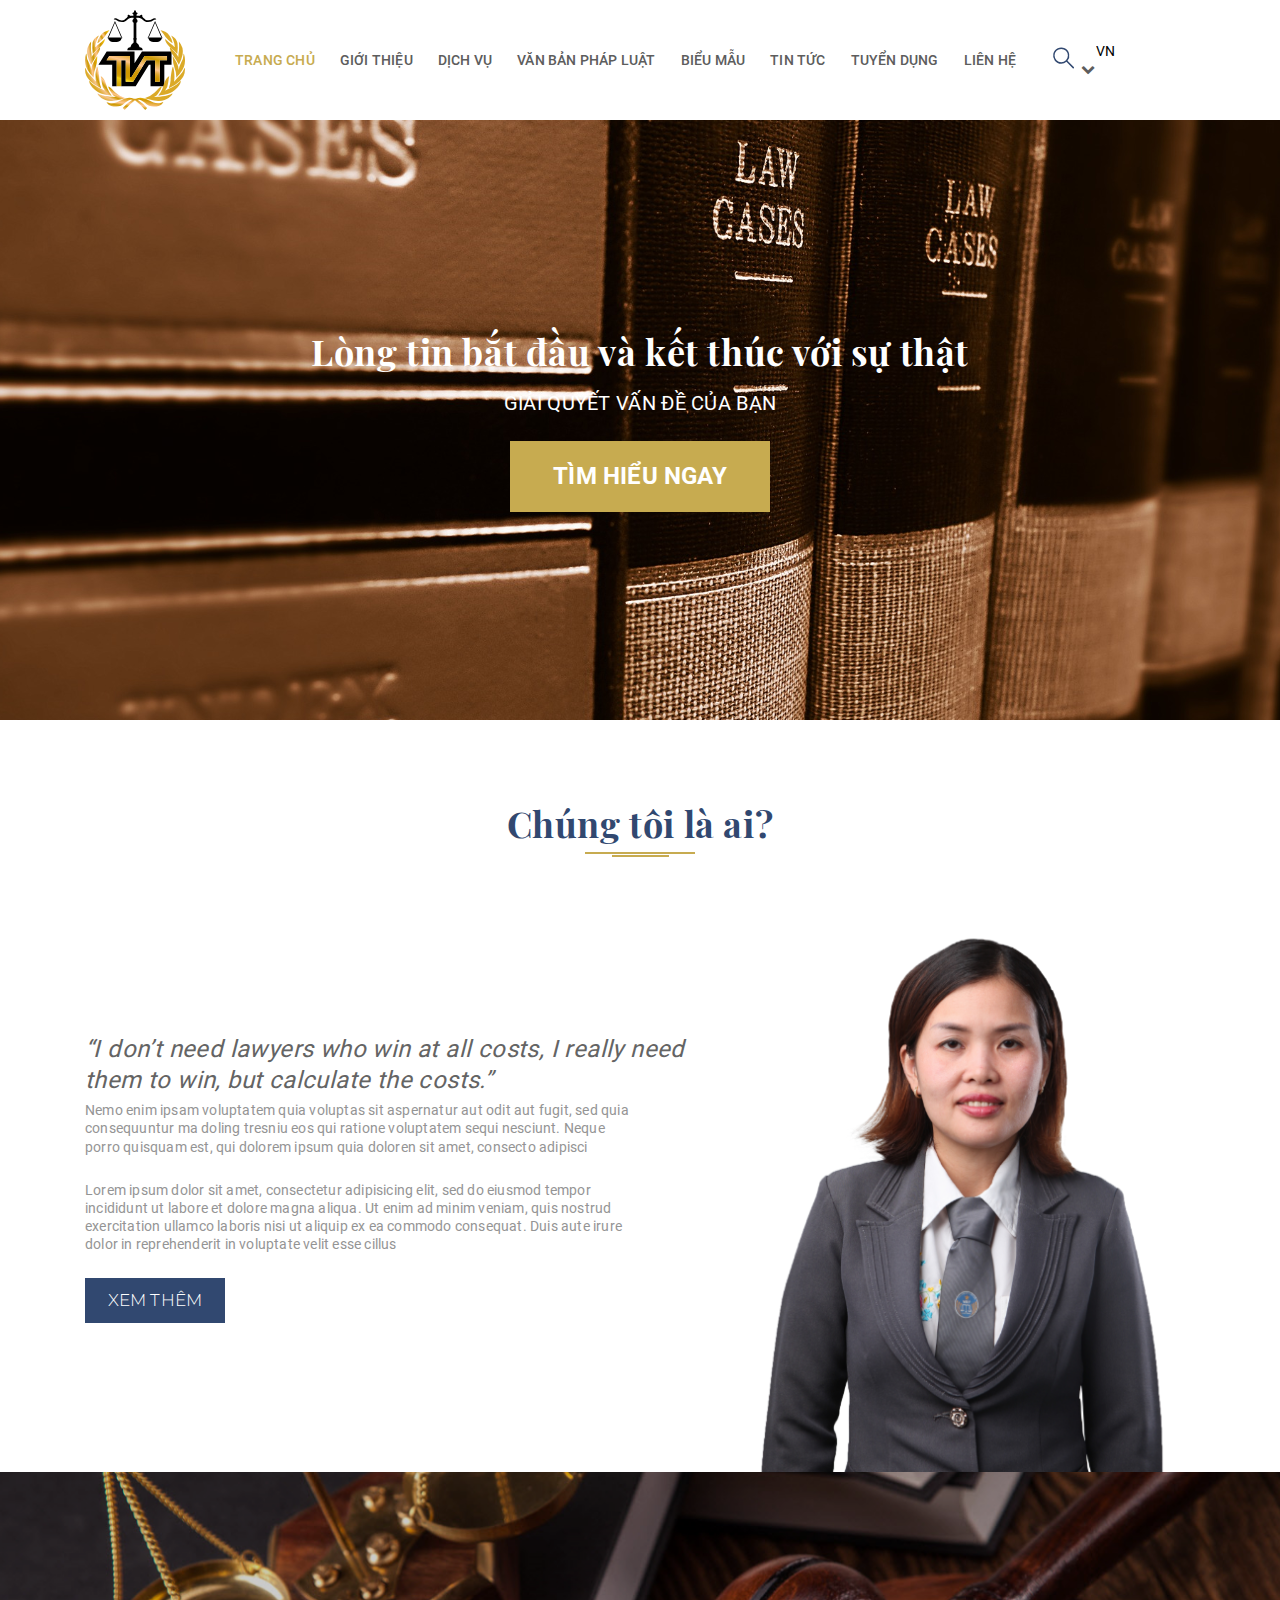
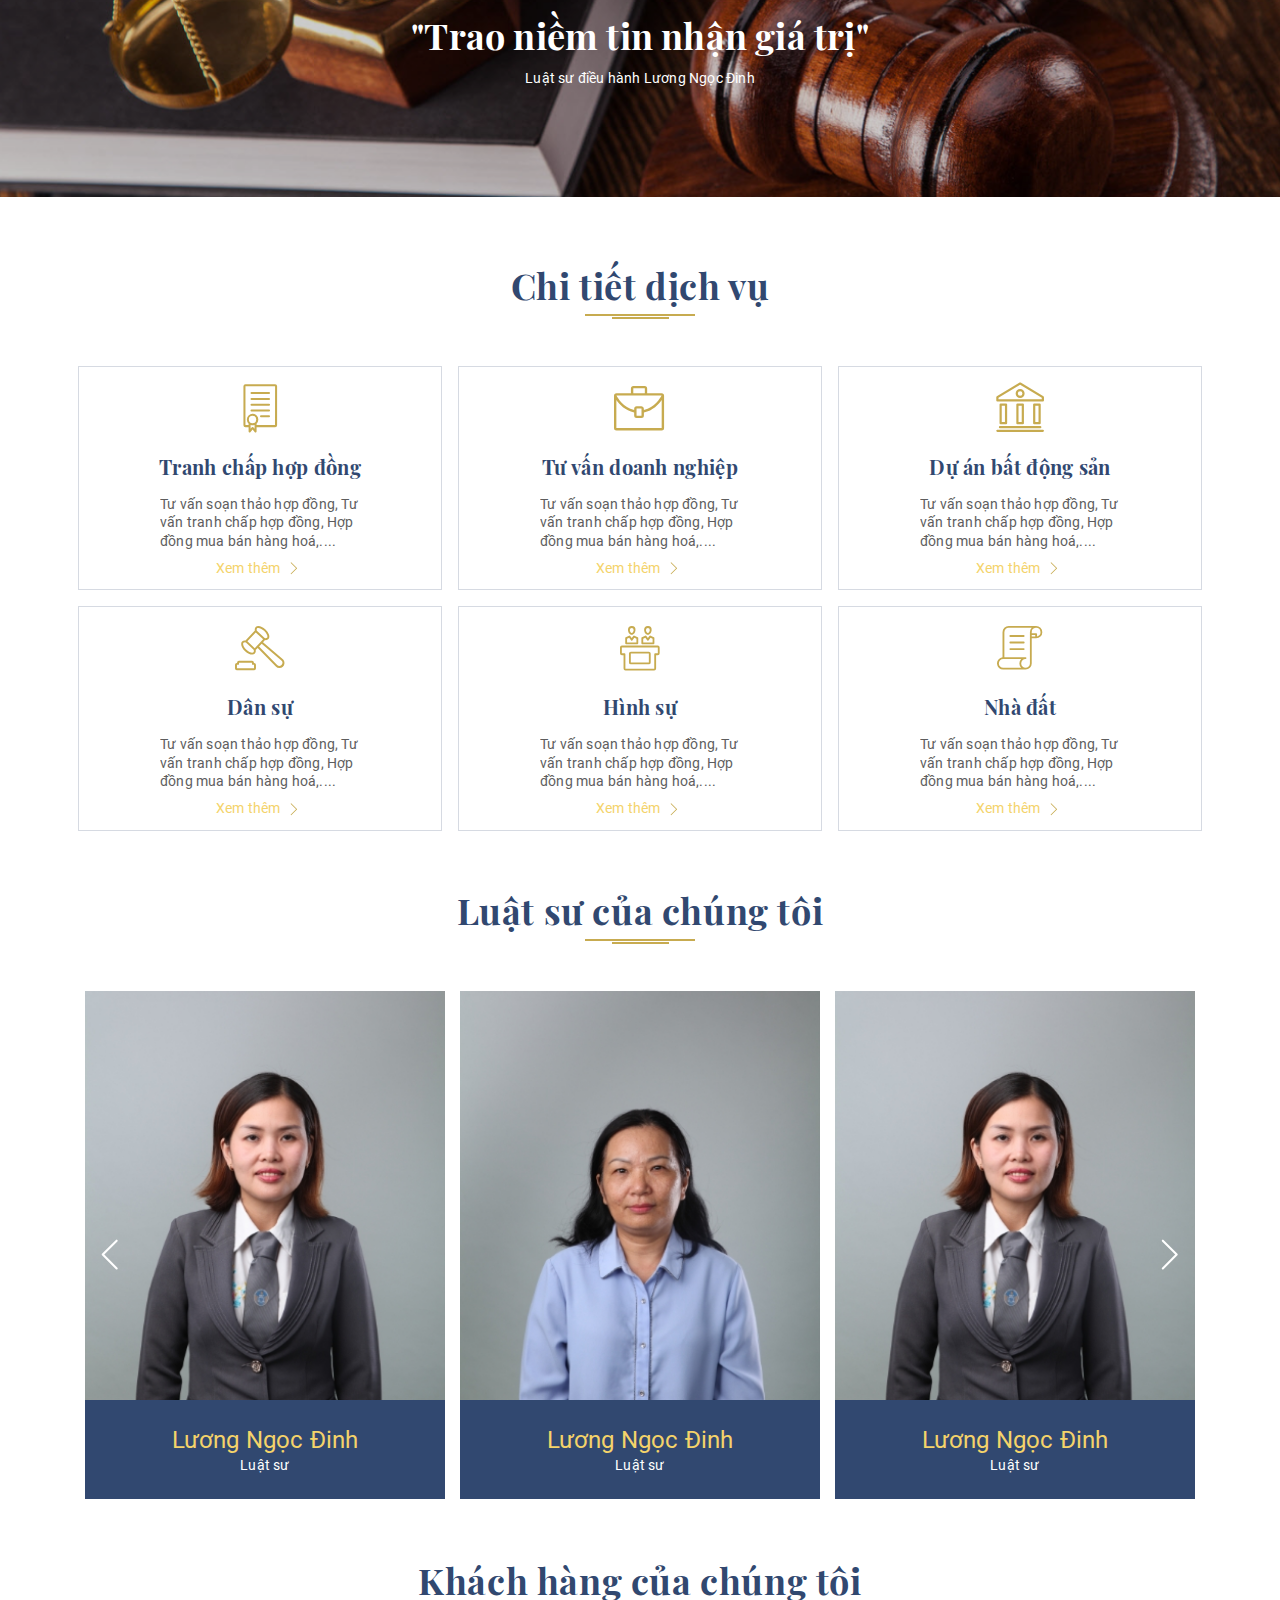
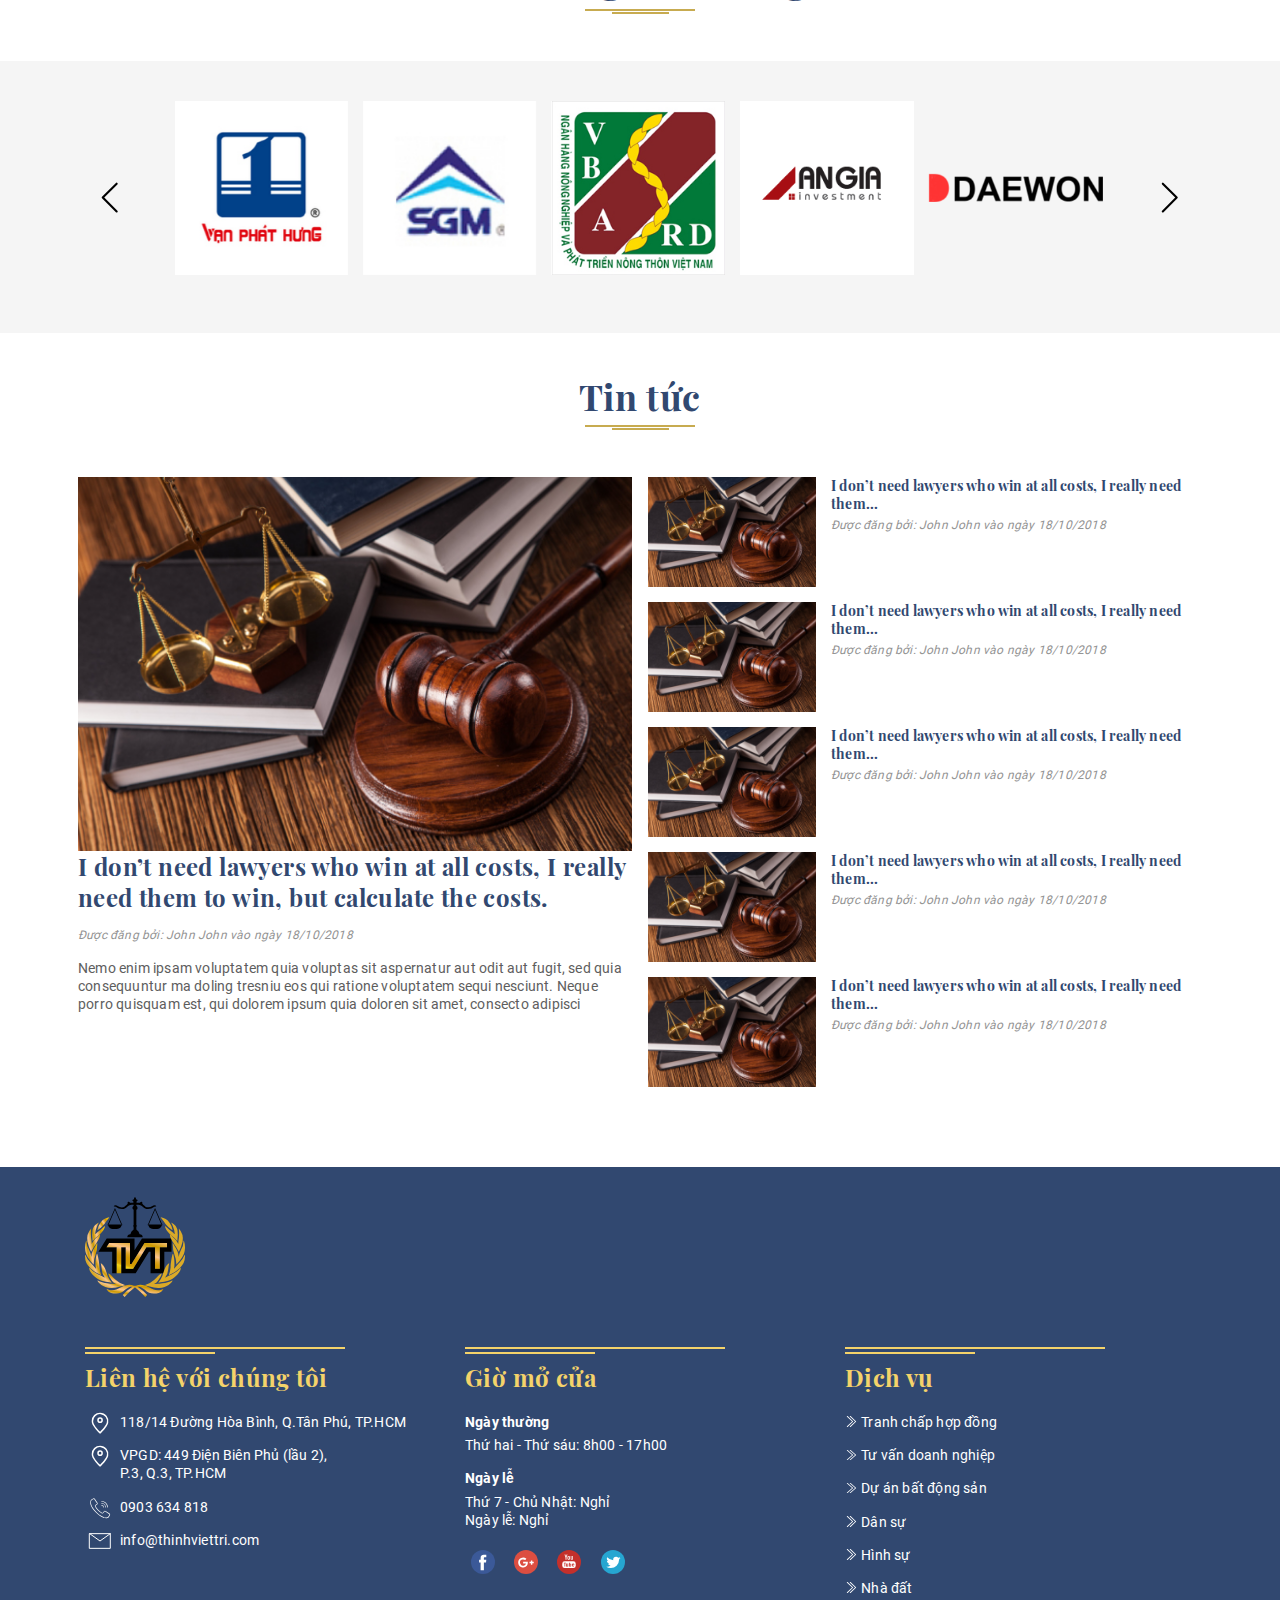
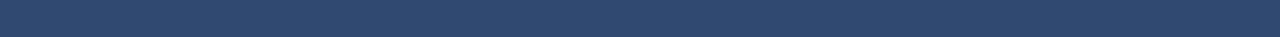
<file: index.html>
<!DOCTYPE html>
<html>
<head>
    <meta charset="UTF-8">
    <meta name="viewport" content="width=device-width, initial-scale=1.0">
    <title>Trang chủ </title>
    <link rel="stylesheet" href="css/bootstrap.min.css">
    <link rel="stylesheet" href="https://cdnjs.cloudflare.com/ajax/libs/font-awesome/4.7.0/css/font-awesome.css">
    <link href="https://fonts.googleapis.com/css?family=Montserrat:300,400&amp;subset=vietnamese" rel="stylesheet">
    <link rel="stylesheet" href="css/owl.carousel.min.css">
    <link rel="stylesheet" href="css/owl.theme.default.min.css">
    <link rel="stylesheet" href="css/style.css">
</head>

<body>
    <header id="header">
        <div class="container">
            <nav>
                <div class="logo">
                    <a class="d-inline-block" href="/"><img src="images/logo.svg" alt=""></a>
                </div>
                <div class="wrapper">
                    <ul class="menu">
                        <li><a class="active" href="/">TRANG CHỦ</a></li>
                        <li><a href="layouts/gioi-thieu.html">GIỚI THIỆU</a></li>
                        <li><a href="layouts/dich-vu.html">DỊCH VỤ</a></li>
                        <li><a href="layouts/van-ban-phap-luat.html">VĂN BẢN PHÁP LUẬT</a></li>
                        <li><a href="layouts/bieu-mau.html">BIỂU MẪU</a></li>
                        <li><a href="layouts/tin-tuc.html">TIN TỨC</a></li>
                        <li><a href="layouts/tuyen-dung.html">TUYỂN DỤNG</a></li>
                        <li><a href="layouts/lien-he.html">LIÊN HỆ</a></li>
                    </ul>
                    <ul class="search-languages">
                        <li>
                            <svg class="d-none d-lg-inline-block" xmlns="http://www.w3.org/2000/svg" width="35" height="35" viewBox="0 0 35 35">
                            <g id="search" transform="translate(-718 -237)">
                                <g id="search-2" data-name="search" transform="translate(725.09 244.439)">
                                    <path id="Path_13" data-name="Path 13" d="M14.637,22.774a7.989,7.989,0,0,0,5.2-1.894l6.315,6.315a.74.74,0,0,0,1.046,0,.74.74,0,0,0,0-1.046l-6.315-6.315a8.124,8.124,0,1,0-6.242,2.941Zm0-14.794a6.657,6.657,0,1,1-6.657,6.657A6.664,6.664,0,0,1,14.637,7.979Z" transform="translate(-6.5 -6.5)" fill="#314870"/>
                                </g>
                                <rect id="Rectangle_6" data-name="Rectangle 6" width="35" height="35" transform="translate(718 237)" fill="none"/>
                            </g>
                        </svg>
                            <form action="">
                                <input type="text" placeholder="Tìm kiếm ">
                            </form>
                        </li>
                        <li>
                            <select name="languages" id="languages">
                                <option value="VN">VN</option>
                                <option value="EN">EN</option>
                            </select>
                            <i class="fa fa-chevron-down" aria-hidden="true"></i>
                        </li>
                    </ul>
                </div>
                <div class="wrapper-control-mobile d-lg-none">
                    <img src="images/search-1.svg" alt="">
                    <div class="control__menu">
                        <span class="line line--first"></span>
                        <span class="line line--second"></span>
                        <span class="line line--third"></span>
                    </div>
                </div>
            </nav>
        </div>
    </header>
    <main id="homepage">
        <section id="banner" style="background-image: url('images/Home_banner.png')">
            <div class="content text-center">
                <h1>Lòng tin bắt đầu và kết thúc với sự thật</h1>
                <h3>GIẢI QUYẾT VẤN ĐỀ CỦA BẠN</h3>
                <a href="javascript:">TÌM HIỂU NGAY</a>
            </div>
        </section>
        <section id="who-we-are">
            <div class="container">
                <h2 class="title-section">Chúng tôi là ai?</h2>
                <div class="row">
                    <div class="col-lg-7 left-col">
                        <h4>“I don’t need lawyers who win at all costs,
                            I really need them to win, but calculate the costs.”
                        </h4>
                        <p>Nemo enim ipsam voluptatem quia voluptas sit aspernatur aut odit aut fugit, sed quia consequuntur ma doling tresniu eos qui ratione voluptatem sequi nesciunt. Neque porro quisquam est, qui dolorem ipsum quia doloren sit amet, consecto adipisci</p>
                        <p>Lorem ipsum dolor sit amet, consectetur adipisicing elit, sed do eiusmod tempor incididunt ut labore et dolore magna aliqua. Ut enim ad minim veniam, quis nostrud exercitation ullamco laboris nisi ut aliquip ex ea commodo consequat. Duis aute irure dolor in reprehenderit in voluptate velit esse cillus</p>
                        <a href="#">XEM THÊM</a>
                    </div>
                    <div class="col-lg-5 right-col text-center">
                        <img class="img-fluid" src="images/chidinh.png" alt="">
                    </div>
                </div>
            </div>
        </section>
        <section id="banner-inpage" style="background-image: url('images/banner-inpage.png')">
            <div class="container">
                <h3>"Trao niềm tin nhận giá trị"</h3>
                <p>Luật sư điều hành Lương Ngọc Đinh</p>
            </div>
        </section>
        <section id="service-details">
            <div class="container">
                <h2 class="title-section">Chi tiết dịch vụ</h2>
                <div class="row">
                    <div class="col-lg-4 col-sm-6">
                        <div class="content">
                            <img src="images/tranhchaphopdong-2.svg" alt="">
                            <h3>Tranh chấp hợp đồng</h3>
                            <p>Tư vấn soạn thảo hợp đồng, Tư vấn tranh chấp hợp đồng, Hợp đồng mua bán hàng hoá,....</p>
                            <span>Xem thêm <img src="images/arrow-right-yellow.svg" alt=""></span>
                            <a href="layouts/dich-vu.html"></a>
                        </div>
                    </div>
                    <div class="col-lg-4 col-sm-6">
                        <div class="content">
                            <img src="images/tuvandoanhnghiep-2.svg" alt="">
                            <h3>Tư vấn doanh nghiệp</h3>
                            <p>Tư vấn soạn thảo hợp đồng, Tư vấn tranh chấp hợp đồng, Hợp đồng mua bán hàng hoá,....</p>
                            <span>Xem thêm <img src="images/arrow-right-yellow.svg" alt=""></span>
                            <a href="layouts/dich-vu.html"></a>
                        </div>
                    </div>
                    <div class="col-lg-4 col-sm-6">
                        <div class="content">
                            <img src="images/duanbatdongsan-2.svg" alt="">
                            <h3>Dự án bất động sản</h3>
                            <p>Tư vấn soạn thảo hợp đồng, Tư vấn tranh chấp hợp đồng, Hợp đồng mua bán hàng hoá,....</p>
                            <span>Xem thêm <img src="images/arrow-right-yellow.svg" alt=""></span>
                            <a href="layouts/dich-vu.html"></a>
                        </div>
                    </div>
                    <div class="col-lg-4 col-sm-6">
                        <div class="content">
                            <img src="images/dansu-2.svg" alt="">
                            <h3>Dân sự</h3>
                            <p>Tư vấn soạn thảo hợp đồng, Tư vấn tranh chấp hợp đồng, Hợp đồng mua bán hàng hoá,....</p>
                            <span>Xem thêm <img src="images/arrow-right-yellow.svg" alt=""></span>
                            <a href="layouts/dich-vu.html"></a>
                        </div>
                    </div>
                    <div class="col-lg-4 col-sm-6">
                        <div class="content">
                            <img src="images/hinhsu-2.svg" alt="">
                            <h3>Hình sự</h3>
                            <p>Tư vấn soạn thảo hợp đồng, Tư vấn tranh chấp hợp đồng, Hợp đồng mua bán hàng hoá,....</p>
                            <span>Xem thêm <img src="images/arrow-right-yellow.svg" alt=""></span>
                            <a href="layouts/dich-vu.html"></a>
                        </div>
                    </div>
                    <div class="col-lg-4 col-sm-6">
                        <div class="content">
                            <img src="images/nhadat-2.svg" alt="">
                            <h3>Nhà đất</h3>
                            <p>Tư vấn soạn thảo hợp đồng, Tư vấn tranh chấp hợp đồng, Hợp đồng mua bán hàng hoá,....</p>
                            <span>Xem thêm <img src="images/arrow-right-yellow.svg" alt=""></span>
                            <a href="layouts/dich-vu.html"></a>
                        </div>
                    </div>
                </div>
            </div>
        </section>
        <section id="our-laws">
            <div class="container">
                <h2 class="title-section">Luật sư của chúng tôi</h2>
                <div class="slider">
                    <div class="owl-carousel">
                        <div class="item">
                            <div class="box">
                                <div class="img-wrapper">
                                    <img class="icon-search" src="images/search-1.svg" alt="">
                                    <img class="img" src="images/thanhvien-1.jpg" alt="">
                                </div>
                                <div class="info">
                                    <p class="name">Lương Ngọc Đinh</p>
                                    <p class="position">Luật sư</p>
                                </div>
                                <a href="layouts/thanh-vien.html"></a>
                            </div>
                        </div>
                        <div class="item">
                            <div class="box">
                                <div class="img-wrapper">
                                    <img class="icon-search" src="images/search-1.svg" alt="">
                                    <img class="img" src="images/thanhvien-2.jpg" alt="">
                                </div>
                                <div class="info">
                                    <p class="name">Lương Ngọc Đinh</p>
                                    <p class="position">Luật sư</p>
                                </div>
                                <a href="layouts/thanh-vien.html"></a>
                            </div>
                        </div>
                        <div class="item">
                            <div class="box">
                                <div class="img-wrapper">
                                    <img class="icon-search" src="images/search-1.svg" alt="">
                                    <img class="img" src="images/thanhvien-1.jpg" alt="">
                                </div>
                                <div class="info">
                                    <p class="name">Lương Ngọc Đinh</p>
                                    <p class="position">Luật sư</p>
                                </div>
                                <a href="layouts/thanh-vien.html"></a>
                            </div>
                        </div>
                        <div class="item">
                            <div class="box">
                                <div class="img-wrapper">
                                    <img class="icon-search" src="images/search-1.svg" alt="">
                                    <img class="img" src="images/thanhvien-2.jpg" alt="">
                                </div>
                                <div class="info">
                                    <p class="name">Lương Ngọc Đinh</p>
                                    <p class="position">Luật sư</p>
                                </div>
                                <a href="layouts/thanh-vien.html"></a>
                            </div>
                        </div>
                        <div class="item">
                            <div class="box">
                                <div class="img-wrapper">
                                    <img class="icon-search" src="images/search-1.svg" alt="">
                                    <img class="img" src="images/thanhvien-1.jpg" alt="">
                                </div>
                                <div class="info">
                                    <p class="name">Lương Ngọc Đinh</p>
                                    <p class="position">Luật sư</p>
                                </div>
                                <a href="layouts/thanh-vien.html"></a>
                            </div>
                        </div>
                        <div class="item">
                            <div class="box">
                                <div class="img-wrapper">
                                    <img class="icon-search" src="images/search-1.svg" alt="">
                                    <img class="img" src="images/thanhvien-2.jpg" alt="">
                                </div>
                                <div class="info">
                                    <p class="name">Lương Ngọc Đinh</p>
                                    <p class="position">Luật sư</p>
                                </div>
                                <a href="layouts/thanh-vien.html"></a>
                            </div>
                        </div>
                    </div>
                </div>
            </div>
        </section>
        <section id="our-clients">
            <h2 class="title-section container">Khách hàng của chúng tôi</h2>
            <div class="wrapper-bg">
                <div class="container">

                    <div class="clients-slider">
                        <div class="owl-carousel">
                            <div class="item"><img src="images/logo-1.jpg" alt=""></div>
                            <div class="item"><img src="images/logo-2.jpg" alt=""></div>
                            <div class="item"><img src="images/logo-3.jpg" alt=""></div>
                            <div class="item"><img src="images/logo-4.png" alt=""></div>
                            <div class="item"><img src="images/logo-5.png" alt=""></div>
                            <div class="item"><img src="images/logo-6.jpg" alt=""></div>
                            <div class="item"><img src="images/logo-7.jpg" alt=""></div>
                        </div>
                    </div>
                </div>
            </div>

        </section>
        <section id="news">
            <div class="container">
                <h2 class="title-section">Tin tức</h2>
                <div class="row">
                    <div class="col-lg-6 left-col">
                        <div class="content">
                            <img class="img-fluid w-100" src="images/Home_Tintuc_Large.png" alt="">
                            <a href="layouts/chi-tiet-tin-tuc.html">I don’t need lawyers who win at all costs, I really need them to win, but calculate the costs.</a>
                            <h6>Được đăng bởi: John John vào ngày 18/10/2018</h6>
                            <p>Nemo enim ipsam voluptatem quia voluptas sit aspernatur aut odit aut fugit, sed quia consequuntur ma doling tresniu eos qui ratione voluptatem sequi nesciunt. Neque porro quisquam est, qui dolorem ipsum quia doloren sit amet, consecto adipisci</p>
                        </div>
                    </div>
                    <div class="col-lg-6 right-col">
                        <ul class="list-post">
                            <li>
                                <img src="images/Home_tintuc_small.png" alt="">
                                <div class="info">
                                    <h5>I don’t need lawyers who win at all costs, I really need them...</h5>
                                    <h6>Được đăng bởi: John John <span class="d-none d-lg-inline-block">vào ngày</span> <br class="d-lg-none"> 18/10/2018</h6>
                                </div>
                                <a href="layouts/chi-tiet-tin-tuc.html"></a>
                            </li>
                            <li>
                                <img src="images/Home_tintuc_small.png" alt="">
                                <div class="info">
                                    <h5>I don’t need lawyers who win at all costs, I really need them...</h5>
                                    <h6>Được đăng bởi: John John <span class="d-none d-lg-inline-block">vào ngày</span> <br class="d-lg-none"> 18/10/2018</h6>
                                </div>
                                <a href="layouts/chi-tiet-tin-tuc.html"></a>
                            </li>
                            <li>
                                <img src="images/Home_tintuc_small.png" alt="">
                                <div class="info">
                                    <h5>I don’t need lawyers who win at all costs, I really need them...</h5>
                                    <h6>Được đăng bởi: John John <span class="d-none d-lg-inline-block">vào ngày</span> <br class="d-lg-none"> 18/10/2018</h6>
                                </div>
                                <a href="layouts/chi-tiet-tin-tuc.html"></a>
                            </li>
                            <li>
                                <img src="images/Home_tintuc_small.png" alt="">
                                <div class="info">
                                    <h5>I don’t need lawyers who win at all costs, I really need them...</h5>
                                    <h6>Được đăng bởi: John John <span class="d-none d-lg-inline-block">vào ngày</span> <br class="d-lg-none"> 18/10/2018</h6>
                                </div>
                                <a href="layouts/chi-tiet-tin-tuc.html"></a>
                            </li>
                            <li>
                                <img src="images/Home_tintuc_small.png" alt="">
                                <div class="info">
                                    <h5>I don’t need lawyers who win at all costs, I really need them...</h5>
                                    <h6>Được đăng bởi: John John <span class="d-none d-lg-inline-block">vào ngày</span> <br class="d-lg-none"> 18/10/2018</h6>
                                </div>
                                <a href="layouts/chi-tiet-tin-tuc.html"></a>
                            </li>
                        </ul>
                    </div>
                </div>
            </div>
        </section>
    </main>
    <footer id="footer">
        <div class="container">
            <div class="logo">
                <a href="/"><img src="images/logo.svg" alt=""></a>
            </div>
            <div class="row">
                <div class="col-lg-4 col-sm-6">
                    <div class="content contact-col">
                        <h3>Liên hệ với chúng tôi</h3>
                        <ul>
                            <li>
                                <a href="https://goo.gl/maps/U1qvWpd91Gs" target="_blank">
                                    <img src="images/vi-tri.svg" alt="">
                                    118/14 Đường Hòa Bình, Q.Tân Phú, TP.HCM
                                </a>
                            </li>
                            <li>
                                <a href="https://goo.gl/maps/f84wp9pwtU72" target="_blank">
                                    <img src="images/vi-tri.svg" alt="">
                                    VPGD: 449 Điện Biên Phủ (lầu 2), <br class="d-none d-lg-inline-block">
                                    P.3, Q.3, TP.HCM
                                </a>
                            </li>
                            <li>
                                <a href="tel:0903634818">
                                    <img src="images/dienthoai.svg" alt="">
                                    0903 634 818
                                </a>
                            </li>
                            <li>
                                <a href="mailto:info@thinhviettri.com">
                                    <img src="images/Email.svg" alt="">
                                    info@thinhviettri.com
                                </a>
                            </li>
                        </ul>
                    </div>
                </div>
                <div class="col-lg-4 col-sm-6">
                    <div class="content schedule-working-col">
                        <h3>Giờ mở cửa</h3>
                        <ul>
                            <li>
                                <span>Ngày thường</span>
                                <p>Thứ hai - Thứ sáu: 8h00 - 17h00</p>
                            </li>
                            <li>
                                <span>Ngày lễ</span>
                                <p>Thứ 7 - Chủ Nhật: Nghỉ</p>
                                <p>Ngày lễ: Nghỉ</p>
                            </li>
                        </ul>
                        <div class="social">
                            <a href="https://www.facebook.com/Thinh-Viet-Tri-Law-Firm-722417308099615/" target="_blank"><img src="images/fb.svg" alt=""></a>
                            <a href="#" target="_blank"><img src="images/google.svg" alt=""></a>
                            <a href="#" target="_blank"><img src="images/youtube.svg" alt=""></a>
                            <a href="#" target="_blank"><img src="images/Twiter.svg" alt=""></a>
                        </div>
                    </div>
                </div>
                <div class="col-lg-4 col-sm-6">
                    <div class="content service-col">
                        <h3>Dịch vụ </h3>
                        <ul>
                            <li>
                                <a href="#">Tranh chấp hợp đồng</a>
                            </li>
                            <li>
                                <a href="#">Tư vấn doanh nghiệp</a>
                            </li>
                            <li>
                                <a href="#">Dự án bất động sản</a>
                            </li>
                            <li>
                                <a href="#">Dân sự</a>
                            </li>
                            <li>
                                <a href="#">Hình sự</a>
                            </li>
                            <li>
                                <a href="#">Nhà đất</a>
                            </li>
                        </ul>
                    </div>
                </div>
            </div>
        </div>
    </footer>
    <script src="js/jquery-3.3.1.min.js"></script>
    <script src="js/bootstrap.min.js"></script>
    <script src="js/owl.carousel.min.js"></script>
    <script src="js/main.js"></script>
    <script>
        $(document).ready(function(){
            $('#our-laws .owl-carousel').owlCarousel({
                loop:true,
                margin:15,
                responsiveClass:true,
                nav:true,
                responsive:{
                    0:{
                        items:1
                    },
                    992:{
                        items:3
                    }
                }
            })

            $('#our-clients .owl-carousel').owlCarousel({
                loop:true,
                margin:15,
                responsiveClass:true,
                nav:true,
                responsive:{
                    0:{
                        items:1
                    },
                    768:{
                      items:3
                    },
                    992:{
                        items:5
                    }
                }
            })
        });

        jQuery("#homepage #banner .content a").click(function() {
            jQuery('html, body').animate({
                scrollTop: jQuery("#who-we-are").offset().top
            }, 800);
        });


    </script>
</body>

</html>
</file>
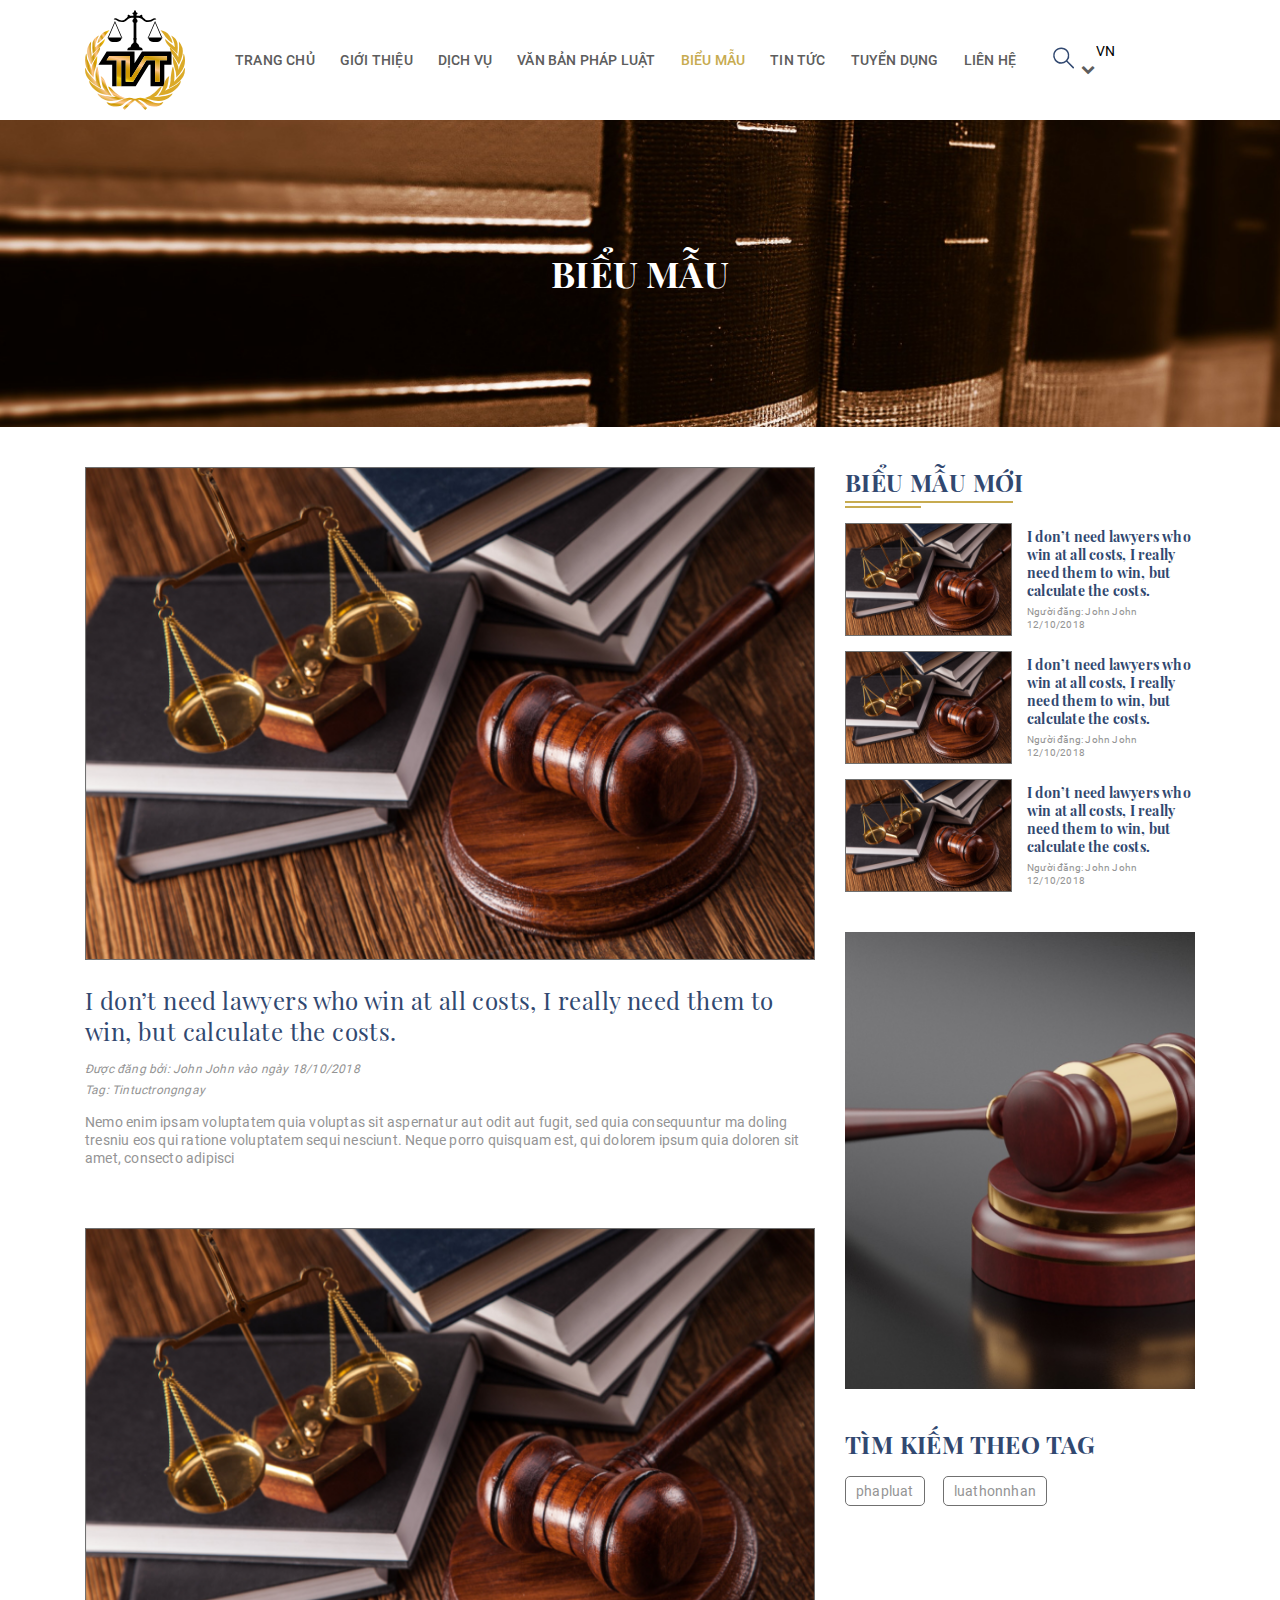
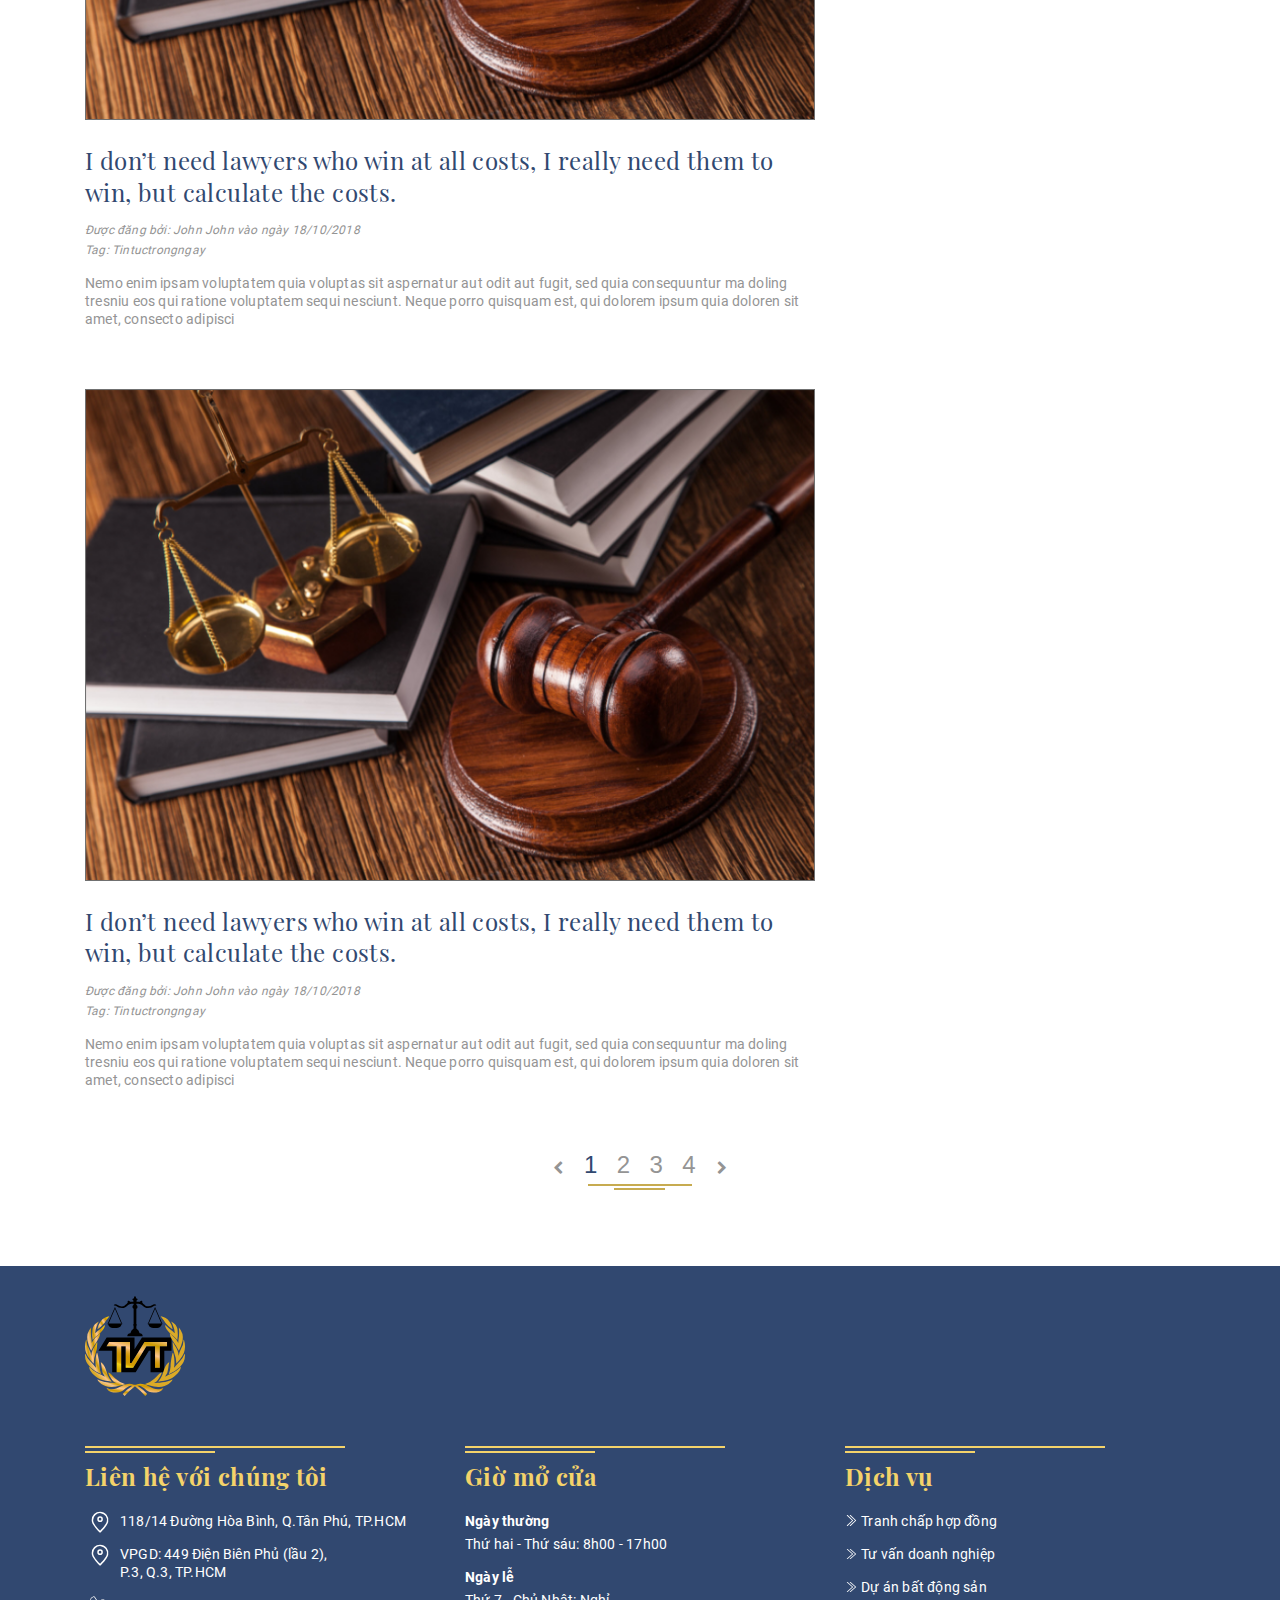
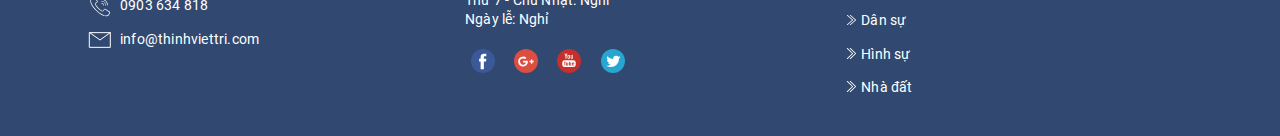
<file: layouts/bieu-mau.html>
<!DOCTYPE html>
<html lang="en">
<head>
    <meta charset="UTF-8">
    <meta name="viewport" content="width=device-width, initial-scale=1.0">
    <title> Biểu mẫu  </title>
    <link rel="stylesheet" href="../css/bootstrap.min.css">
    <link rel="stylesheet" href="https://cdnjs.cloudflare.com/ajax/libs/font-awesome/4.7.0/css/font-awesome.css">
    <link href="https://fonts.googleapis.com/css?family=Montserrat:300,400&amp;subset=vietnamese" rel="stylesheet">
    <link rel="stylesheet" href="../css/owl.carousel.min.css">
    <link rel="stylesheet" href="../css/owl.theme.default.min.css">
    <link rel="stylesheet" href="../css/style.css">
</head>
<body>
<header id="header">
    <div class="container">
        <nav>
            <div class="logo">
                <a class="d-inline-block" href="/"><img src="../images/logo.svg" alt=""></a>
            </div>
            <div class="wrapper">
                <ul class="menu">
                    <li><a href="/">TRANG CHỦ</a></li>
                    <li><a href="../layouts/gioi-thieu.html">GIỚI THIỆU</a></li>
                    <li><a href="../layouts/dich-vu.html">DỊCH VỤ</a></li>
                    <li><a href="../layouts/van-ban-phap-luat.html">VĂN BẢN PHÁP LUẬT</a></li>
                    <li><a class="active" href="../layouts/bieu-mau.html">BIỂU MẪU</a></li>
                    <li><a href="../layouts/tin-tuc.html">TIN TỨC</a></li>
                    <li><a href="../layouts/tuyen-dung.html">TUYỂN DỤNG</a></li>
                    <li><a href="../layouts/lien-he.html">LIÊN HỆ</a></li>
                </ul>
                <ul class="search-languages">
                    <li>
                        <svg class="d-none d-lg-inline-block" xmlns="http://www.w3.org/2000/svg" width="35" height="35" viewBox="0 0 35 35">
                            <g id="search" transform="translate(-718 -237)">
                                <g id="search-2" data-name="search" transform="translate(725.09 244.439)">
                                    <path id="Path_13" data-name="Path 13" d="M14.637,22.774a7.989,7.989,0,0,0,5.2-1.894l6.315,6.315a.74.74,0,0,0,1.046,0,.74.74,0,0,0,0-1.046l-6.315-6.315a8.124,8.124,0,1,0-6.242,2.941Zm0-14.794a6.657,6.657,0,1,1-6.657,6.657A6.664,6.664,0,0,1,14.637,7.979Z" transform="translate(-6.5 -6.5)" fill="#314870"/>
                                </g>
                                <rect id="Rectangle_6" data-name="Rectangle 6" width="35" height="35" transform="translate(718 237)" fill="none"/>
                            </g>
                        </svg>
                        <form action="">
                            <input type="text" placeholder="Tìm kiếm ">
                        </form>
                    </li>
                    <li>
                        <select name="languages" id="languages">
                            <option value="VN">VN</option>
                            <option value="EN">EN</option>
                        </select>
                        <i class="fa fa-chevron-down" aria-hidden="true"></i>
                    </li>
                </ul>
            </div>
            <div class="wrapper-control-mobile d-lg-none">
                <img src="../images/search-1.svg" alt="">
                <div class="control__menu">
                    <span class="line line--first"></span>
                    <span class="line line--second"></span>
                    <span class="line line--third"></span>
                </div>
            </div>
        </nav>
    </div>
</header>
<main id="bieu-mau" class="post-page">
    <section id="banner-page" style="background-image: url('../images/banner_cac_trang.png')">
        <div class="container">
            <h1 class="text-center">BIỂU MẪU</h1>
        </div>
    </section>
    <section id="main-content">
        <div class="container">
            <div class="row">
                <div class="col-xl-8 col-lg-7">
                    <div class="post-item">
                        <img class="img-fluid w-100" src="../images/tintuc_hinhlon.png" alt="">
                        <a class="title-post" href="../layouts/chi-tiet-bieu-mau.html">I don’t need lawyers who win at all costs, I really need them to win, but calculate the costs.</a>
                        <h6>
                            Được đăng bởi: John John vào ngày 18/10/2018 <br>
                            <span>Tag: Tintuctrongngay</span>
                        </h6>
                        <p>Nemo enim ipsam voluptatem quia voluptas sit aspernatur aut odit aut fugit, sed quia consequuntur ma doling tresniu eos qui ratione voluptatem sequi nesciunt. Neque porro quisquam est, qui dolorem ipsum quia doloren sit amet, consecto adipisci</p>
                    </div>
                    <div class="post-item">
                        <img class="img-fluid w-100" src="../images/tintuc_hinhlon.png" alt="">
                        <a class="title-post" href="../layouts/chi-tiet-bieu-mau.html">I don’t need lawyers who win at all costs, I really need them to win, but calculate the costs.</a>
                        <h6>
                            Được đăng bởi: John John vào ngày 18/10/2018 <br>
                            <span>Tag: Tintuctrongngay</span>
                        </h6>
                        <p>Nemo enim ipsam voluptatem quia voluptas sit aspernatur aut odit aut fugit, sed quia consequuntur ma doling tresniu eos qui ratione voluptatem sequi nesciunt. Neque porro quisquam est, qui dolorem ipsum quia doloren sit amet, consecto adipisci</p>
                    </div>
                    <div class="post-item">
                        <img class="img-fluid w-100" src="../images/tintuc_hinhlon.png" alt="">
                        <a class="title-post" href="../layouts/chi-tiet-bieu-mau.html">I don’t need lawyers who win at all costs, I really need them to win, but calculate the costs.</a>
                        <h6>
                            Được đăng bởi: John John vào ngày 18/10/2018 <br>
                            <span>Tag: Tintuctrongngay</span>
                        </h6>
                        <p>Nemo enim ipsam voluptatem quia voluptas sit aspernatur aut odit aut fugit, sed quia consequuntur ma doling tresniu eos qui ratione voluptatem sequi nesciunt. Neque porro quisquam est, qui dolorem ipsum quia doloren sit amet, consecto adipisci</p>
                    </div>
                    <div class="pagination-line text-center d-lg-none">
                        <a class="d-inline-block arr-left" href="#"><i class="fa fa-chevron-left" aria-hidden="true"></i></a>
                        <ul>
                            <li><a class="active" href="#">1</a></li>
                            <li><a href="#">2</a></li>
                            <li><a href="#">3</a></li>
                            <li><a href="#">4</a></li>
                        </ul>
                        <a class="d-inline-block arr-right" href="#"><i class="fa fa-chevron-right" aria-hidden="true"></i></a>
                    </div>
                </div>
                <div class="col-xl-4 col-lg-5">
                    <div class="news-post">
                        <h3>BIỂU MẪU MỚI</h3>
                        <ul class="list-new-post">
                            <li>
                                <img src="../images/tintuc_hinhnho.png" alt="">
                                <div class="info">
                                    <h4>I don’t need lawyers who win at all costs, I really need them to win, but calculate the costs.</h4>
                                    <h6>Người đăng: John John <br>
                                        12/10/2018
                                    </h6>
                                </div>
                                <a href="../layouts/chi-tiet-bieu-mau.html"></a>
                            </li>
                            <li>
                                <img src="../images/tintuc_hinhnho.png" alt="">
                                <div class="info">
                                    <h4>I don’t need lawyers who win at all costs, I really need them to win, but calculate the costs.</h4>
                                    <h6>Người đăng: John John <br>
                                        12/10/2018
                                    </h6>
                                </div>
                                <a href="../layouts/chi-tiet-bieu-mau.html"></a>
                            </li>
                            <li>
                                <img src="../images/tintuc_hinhnho.png" alt="">
                                <div class="info">
                                    <h4>I don’t need lawyers who win at all costs, I really need them to win, but calculate the costs.</h4>
                                    <h6>Người đăng: John John <br>
                                        12/10/2018
                                    </h6>
                                </div>
                                <a href="../layouts/chi-tiet-bieu-mau.html"></a>
                            </li>
                        </ul>
                    </div>
                    <div class="tag-area">
                        <img class="img-fluid" src="../images/bannerdichvu.png" alt="">
                        <h3>TÌM KIẾM THEO TAG</h3>
                        <ul class="list-tag">
                            <li><a href="#">phapluat</a></li>
                            <li><a href="#">luathonnhan</a></li>
                        </ul>
                    </div>
                </div>
            </div>
            <div class="pagination-line text-center d-none d-lg-block">
                <a class="d-inline-block arr-left" href="#"><i class="fa fa-chevron-left" aria-hidden="true"></i></a>
                <ul>
                    <li><a class="active" href="#">1</a></li>
                    <li><a href="#">2</a></li>
                    <li><a href="#">3</a></li>
                    <li><a href="#">4</a></li>
                </ul>
                <a class="d-inline-block arr-right" href="#"><i class="fa fa-chevron-right" aria-hidden="true"></i></a>
            </div>
        </div>
    </section>
</main>
<footer id="footer">
    <div class="container">
        <div class="logo">
            <a href="/"><img src="../images/logo.svg" alt=""></a>
        </div>
        <div class="row">
            <div class="col-lg-4 col-sm-6">
                <div class="content contact-col">
                    <h3>Liên hệ với chúng tôi</h3>
                    <ul>
                        <li>
                            <a href="https://goo.gl/maps/U1qvWpd91Gs" target="_blank">
                                <img src="../images/vi-tri.svg" alt="">
                                118/14 Đường Hòa Bình, Q.Tân Phú, TP.HCM
                            </a>
                        </li>
                        <li>
                            <a href="https://goo.gl/maps/f84wp9pwtU72" target="_blank">
                                <img src="../images/vi-tri.svg" alt="">
                                VPGD: 449 Điện Biên Phủ (lầu 2), <br class="d-none d-lg-inline-block">
                                P.3, Q.3, TP.HCM
                            </a>
                        </li>
                        <li>
                            <a href="tel:0903634818">
                                <img src="../images/dienthoai.svg" alt="">
                                0903 634 818
                            </a>
                        </li>
                        <li>
                            <a href="mailto:info@thinhviettri.com">
                                <img src="../images/Email.svg" alt="">
                                info@thinhviettri.com
                            </a>
                        </li>
                    </ul>
                </div>
            </div>
            <div class="col-lg-4 col-sm-6">
                <div class="content schedule-working-col">
                    <h3>Giờ mở cửa</h3>
                    <ul>
                        <li>
                            <span>Ngày thường</span>
                            <p>Thứ hai - Thứ sáu: 8h00 - 17h00</p>
                        </li>
                        <li>
                            <span>Ngày lễ</span>
                            <p>Thứ 7 - Chủ Nhật: Nghỉ</p>
                            <p>Ngày lễ: Nghỉ</p>
                        </li>
                    </ul>
                    <div class="social">
                        <a href="https://www.facebook.com/Thinh-Viet-Tri-Law-Firm-722417308099615/" target="_blank"><img src="../images/fb.svg" alt=""></a>
                        <a href="#" target="_blank"><img src="../images/google.svg" alt=""></a>
                        <a href="#" target="_blank"><img src="../images/youtube.svg" alt=""></a>
                        <a href="#" target="_blank"><img src="../images/Twiter.svg" alt=""></a>
                    </div>
                </div>
            </div>
            <div class="col-lg-4 col-sm-6">
                <div class="content service-col">
                    <h3>Dịch vụ </h3>
                    <ul>
                        <li>
                            <a href="#">Tranh chấp hợp đồng</a>
                        </li>
                        <li>
                            <a href="#">Tư vấn doanh nghiệp</a>
                        </li>
                        <li>
                            <a href="#">Dự án bất động sản</a>
                        </li>
                        <li>
                            <a href="#">Dân sự</a>
                        </li>
                        <li>
                            <a href="#">Hình sự</a>
                        </li>
                        <li>
                            <a href="#">Nhà đất</a>
                        </li>
                    </ul>
                </div>
            </div>
        </div>
    </div>
</footer>
<script src="../js/jquery-3.3.1.min.js"></script>
<script src="../js/bootstrap.min.js"></script>
<script src="../js/owl.carousel.min.js"></script>
<script src="../js/main.js"></script>
</body>
</html>
</file>
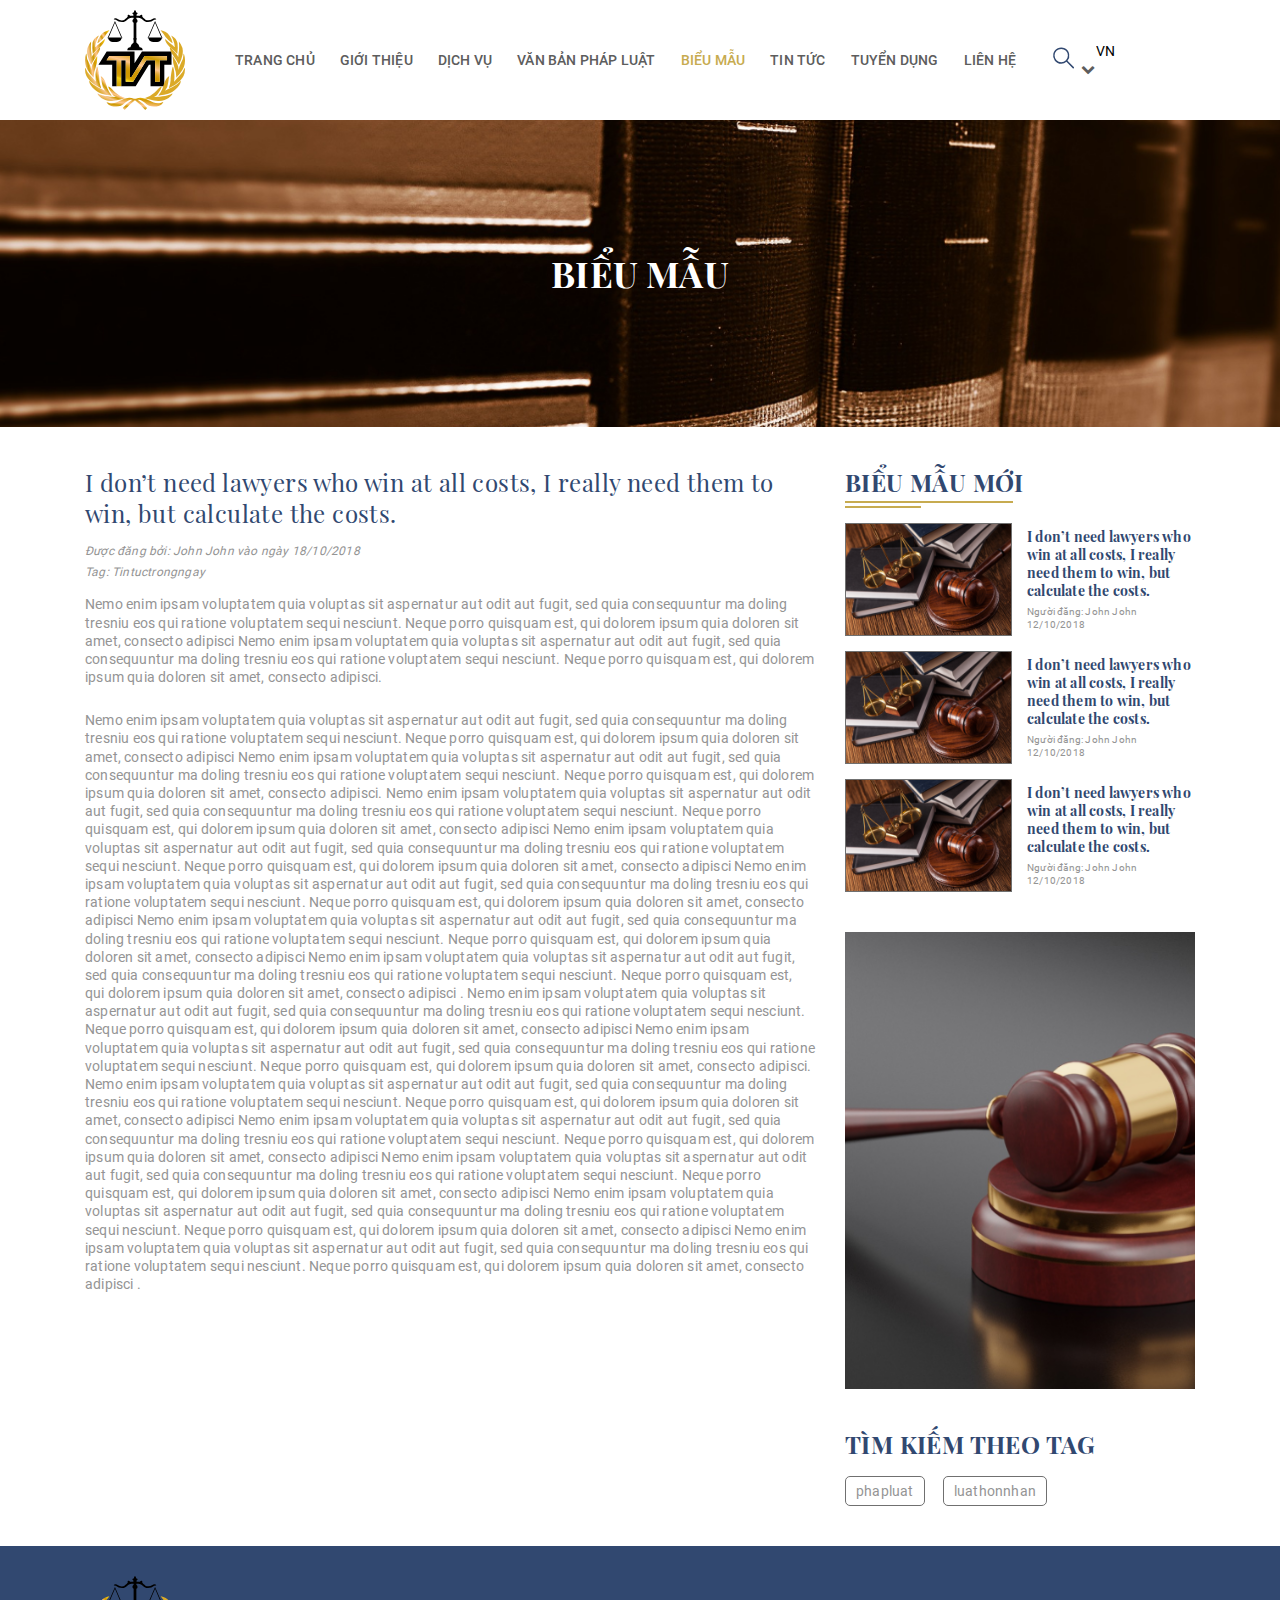
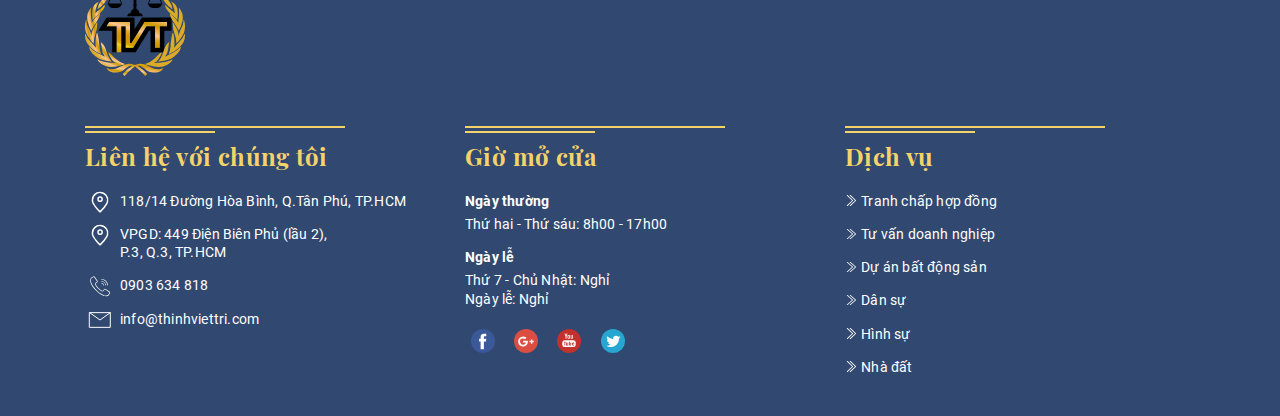
<file: layouts/chi-tiet-bieu-mau.html>
<!DOCTYPE html>
<html lang="en">
<head>
    <meta charset="UTF-8">
    <meta name="viewport" content="width=device-width, initial-scale=1.0">
    <title>Chi tiết biểu mãu   </title>
    <link rel="stylesheet" href="../css/bootstrap.min.css">
    <link rel="stylesheet" href="https://cdnjs.cloudflare.com/ajax/libs/font-awesome/4.7.0/css/font-awesome.css">
    <link href="https://fonts.googleapis.com/css?family=Montserrat:300,400&amp;subset=vietnamese" rel="stylesheet">
    <link href="https://fonts.googleapis.com/css?family=Open+Sans" rel="stylesheet">
    <link rel="stylesheet" href="../css/owl.carousel.min.css">
    <link rel="stylesheet" href="../css/owl.theme.default.min.css">
    <link rel="stylesheet" href="../css/style.css">
</head>
<body>
<header id="header">
    <div class="container">
        <nav>
            <div class="logo">
                <a class="d-inline-block" href="/"><img src="../images/logo.svg" alt=""></a>
            </div>
            <div class="wrapper">
                <ul class="menu">
                    <li><a href="/">TRANG CHỦ</a></li>
                    <li><a href="../layouts/gioi-thieu.html">GIỚI THIỆU</a></li>
                    <li><a href="../layouts/dich-vu.html">DỊCH VỤ</a></li>
                    <li><a href="../layouts/van-ban-phap-luat.html">VĂN BẢN PHÁP LUẬT</a></li>
                    <li><a class="active" href="../layouts/bieu-mau.html">BIỂU MẪU</a></li>
                    <li><a href="../layouts/tin-tuc.html">TIN TỨC</a></li>
                    <li><a href="../layouts/tuyen-dung.html">TUYỂN DỤNG</a></li>
                    <li><a href="../layouts/lien-he.html">LIÊN HỆ</a></li>
                </ul>
                <ul class="search-languages">
                    <li>
                        <svg class="d-none d-lg-inline-block" xmlns="http://www.w3.org/2000/svg" width="35" height="35" viewBox="0 0 35 35">
                            <g id="search" transform="translate(-718 -237)">
                                <g id="search-2" data-name="search" transform="translate(725.09 244.439)">
                                    <path id="Path_13" data-name="Path 13" d="M14.637,22.774a7.989,7.989,0,0,0,5.2-1.894l6.315,6.315a.74.74,0,0,0,1.046,0,.74.74,0,0,0,0-1.046l-6.315-6.315a8.124,8.124,0,1,0-6.242,2.941Zm0-14.794a6.657,6.657,0,1,1-6.657,6.657A6.664,6.664,0,0,1,14.637,7.979Z" transform="translate(-6.5 -6.5)" fill="#314870"/>
                                </g>
                                <rect id="Rectangle_6" data-name="Rectangle 6" width="35" height="35" transform="translate(718 237)" fill="none"/>
                            </g>
                        </svg>
                        <form action="">
                            <input type="text" placeholder="Tìm kiếm ">
                        </form>
                    </li>
                    <li>
                        <select name="languages" id="languages">
                            <option value="VN">VN</option>
                            <option value="EN">EN</option>
                        </select>
                        <i class="fa fa-chevron-down" aria-hidden="true"></i>
                    </li>
                </ul>
            </div>
            <div class="wrapper-control-mobile d-lg-none">
                <img src="../images/search-1.svg" alt="">
                <div class="control__menu">
                    <span class="line line--first"></span>
                    <span class="line line--second"></span>
                    <span class="line line--third"></span>
                </div>
            </div>
        </nav>
    </div>
</header>
<main id="chi-tiet-bieu-mau" class="post-page detail">
    <section id="banner-page" style="background-image: url('../images/banner_cac_trang.png')">
        <div class="container">
            <h1 class="text-center">BIỂU MẪU</h1>
        </div>
    </section>
    <section id="main-content">
        <div class="container">
            <div class="row">
                <div class="col-xl-8 col-lg-7">
                    <div class="post-item">
                        <h2 class="title-post" style="margin-top: 0;color: #314870 !important;">I don’t need lawyers who win at all costs, I really need them to win, but calculate the costs.</h2>
                        <h6>
                            Được đăng bởi: John John vào ngày 18/10/2018 <br>
                            <span>Tag: Tintuctrongngay</span>
                        </h6>
                        <p>Nemo enim ipsam voluptatem quia voluptas sit aspernatur aut odit aut fugit, sed quia consequuntur ma doling tresniu eos qui ratione voluptatem sequi nesciunt. Neque porro quisquam est, qui dolorem ipsum quia doloren sit amet, consecto adipisci Nemo enim ipsam voluptatem quia voluptas sit aspernatur aut odit aut fugit, sed quia consequuntur ma doling tresniu eos qui ratione voluptatem sequi nesciunt. Neque porro quisquam est, qui dolorem ipsum quia doloren sit amet, consecto adipisci.</p>
                        <p>Nemo enim ipsam voluptatem quia voluptas sit aspernatur aut odit aut fugit, sed quia consequuntur ma doling tresniu eos qui ratione voluptatem sequi nesciunt. Neque porro quisquam est, qui dolorem ipsum quia doloren sit amet, consecto adipisci Nemo enim ipsam voluptatem quia voluptas sit aspernatur aut odit aut fugit, sed quia consequuntur ma doling tresniu eos qui ratione voluptatem sequi nesciunt. Neque porro quisquam est, qui dolorem ipsum quia doloren sit amet, consecto adipisci. Nemo enim ipsam voluptatem quia voluptas sit aspernatur aut odit aut fugit, sed quia consequuntur ma doling tresniu eos qui ratione voluptatem sequi nesciunt. Neque porro quisquam est, qui dolorem ipsum quia doloren sit amet, consecto adipisci  Nemo enim ipsam voluptatem quia voluptas sit aspernatur aut odit aut fugit, sed quia consequuntur ma doling tresniu eos qui ratione voluptatem sequi nesciunt. Neque porro quisquam est, qui dolorem ipsum quia doloren sit amet, consecto adipisci  Nemo enim ipsam voluptatem quia voluptas sit aspernatur aut odit aut fugit, sed quia consequuntur ma doling tresniu eos qui ratione voluptatem sequi nesciunt. Neque porro quisquam est, qui dolorem ipsum quia doloren sit amet, consecto adipisci  Nemo enim ipsam voluptatem quia voluptas sit aspernatur aut odit aut fugit, sed quia consequuntur ma doling tresniu eos qui ratione voluptatem sequi nesciunt. Neque porro quisquam est, qui dolorem ipsum quia doloren sit amet, consecto adipisci  Nemo enim ipsam voluptatem quia voluptas sit aspernatur aut odit aut fugit, sed quia consequuntur ma doling tresniu eos qui ratione voluptatem sequi nesciunt. Neque porro quisquam est, qui dolorem ipsum quia doloren sit amet, consecto adipisci .
                            Nemo enim ipsam voluptatem quia voluptas sit aspernatur aut odit aut fugit, sed quia consequuntur ma doling tresniu eos qui ratione voluptatem sequi nesciunt. Neque porro quisquam est, qui dolorem ipsum quia doloren sit amet, consecto adipisci Nemo enim ipsam voluptatem quia voluptas sit aspernatur aut odit aut fugit, sed quia consequuntur ma doling tresniu eos qui ratione voluptatem sequi nesciunt. Neque porro quisquam est, qui dolorem ipsum quia doloren sit amet, consecto adipisci. Nemo enim ipsam voluptatem quia voluptas sit aspernatur aut odit aut fugit, sed quia consequuntur ma doling tresniu eos qui ratione voluptatem sequi nesciunt. Neque porro quisquam est, qui dolorem ipsum quia doloren sit amet, consecto adipisci  Nemo enim ipsam voluptatem quia voluptas sit aspernatur aut odit aut fugit, sed quia consequuntur ma doling tresniu eos qui ratione voluptatem sequi nesciunt. Neque porro quisquam est, qui dolorem ipsum quia doloren sit amet, consecto adipisci  Nemo enim ipsam voluptatem quia voluptas sit aspernatur aut odit aut fugit, sed quia consequuntur ma doling tresniu eos qui ratione voluptatem sequi nesciunt. Neque porro quisquam est, qui dolorem ipsum quia doloren sit amet, consecto adipisci  Nemo enim ipsam voluptatem quia voluptas sit aspernatur aut odit aut fugit, sed quia consequuntur ma doling tresniu eos qui ratione voluptatem sequi nesciunt. Neque porro quisquam est, qui dolorem ipsum quia doloren sit amet, consecto adipisci  Nemo enim ipsam voluptatem quia voluptas sit aspernatur aut odit aut fugit, sed quia consequuntur ma doling tresniu eos qui ratione voluptatem sequi nesciunt. Neque porro quisquam est, qui dolorem ipsum quia doloren sit amet, consecto adipisci .</p>
                    </div>
                </div>
                <div class="col-xl-4 col-lg-5">
                    <div class="news-post">
                        <h3>BIỂU MẪU MỚI</h3>
                        <ul class="list-new-post">
                            <li>
                                <img src="../images/tintuc_hinhnho.png" alt="">
                                <div class="info">
                                    <h4>I don’t need lawyers who win at all costs, I really need them to win, but calculate the costs.</h4>
                                    <h6>Người đăng: John John <br>
                                        12/10/2018
                                    </h6>
                                </div>
                                <a href="../layouts/chi-tiet-van-ban-phap-luat.html"></a>
                            </li>
                            <li>
                                <img src="../images/tintuc_hinhnho.png" alt="">
                                <div class="info">
                                    <h4>I don’t need lawyers who win at all costs, I really need them to win, but calculate the costs.</h4>
                                    <h6>Người đăng: John John <br>
                                        12/10/2018
                                    </h6>
                                </div>
                                <a href="../layouts/chi-tiet-van-ban-phap-luat.html"></a>
                            </li>
                            <li>
                                <img src="../images/tintuc_hinhnho.png" alt="">
                                <div class="info">
                                    <h4>I don’t need lawyers who win at all costs, I really need them to win, but calculate the costs.</h4>
                                    <h6>Người đăng: John John <br>
                                        12/10/2018
                                    </h6>
                                </div>
                                <a href="../layouts/chi-tiet-van-ban-phap-luat.html"></a>
                            </li>
                        </ul>
                    </div>
                    <div class="tag-area">
                        <img class="img-fluid" src="../images/bannerdichvu.png" alt="">
                        <h3>TÌM KIẾM THEO TAG</h3>
                        <ul class="list-tag">
                            <li><a href="#">phapluat</a></li>
                            <li><a href="#">luathonnhan</a></li>
                        </ul>
                    </div>
                </div>
            </div>
        </div>
    </section>
</main>
<footer id="footer">
    <div class="container">
        <div class="logo">
            <a href="/"><img src="../images/logo.svg" alt=""></a>
        </div>
        <div class="row">
            <div class="col-lg-4 col-sm-6">
                <div class="content contact-col">
                    <h3>Liên hệ với chúng tôi</h3>
                    <ul>
                        <li>
                            <a href="https://goo.gl/maps/U1qvWpd91Gs" target="_blank">
                                <img src="../images/vi-tri.svg" alt="">
                                118/14 Đường Hòa Bình, Q.Tân Phú, TP.HCM
                            </a>
                        </li>
                        <li>
                            <a href="https://goo.gl/maps/f84wp9pwtU72" target="_blank">
                                <img src="../images/vi-tri.svg" alt="">
                                VPGD: 449 Điện Biên Phủ (lầu 2), <br class="d-none d-lg-inline-block">
                                P.3, Q.3, TP.HCM
                            </a>
                        </li>
                        <li>
                            <a href="tel:0903634818">
                                <img src="../images/dienthoai.svg" alt="">
                                0903 634 818
                            </a>
                        </li>
                        <li>
                            <a href="mailto:info@thinhviettri.com">
                                <img src="../images/Email.svg" alt="">
                                info@thinhviettri.com
                            </a>
                        </li>
                    </ul>
                </div>
            </div>
            <div class="col-lg-4 col-sm-6">
                <div class="content schedule-working-col">
                    <h3>Giờ mở cửa</h3>
                    <ul>
                        <li>
                            <span>Ngày thường</span>
                            <p>Thứ hai - Thứ sáu: 8h00 - 17h00</p>
                        </li>
                        <li>
                            <span>Ngày lễ</span>
                            <p>Thứ 7 - Chủ Nhật: Nghỉ</p>
                            <p>Ngày lễ: Nghỉ</p>
                        </li>
                    </ul>
                    <div class="social">
                        <a href="https://www.facebook.com/Thinh-Viet-Tri-Law-Firm-722417308099615/" target="_blank"><img src="../images/fb.svg" alt=""></a>
                        <a href="#" target="_blank"><img src="../images/google.svg" alt=""></a>
                        <a href="#" target="_blank"><img src="../images/youtube.svg" alt=""></a>
                        <a href="#" target="_blank"><img src="../images/Twiter.svg" alt=""></a>
                    </div>
                </div>
            </div>
            <div class="col-lg-4 col-sm-6">
                <div class="content service-col">
                    <h3>Dịch vụ </h3>
                    <ul>
                        <li>
                            <a href="#">Tranh chấp hợp đồng</a>
                        </li>
                        <li>
                            <a href="#">Tư vấn doanh nghiệp</a>
                        </li>
                        <li>
                            <a href="#">Dự án bất động sản</a>
                        </li>
                        <li>
                            <a href="#">Dân sự</a>
                        </li>
                        <li>
                            <a href="#">Hình sự</a>
                        </li>
                        <li>
                            <a href="#">Nhà đất</a>
                        </li>
                    </ul>
                </div>
            </div>
        </div>
    </div>
</footer>
<script src="../js/jquery-3.3.1.min.js"></script>
<script src="../js/bootstrap.min.js"></script>
<script src="../js/owl.carousel.min.js"></script>
<script src="../js/main.js"></script>
</body>
</html>
</file>
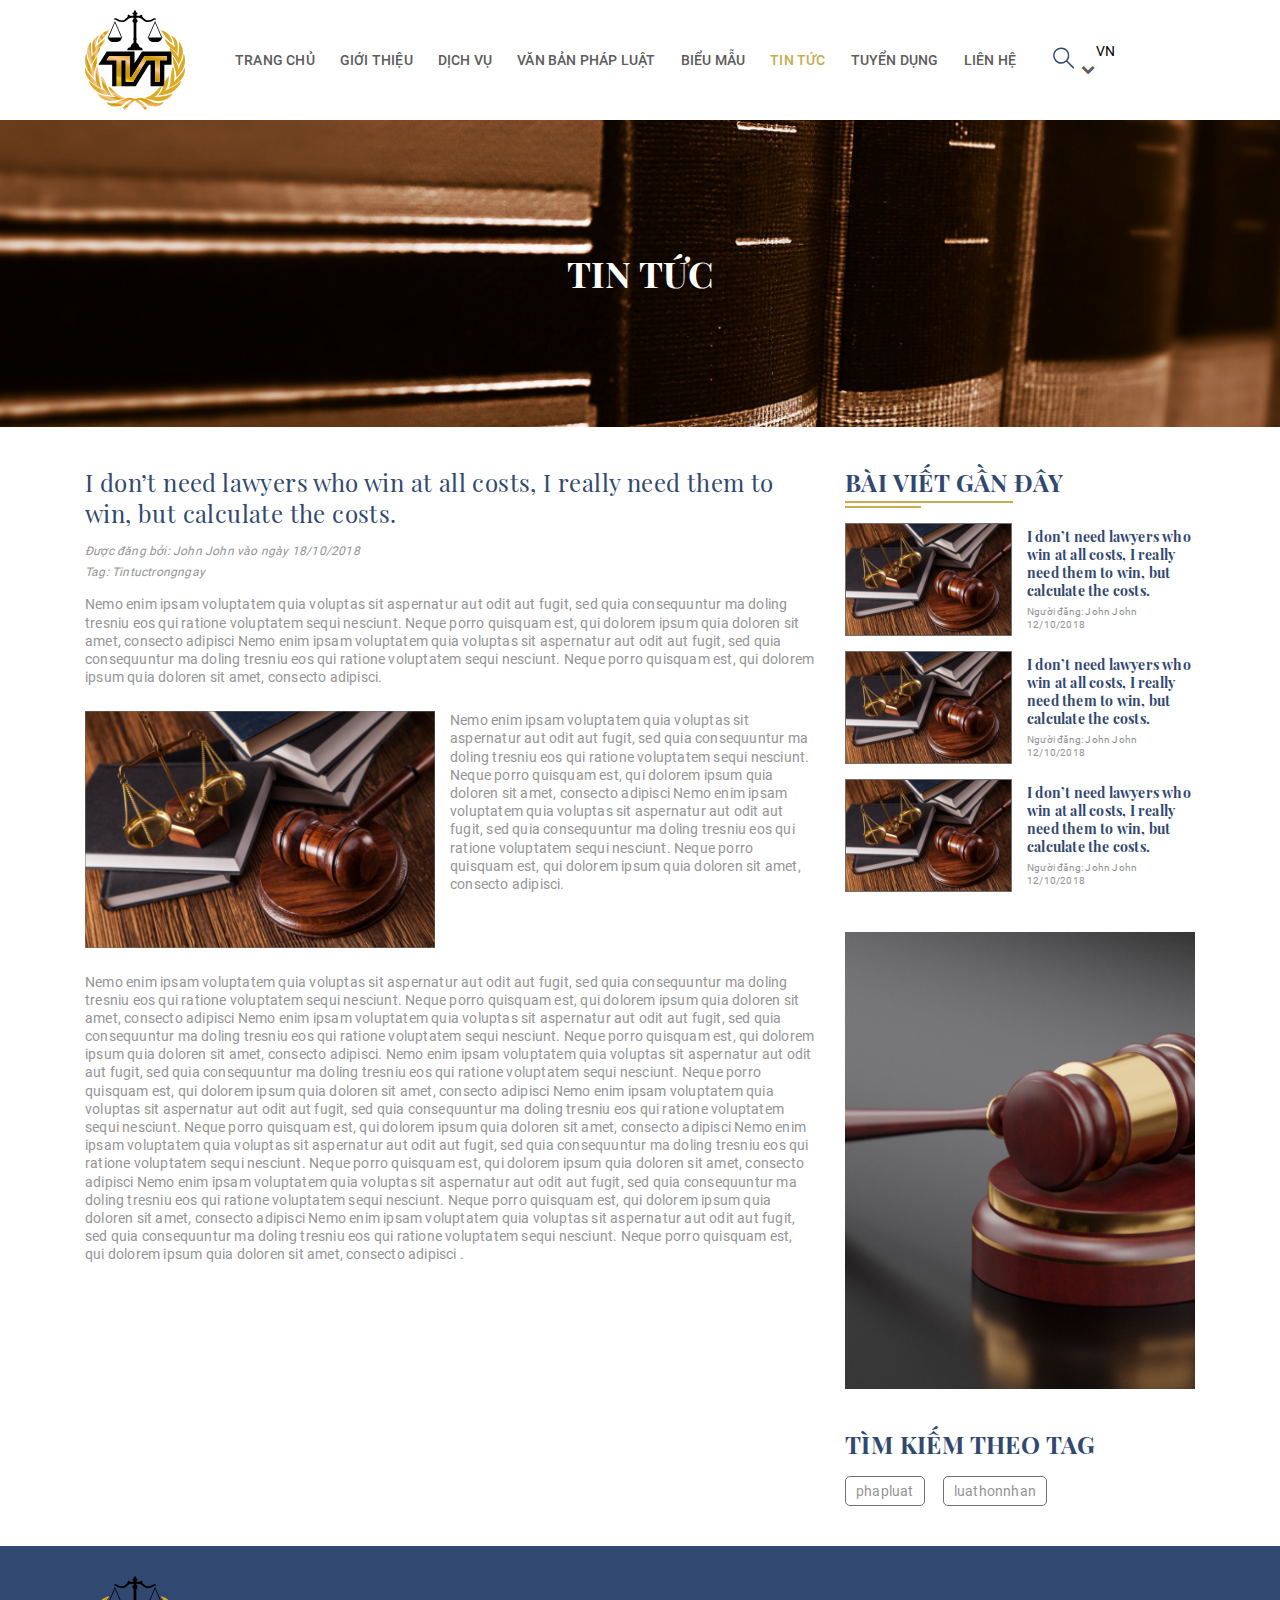
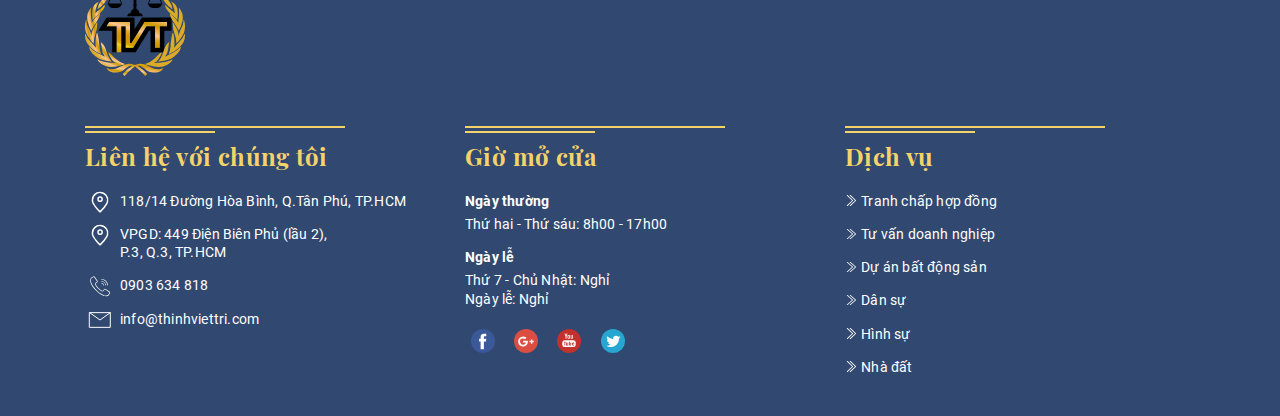
<file: layouts/chi-tiet-tin-tuc.html>
<!DOCTYPE html>
<html lang="en">
<head>
    <meta charset="UTF-8">
    <meta name="viewport" content="width=device-width, initial-scale=1.0">
    <title>Chi tiết tin tức   </title>
    <link rel="stylesheet" href="../css/bootstrap.min.css">
    <link rel="stylesheet" href="https://cdnjs.cloudflare.com/ajax/libs/font-awesome/4.7.0/css/font-awesome.css">
    <link href="https://fonts.googleapis.com/css?family=Montserrat:300,400&amp;subset=vietnamese" rel="stylesheet">
    <link href="https://fonts.googleapis.com/css?family=Open+Sans" rel="stylesheet">
    <link rel="stylesheet" href="../css/owl.carousel.min.css">
    <link rel="stylesheet" href="../css/owl.theme.default.min.css">
    <link rel="stylesheet" href="../css/style.css">
</head>
<body>
<header id="header">
    <div class="container">
        <nav>
            <div class="logo">
                <a class="d-inline-block" href="/"><img src="../images/logo.svg" alt=""></a>
            </div>
            <div class="wrapper">
                <ul class="menu">
                    <li><a href="/">TRANG CHỦ</a></li>
                    <li><a href="../layouts/gioi-thieu.html">GIỚI THIỆU</a></li>
                    <li><a href="../layouts/dich-vu.html">DỊCH VỤ</a></li>
                    <li><a href="../layouts/van-ban-phap-luat.html">VĂN BẢN PHÁP LUẬT</a></li>
                    <li><a href="../layouts/bieu-mau.html">BIỂU MẪU</a></li>
                    <li><a class="active" href="../layouts/tin-tuc.html">TIN TỨC</a></li>
                    <li><a href="../layouts/tuyen-dung.html">TUYỂN DỤNG</a></li>
                    <li><a href="../layouts/lien-he.html">LIÊN HỆ</a></li>
                </ul>
                <ul class="search-languages">
                    <li>
                        <svg class="d-none d-lg-inline-block" xmlns="http://www.w3.org/2000/svg" width="35" height="35" viewBox="0 0 35 35">
                            <g id="search" transform="translate(-718 -237)">
                                <g id="search-2" data-name="search" transform="translate(725.09 244.439)">
                                    <path id="Path_13" data-name="Path 13" d="M14.637,22.774a7.989,7.989,0,0,0,5.2-1.894l6.315,6.315a.74.74,0,0,0,1.046,0,.74.74,0,0,0,0-1.046l-6.315-6.315a8.124,8.124,0,1,0-6.242,2.941Zm0-14.794a6.657,6.657,0,1,1-6.657,6.657A6.664,6.664,0,0,1,14.637,7.979Z" transform="translate(-6.5 -6.5)" fill="#314870"/>
                                </g>
                                <rect id="Rectangle_6" data-name="Rectangle 6" width="35" height="35" transform="translate(718 237)" fill="none"/>
                            </g>
                        </svg>
                        <form action="">
                            <input type="text" placeholder="Tìm kiếm ">
                        </form>
                    </li>
                    <li>
                        <select name="languages" id="languages">
                            <option value="VN">VN</option>
                            <option value="EN">EN</option>
                        </select>
                        <i class="fa fa-chevron-down" aria-hidden="true"></i>
                    </li>
                </ul>
            </div>
            <div class="wrapper-control-mobile d-lg-none">
                <img src="../images/search-1.svg" alt="">
                <div class="control__menu">
                    <span class="line line--first"></span>
                    <span class="line line--second"></span>
                    <span class="line line--third"></span>
                </div>
            </div>
        </nav>
    </div>
</header>
<main id="chi-tiet-tin-tuc" class="post-page detail">
    <section id="banner-page" style="background-image: url('../images/banner_cac_trang.png')">
        <div class="container">
            <h1 class="text-center">TIN TỨC</h1>
        </div>
    </section>
    <section id="main-content">
        <div class="container">
            <div class="row">
                <div class="col-xl-8 col-lg-7">
                    <div class="post-item">
                        <h2 class="title-post" style="margin-top: 0;color: #314870 !important;">I don’t need lawyers who win at all costs, I really need them to win, but calculate the costs.</h2>
                        <h6>
                            Được đăng bởi: John John vào ngày 18/10/2018 <br>
                            <span>Tag: Tintuctrongngay</span>
                        </h6>
                        <p>Nemo enim ipsam voluptatem quia voluptas sit aspernatur aut odit aut fugit, sed quia consequuntur ma doling tresniu eos qui ratione voluptatem sequi nesciunt. Neque porro quisquam est, qui dolorem ipsum quia doloren sit amet, consecto adipisci Nemo enim ipsam voluptatem quia voluptas sit aspernatur aut odit aut fugit, sed quia consequuntur ma doling tresniu eos qui ratione voluptatem sequi nesciunt. Neque porro quisquam est, qui dolorem ipsum quia doloren sit amet, consecto adipisci.</p>
                        <div class="img-text">
                            <div>
                                <img class="img-fluid" src="../images/tintuc_hinhlon.png" alt="">
                            </div>
                            <p>Nemo enim ipsam voluptatem quia voluptas sit aspernatur aut odit aut fugit, sed quia consequuntur ma doling tresniu eos qui ratione voluptatem sequi nesciunt. Neque porro quisquam est, qui dolorem ipsum quia doloren sit amet, consecto adipisci Nemo enim ipsam voluptatem quia voluptas sit aspernatur aut odit aut fugit, sed quia consequuntur ma doling tresniu eos qui ratione voluptatem sequi nesciunt. Neque porro quisquam est, qui dolorem ipsum quia doloren sit amet, consecto adipisci.</p>
                        </div>
                        <p>Nemo enim ipsam voluptatem quia voluptas sit aspernatur aut odit aut fugit, sed quia consequuntur ma doling tresniu eos qui ratione voluptatem sequi nesciunt. Neque porro quisquam est, qui dolorem ipsum quia doloren sit amet, consecto adipisci Nemo enim ipsam voluptatem quia voluptas sit aspernatur aut odit aut fugit, sed quia consequuntur ma doling tresniu eos qui ratione voluptatem sequi nesciunt. Neque porro quisquam est, qui dolorem ipsum quia doloren sit amet, consecto adipisci. Nemo enim ipsam voluptatem quia voluptas sit aspernatur aut odit aut fugit, sed quia consequuntur ma doling tresniu eos qui ratione voluptatem sequi nesciunt. Neque porro quisquam est, qui dolorem ipsum quia doloren sit amet, consecto adipisci  Nemo enim ipsam voluptatem quia voluptas sit aspernatur aut odit aut fugit, sed quia consequuntur ma doling tresniu eos qui ratione voluptatem sequi nesciunt. Neque porro quisquam est, qui dolorem ipsum quia doloren sit amet, consecto adipisci  Nemo enim ipsam voluptatem quia voluptas sit aspernatur aut odit aut fugit, sed quia consequuntur ma doling tresniu eos qui ratione voluptatem sequi nesciunt. Neque porro quisquam est, qui dolorem ipsum quia doloren sit amet, consecto adipisci  Nemo enim ipsam voluptatem quia voluptas sit aspernatur aut odit aut fugit, sed quia consequuntur ma doling tresniu eos qui ratione voluptatem sequi nesciunt. Neque porro quisquam est, qui dolorem ipsum quia doloren sit amet, consecto adipisci  Nemo enim ipsam voluptatem quia voluptas sit aspernatur aut odit aut fugit, sed quia consequuntur ma doling tresniu eos qui ratione voluptatem sequi nesciunt. Neque porro quisquam est, qui dolorem ipsum quia doloren sit amet, consecto adipisci .</p>
                    </div>
                </div>
                <div class="col-xl-4 col-lg-5">
                    <div class="news-post">
                        <h3>BÀI VIẾT GẦN ĐÂY</h3>
                        <ul class="list-new-post">
                            <li>
                                <img src="../images/tintuc_hinhnho.png" alt="">
                                <div class="info">
                                    <h4>I don’t need lawyers who win at all costs, I really need them to win, but calculate the costs.</h4>
                                    <h6>Người đăng: John John <br>
                                        12/10/2018
                                    </h6>
                                </div>
                                <a href="../layouts/chi-tiet-van-ban-phap-luat.html"></a>
                            </li>
                            <li>
                                <img src="../images/tintuc_hinhnho.png" alt="">
                                <div class="info">
                                    <h4>I don’t need lawyers who win at all costs, I really need them to win, but calculate the costs.</h4>
                                    <h6>Người đăng: John John <br>
                                        12/10/2018
                                    </h6>
                                </div>
                                <a href="../layouts/chi-tiet-van-ban-phap-luat.html"></a>
                            </li>
                            <li>
                                <img src="../images/tintuc_hinhnho.png" alt="">
                                <div class="info">
                                    <h4>I don’t need lawyers who win at all costs, I really need them to win, but calculate the costs.</h4>
                                    <h6>Người đăng: John John <br>
                                        12/10/2018
                                    </h6>
                                </div>
                                <a href="../layouts/chi-tiet-van-ban-phap-luat.html"></a>
                            </li>
                        </ul>
                    </div>
                    <div class="tag-area">
                        <img class="img-fluid" src="../images/bannerdichvu.png" alt="">
                        <h3>TÌM KIẾM THEO TAG</h3>
                        <ul class="list-tag">
                            <li><a href="#">phapluat</a></li>
                            <li><a href="#">luathonnhan</a></li>
                        </ul>
                    </div>
                </div>
            </div>
        </div>
    </section>
</main>
<footer id="footer">
    <div class="container">
        <div class="logo">
            <a href="/"><img src="../images/logo.svg" alt=""></a>
        </div>
        <div class="row">
            <div class="col-lg-4 col-sm-6">
                <div class="content contact-col">
                    <h3>Liên hệ với chúng tôi</h3>
                    <ul>
                        <li>
                            <a href="https://goo.gl/maps/U1qvWpd91Gs" target="_blank">
                                <img src="../images/vi-tri.svg" alt="">
                                118/14 Đường Hòa Bình, Q.Tân Phú, TP.HCM
                            </a>
                        </li>
                        <li>
                            <a href="https://goo.gl/maps/f84wp9pwtU72" target="_blank">
                                <img src="../images/vi-tri.svg" alt="">
                                VPGD: 449 Điện Biên Phủ (lầu 2), <br class="d-none d-lg-inline-block">
                                P.3, Q.3, TP.HCM
                            </a>
                        </li>
                        <li>
                            <a href="tel:0903634818">
                                <img src="../images/dienthoai.svg" alt="">
                                0903 634 818
                            </a>
                        </li>
                        <li>
                            <a href="mailto:info@thinhviettri.com">
                                <img src="../images/Email.svg" alt="">
                                info@thinhviettri.com
                            </a>
                        </li>
                    </ul>
                </div>
            </div>
            <div class="col-lg-4 col-sm-6">
                <div class="content schedule-working-col">
                    <h3>Giờ mở cửa</h3>
                    <ul>
                        <li>
                            <span>Ngày thường</span>
                            <p>Thứ hai - Thứ sáu: 8h00 - 17h00</p>
                        </li>
                        <li>
                            <span>Ngày lễ</span>
                            <p>Thứ 7 - Chủ Nhật: Nghỉ</p>
                            <p>Ngày lễ: Nghỉ</p>
                        </li>
                    </ul>
                    <div class="social">
                        <a href="https://www.facebook.com/Thinh-Viet-Tri-Law-Firm-722417308099615/" target="_blank"><img src="../images/fb.svg" alt=""></a>
                        <a href="#" target="_blank"><img src="../images/google.svg" alt=""></a>
                        <a href="#" target="_blank"><img src="../images/youtube.svg" alt=""></a>
                        <a href="#" target="_blank"><img src="../images/Twiter.svg" alt=""></a>
                    </div>
                </div>
            </div>
            <div class="col-lg-4 col-sm-6">
                <div class="content service-col">
                    <h3>Dịch vụ </h3>
                    <ul>
                        <li>
                            <a href="#">Tranh chấp hợp đồng</a>
                        </li>
                        <li>
                            <a href="#">Tư vấn doanh nghiệp</a>
                        </li>
                        <li>
                            <a href="#">Dự án bất động sản</a>
                        </li>
                        <li>
                            <a href="#">Dân sự</a>
                        </li>
                        <li>
                            <a href="#">Hình sự</a>
                        </li>
                        <li>
                            <a href="#">Nhà đất</a>
                        </li>
                    </ul>
                </div>
            </div>
        </div>
    </div>
</footer>
<script src="../js/jquery-3.3.1.min.js"></script>
<script src="../js/bootstrap.min.js"></script>
<script src="../js/owl.carousel.min.js"></script>
<script src="../js/main.js"></script>
</body>
</html>
</file>
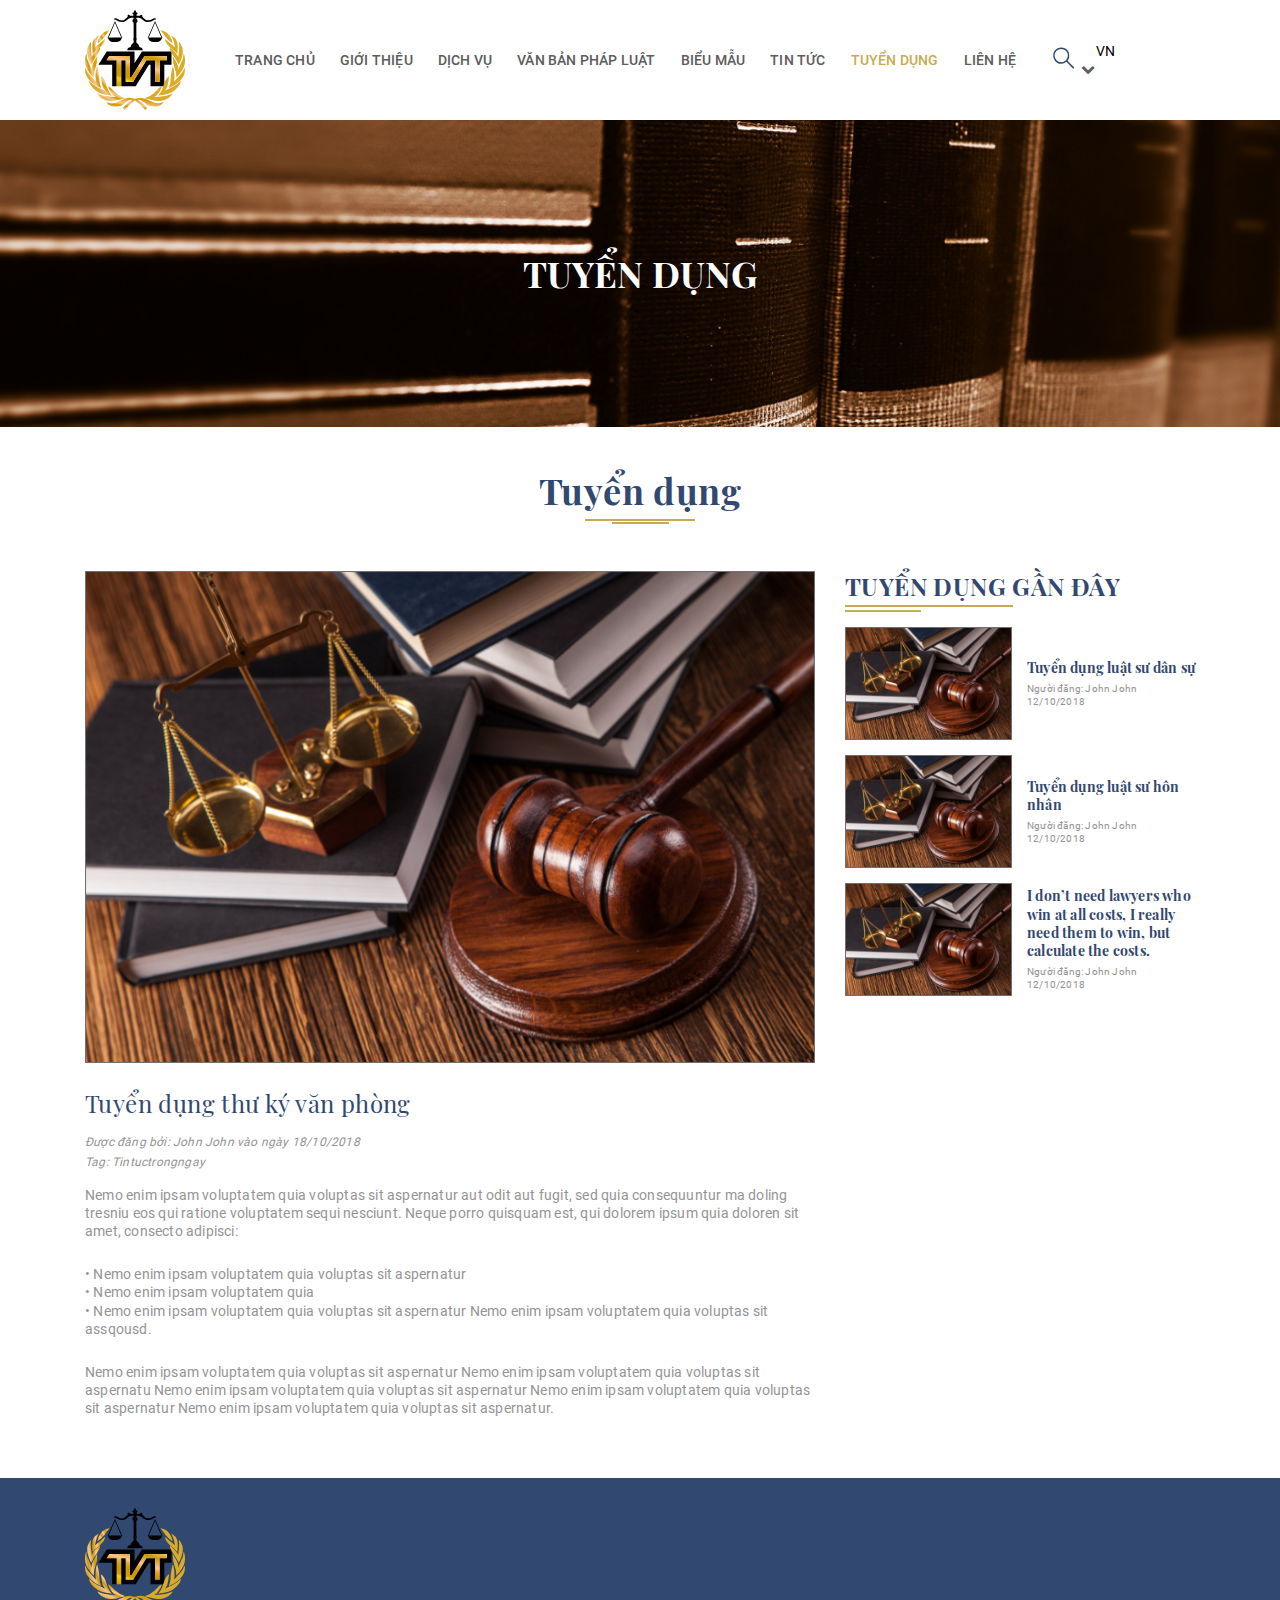
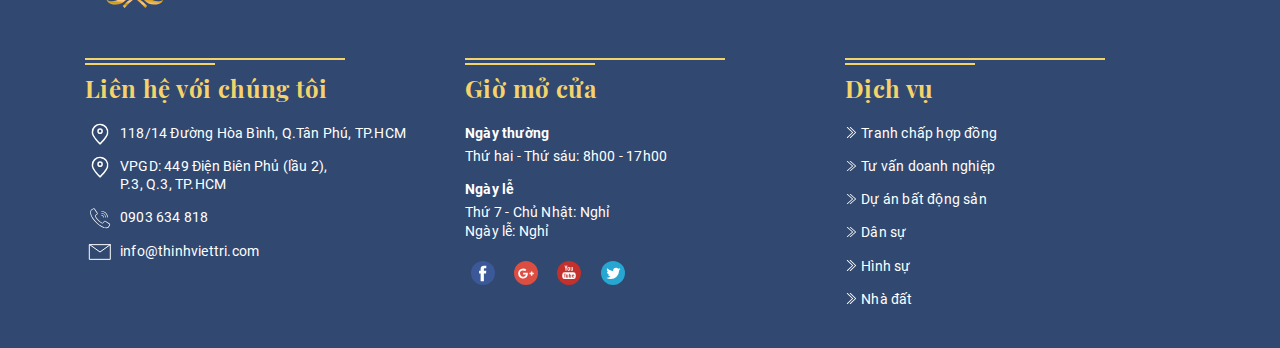
<file: layouts/chi-tiet-tuyen-dung.html>
<!DOCTYPE html>
<html lang="en">
<head>
    <meta charset="UTF-8">
    <meta name="viewport" content="width=device-width, initial-scale=1.0">
    <title> Chi tiết tuyển dụng   </title>
    <link rel="stylesheet" href="../css/bootstrap.min.css">
    <link rel="stylesheet" href="https://cdnjs.cloudflare.com/ajax/libs/font-awesome/4.7.0/css/font-awesome.css">
    <link href="https://fonts.googleapis.com/css?family=Montserrat:300,400&amp;subset=vietnamese" rel="stylesheet">
    <link href="https://fonts.googleapis.com/css?family=Open+Sans" rel="stylesheet">
    <link rel="stylesheet" href="../css/owl.carousel.min.css">
    <link rel="stylesheet" href="../css/owl.theme.default.min.css">
    <link rel="stylesheet" href="../css/style.css">
</head>
<body>
<header id="header">
    <div class="container">
        <nav>
            <div class="logo">
                <a class="d-inline-block" href="/"><img src="../images/logo.svg" alt=""></a>
            </div>
            <div class="wrapper">
                <ul class="menu">
                    <li><a href="/">TRANG CHỦ</a></li>
                    <li><a href="../layouts/gioi-thieu.html">GIỚI THIỆU</a></li>
                    <li><a href="../layouts/dich-vu.html">DỊCH VỤ</a></li>
                    <li><a href="../layouts/van-ban-phap-luat.html">VĂN BẢN PHÁP LUẬT</a></li>
                    <li><a href="../layouts/bieu-mau.html">BIỂU MẪU</a></li>
                    <li><a href="../layouts/tin-tuc.html">TIN TỨC</a></li>
                    <li><a class="active" href="../layouts/tuyen-dung.html">TUYỂN DỤNG</a></li>
                    <li><a href="../layouts/lien-he.html">LIÊN HỆ</a></li>
                </ul>
                <ul class="search-languages">
                    <li>
                        <svg class="d-none d-lg-inline-block" xmlns="http://www.w3.org/2000/svg" width="35" height="35" viewBox="0 0 35 35">
                            <g id="search" transform="translate(-718 -237)">
                                <g id="search-2" data-name="search" transform="translate(725.09 244.439)">
                                    <path id="Path_13" data-name="Path 13" d="M14.637,22.774a7.989,7.989,0,0,0,5.2-1.894l6.315,6.315a.74.74,0,0,0,1.046,0,.74.74,0,0,0,0-1.046l-6.315-6.315a8.124,8.124,0,1,0-6.242,2.941Zm0-14.794a6.657,6.657,0,1,1-6.657,6.657A6.664,6.664,0,0,1,14.637,7.979Z" transform="translate(-6.5 -6.5)" fill="#314870"/>
                                </g>
                                <rect id="Rectangle_6" data-name="Rectangle 6" width="35" height="35" transform="translate(718 237)" fill="none"/>
                            </g>
                        </svg>
                        <form action="">
                            <input type="text" placeholder="Tìm kiếm ">
                        </form>
                    </li>
                    <li>
                        <select name="languages" id="languages">
                            <option value="VN">VN</option>
                            <option value="EN">EN</option>
                        </select>
                        <i class="fa fa-chevron-down" aria-hidden="true"></i>
                    </li>
                </ul>
            </div>
            <div class="wrapper-control-mobile d-lg-none">
                <img src="../images/search-1.svg" alt="">
                <div class="control__menu">
                    <span class="line line--first"></span>
                    <span class="line line--second"></span>
                    <span class="line line--third"></span>
                </div>
            </div>
        </nav>
    </div>
</header>
<main id="chi-tiet-tuyen-dung" class="post-page detail">
    <section id="banner-page" style="background-image: url('../images/banner_cac_trang.png')">
        <div class="container">
            <h1 class="text-center">TUYỂN DỤNG</h1>
        </div>
    </section>
    <section id="main-content">
        <div class="container">
            <h2 class="title-section">Tuyển dụng</h2>
            <div class="row">
                <div class="col-xl-8 col-lg-7">
                    <div class="post-item">
                        <img class="img-fluid w-100" src="../images/tintuc_hinhlon.png" alt="">
                        <h2 class="title-post" style="color: #314870 !important;" href="../layouts/chi-tiet-tin-tuc.html">Tuyển dụng thư ký văn phòng</h2>
                        <h6>
                            Được đăng bởi: John John vào ngày 18/10/2018 <br>
                            <span>Tag: Tintuctrongngay</span>
                        </h6>
                        <p>Nemo enim ipsam voluptatem quia voluptas sit aspernatur aut odit aut fugit, sed quia consequuntur ma doling tresniu eos qui ratione voluptatem sequi nesciunt. Neque porro quisquam est, qui dolorem ipsum quia doloren sit amet, consecto adipisci:</p>
                        <p>• Nemo enim ipsam voluptatem quia voluptas sit aspernatur <br>
                            • Nemo enim ipsam voluptatem quia <br>
                            • Nemo enim ipsam voluptatem quia voluptas sit aspernatur Nemo enim ipsam voluptatem quia voluptas sit assqousd.</p>
                        <p>Nemo enim ipsam voluptatem quia voluptas sit aspernatur Nemo enim ipsam voluptatem quia voluptas sit aspernatu Nemo enim ipsam voluptatem quia voluptas sit aspernatur Nemo enim ipsam voluptatem quia voluptas sit aspernatur Nemo enim ipsam voluptatem quia voluptas sit aspernatur.</p>
                    </div>
                </div>
                <div class="col-xl-4 col-lg-5">
                    <div class="news-post">
                        <h3>TUYỂN DỤNG GẦN ĐÂY</h3>
                        <ul class="list-new-post">
                            <li>
                                <img src="../images/tintuc_hinhnho.png" alt="">
                                <div class="info">
                                    <h4>Tuyển dụng luật sư dân sự</h4>
                                    <h6>Người đăng: John John <br>
                                        12/10/2018
                                    </h6>
                                </div>
                                <a href="../layouts/chi-tiet-tuyen-dung.html"></a>
                            </li>
                            <li>
                                <img src="../images/tintuc_hinhnho.png" alt="">
                                <div class="info">
                                    <h4>Tuyển dụng luật sư hôn nhân</h4>
                                    <h6>Người đăng: John John <br>
                                        12/10/2018
                                    </h6>
                                </div>
                                <a href="../layouts/chi-tiet-tuyen-dung.html"></a>
                            </li>
                            <li>
                                <img src="../images/tintuc_hinhnho.png" alt="">
                                <div class="info">
                                    <h4>I don’t need lawyers who win at all costs, I really need them to win, but calculate the costs.</h4>
                                    <h6>Người đăng: John John <br>
                                        12/10/2018
                                    </h6>
                                </div>
                                <a href="../layouts/chi-tiet-tuyen-dung.html"></a>
                            </li>
                        </ul>
                    </div>
                </div>
            </div>
        </div>
    </section>
</main>
<footer id="footer">
    <div class="container">
        <div class="logo">
            <a href="/"><img src="../images/logo.svg" alt=""></a>
        </div>
        <div class="row">
            <div class="col-lg-4 col-sm-6">
                <div class="content contact-col">
                    <h3>Liên hệ với chúng tôi</h3>
                    <ul>
                        <li>
                            <a href="https://goo.gl/maps/U1qvWpd91Gs" target="_blank">
                                <img src="../images/vi-tri.svg" alt="">
                                118/14 Đường Hòa Bình, Q.Tân Phú, TP.HCM
                            </a>
                        </li>
                        <li>
                            <a href="https://goo.gl/maps/f84wp9pwtU72" target="_blank">
                                <img src="../images/vi-tri.svg" alt="">
                                VPGD: 449 Điện Biên Phủ (lầu 2), <br class="d-none d-lg-inline-block">
                                P.3, Q.3, TP.HCM
                            </a>
                        </li>
                        <li>
                            <a href="tel:0903634818">
                                <img src="../images/dienthoai.svg" alt="">
                                0903 634 818
                            </a>
                        </li>
                        <li>
                            <a href="mailto:info@thinhviettri.com">
                                <img src="../images/Email.svg" alt="">
                                info@thinhviettri.com
                            </a>
                        </li>
                    </ul>
                </div>
            </div>
            <div class="col-lg-4 col-sm-6">
                <div class="content schedule-working-col">
                    <h3>Giờ mở cửa</h3>
                    <ul>
                        <li>
                            <span>Ngày thường</span>
                            <p>Thứ hai - Thứ sáu: 8h00 - 17h00</p>
                        </li>
                        <li>
                            <span>Ngày lễ</span>
                            <p>Thứ 7 - Chủ Nhật: Nghỉ</p>
                            <p>Ngày lễ: Nghỉ</p>
                        </li>
                    </ul>
                    <div class="social">
                        <a href="https://www.facebook.com/Thinh-Viet-Tri-Law-Firm-722417308099615/" target="_blank"><img src="../images/fb.svg" alt=""></a>
                        <a href="#" target="_blank"><img src="../images/google.svg" alt=""></a>
                        <a href="#" target="_blank"><img src="../images/youtube.svg" alt=""></a>
                        <a href="#" target="_blank"><img src="../images/Twiter.svg" alt=""></a>
                    </div>
                </div>
            </div>
            <div class="col-lg-4 col-sm-6">
                <div class="content service-col">
                    <h3>Dịch vụ </h3>
                    <ul>
                        <li>
                            <a href="#">Tranh chấp hợp đồng</a>
                        </li>
                        <li>
                            <a href="#">Tư vấn doanh nghiệp</a>
                        </li>
                        <li>
                            <a href="#">Dự án bất động sản</a>
                        </li>
                        <li>
                            <a href="#">Dân sự</a>
                        </li>
                        <li>
                            <a href="#">Hình sự</a>
                        </li>
                        <li>
                            <a href="#">Nhà đất</a>
                        </li>
                    </ul>
                </div>
            </div>
        </div>
    </div>
</footer>
<script src="../js/jquery-3.3.1.min.js"></script>
<script src="../js/bootstrap.min.js"></script>
<script src="../js/owl.carousel.min.js"></script>
<script src="../js/main.js"></script>
</body>
</html>
</file>
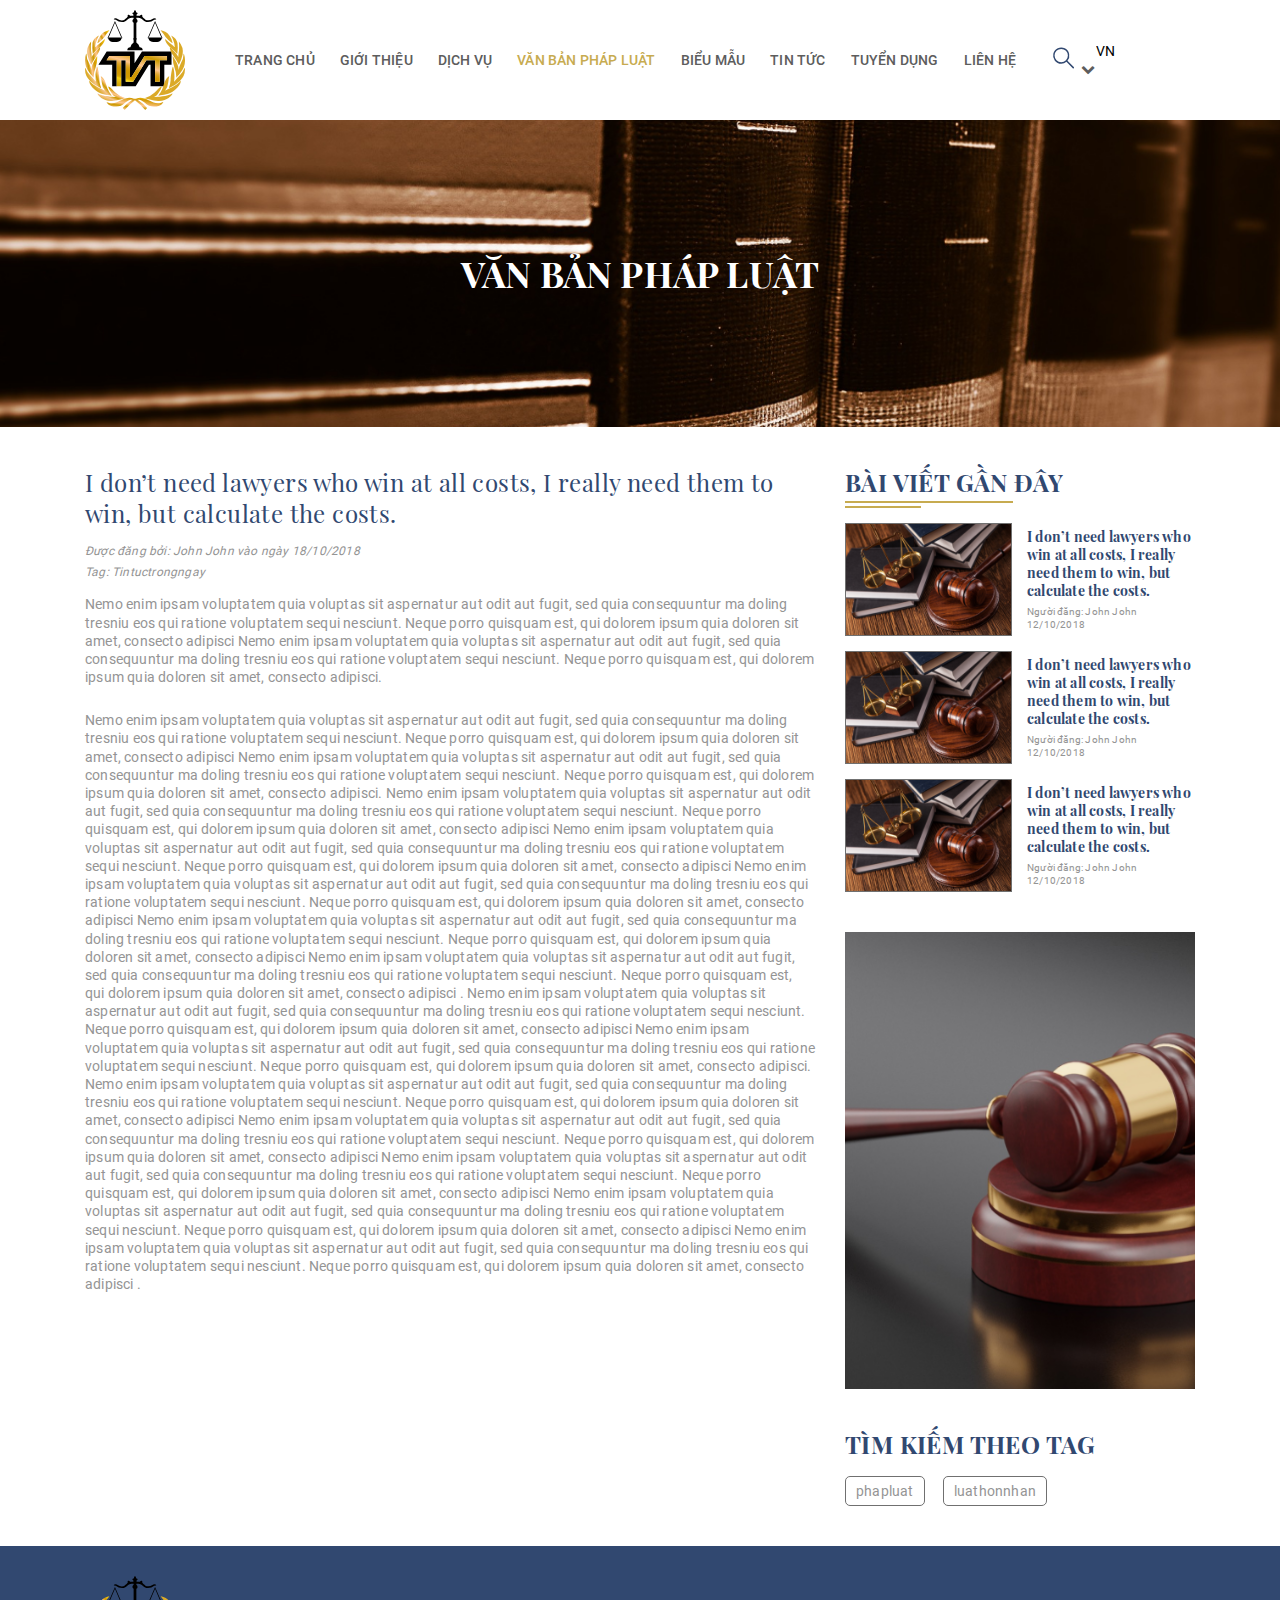
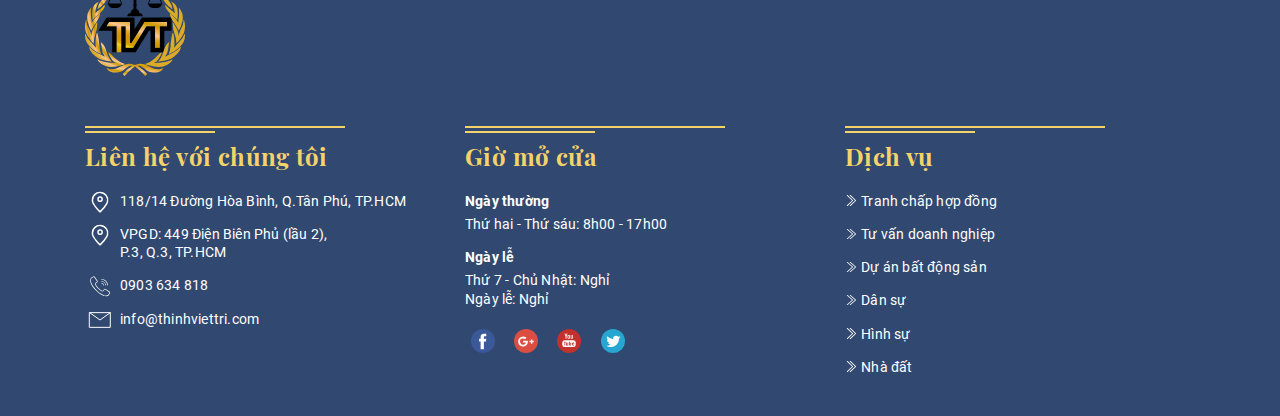
<file: layouts/chi-tiet-van-ban-phap-luat.html>
<!DOCTYPE html>
<html lang="en">
<head>
    <meta charset="UTF-8">
    <meta name="viewport" content="width=device-width, initial-scale=1.0">
    <title>Chi tiết Văn bản pháp luật   </title>
    <link rel="stylesheet" href="../css/bootstrap.min.css">
    <link rel="stylesheet" href="https://cdnjs.cloudflare.com/ajax/libs/font-awesome/4.7.0/css/font-awesome.css">
    <link href="https://fonts.googleapis.com/css?family=Montserrat:300,400&amp;subset=vietnamese" rel="stylesheet">
    <link href="https://fonts.googleapis.com/css?family=Open+Sans" rel="stylesheet">
    <link rel="stylesheet" href="../css/owl.carousel.min.css">
    <link rel="stylesheet" href="../css/owl.theme.default.min.css">
    <link rel="stylesheet" href="../css/style.css">
</head>
<body>
<header id="header">
    <div class="container">
        <nav>
            <div class="logo">
                <a class="d-inline-block" href="/"><img src="../images/logo.svg" alt=""></a>
            </div>
            <div class="wrapper">
                <ul class="menu">
                    <li><a href="/">TRANG CHỦ</a></li>
                    <li><a href="../layouts/gioi-thieu.html">GIỚI THIỆU</a></li>
                    <li><a href="../layouts/dich-vu.html">DỊCH VỤ</a></li>
                    <li><a class="active" href="../layouts/van-ban-phap-luat.html">VĂN BẢN PHÁP LUẬT</a></li>
                    <li><a href="../layouts/bieu-mau.html">BIỂU MẪU</a></li>
                    <li><a href="../layouts/tin-tuc.html">TIN TỨC</a></li>
                    <li><a href="../layouts/tuyen-dung.html">TUYỂN DỤNG</a></li>
                    <li><a href="../layouts/lien-he.html">LIÊN HỆ</a></li>
                </ul>
                <ul class="search-languages">
                    <li>
                        <svg class="d-none d-lg-inline-block" xmlns="http://www.w3.org/2000/svg" width="35" height="35" viewBox="0 0 35 35">
                            <g id="search" transform="translate(-718 -237)">
                                <g id="search-2" data-name="search" transform="translate(725.09 244.439)">
                                    <path id="Path_13" data-name="Path 13" d="M14.637,22.774a7.989,7.989,0,0,0,5.2-1.894l6.315,6.315a.74.74,0,0,0,1.046,0,.74.74,0,0,0,0-1.046l-6.315-6.315a8.124,8.124,0,1,0-6.242,2.941Zm0-14.794a6.657,6.657,0,1,1-6.657,6.657A6.664,6.664,0,0,1,14.637,7.979Z" transform="translate(-6.5 -6.5)" fill="#314870"/>
                                </g>
                                <rect id="Rectangle_6" data-name="Rectangle 6" width="35" height="35" transform="translate(718 237)" fill="none"/>
                            </g>
                        </svg>
                        <form action="">
                            <input type="text" placeholder="Tìm kiếm ">
                        </form>
                    </li>
                    <li>
                        <select name="languages" id="languages">
                            <option value="VN">VN</option>
                            <option value="EN">EN</option>
                        </select>
                        <i class="fa fa-chevron-down" aria-hidden="true"></i>
                    </li>
                </ul>
            </div>
            <div class="wrapper-control-mobile d-lg-none">
                <img src="../images/search-1.svg" alt="">
                <div class="control__menu">
                    <span class="line line--first"></span>
                    <span class="line line--second"></span>
                    <span class="line line--third"></span>
                </div>
            </div>
        </nav>
    </div>
</header>
<main id="chi-tiet-van-ban-phap-luat" class="post-page detail">
    <section id="banner-page" style="background-image: url('../images/banner_cac_trang.png')">
        <div class="container">
            <h1 class="text-center">VĂN BẢN PHÁP LUẬT</h1>
        </div>
    </section>
    <section id="main-content">
        <div class="container">
            <div class="row">
                <div class="col-xl-8 col-lg-7">
                    <div class="post-item">
                        <h2 class="title-post" style="margin-top: 0;color: #314870 !important;">I don’t need lawyers who win at all costs, I really need them to win, but calculate the costs.</h2>
                        <h6>
                            Được đăng bởi: John John vào ngày 18/10/2018 <br>
                            <span>Tag: Tintuctrongngay</span>
                        </h6>
                        <p>Nemo enim ipsam voluptatem quia voluptas sit aspernatur aut odit aut fugit, sed quia consequuntur ma doling tresniu eos qui ratione voluptatem sequi nesciunt. Neque porro quisquam est, qui dolorem ipsum quia doloren sit amet, consecto adipisci Nemo enim ipsam voluptatem quia voluptas sit aspernatur aut odit aut fugit, sed quia consequuntur ma doling tresniu eos qui ratione voluptatem sequi nesciunt. Neque porro quisquam est, qui dolorem ipsum quia doloren sit amet, consecto adipisci.</p>
                        <p>Nemo enim ipsam voluptatem quia voluptas sit aspernatur aut odit aut fugit, sed quia consequuntur ma doling tresniu eos qui ratione voluptatem sequi nesciunt. Neque porro quisquam est, qui dolorem ipsum quia doloren sit amet, consecto adipisci Nemo enim ipsam voluptatem quia voluptas sit aspernatur aut odit aut fugit, sed quia consequuntur ma doling tresniu eos qui ratione voluptatem sequi nesciunt. Neque porro quisquam est, qui dolorem ipsum quia doloren sit amet, consecto adipisci. Nemo enim ipsam voluptatem quia voluptas sit aspernatur aut odit aut fugit, sed quia consequuntur ma doling tresniu eos qui ratione voluptatem sequi nesciunt. Neque porro quisquam est, qui dolorem ipsum quia doloren sit amet, consecto adipisci  Nemo enim ipsam voluptatem quia voluptas sit aspernatur aut odit aut fugit, sed quia consequuntur ma doling tresniu eos qui ratione voluptatem sequi nesciunt. Neque porro quisquam est, qui dolorem ipsum quia doloren sit amet, consecto adipisci  Nemo enim ipsam voluptatem quia voluptas sit aspernatur aut odit aut fugit, sed quia consequuntur ma doling tresniu eos qui ratione voluptatem sequi nesciunt. Neque porro quisquam est, qui dolorem ipsum quia doloren sit amet, consecto adipisci  Nemo enim ipsam voluptatem quia voluptas sit aspernatur aut odit aut fugit, sed quia consequuntur ma doling tresniu eos qui ratione voluptatem sequi nesciunt. Neque porro quisquam est, qui dolorem ipsum quia doloren sit amet, consecto adipisci  Nemo enim ipsam voluptatem quia voluptas sit aspernatur aut odit aut fugit, sed quia consequuntur ma doling tresniu eos qui ratione voluptatem sequi nesciunt. Neque porro quisquam est, qui dolorem ipsum quia doloren sit amet, consecto adipisci .
                            Nemo enim ipsam voluptatem quia voluptas sit aspernatur aut odit aut fugit, sed quia consequuntur ma doling tresniu eos qui ratione voluptatem sequi nesciunt. Neque porro quisquam est, qui dolorem ipsum quia doloren sit amet, consecto adipisci Nemo enim ipsam voluptatem quia voluptas sit aspernatur aut odit aut fugit, sed quia consequuntur ma doling tresniu eos qui ratione voluptatem sequi nesciunt. Neque porro quisquam est, qui dolorem ipsum quia doloren sit amet, consecto adipisci. Nemo enim ipsam voluptatem quia voluptas sit aspernatur aut odit aut fugit, sed quia consequuntur ma doling tresniu eos qui ratione voluptatem sequi nesciunt. Neque porro quisquam est, qui dolorem ipsum quia doloren sit amet, consecto adipisci  Nemo enim ipsam voluptatem quia voluptas sit aspernatur aut odit aut fugit, sed quia consequuntur ma doling tresniu eos qui ratione voluptatem sequi nesciunt. Neque porro quisquam est, qui dolorem ipsum quia doloren sit amet, consecto adipisci  Nemo enim ipsam voluptatem quia voluptas sit aspernatur aut odit aut fugit, sed quia consequuntur ma doling tresniu eos qui ratione voluptatem sequi nesciunt. Neque porro quisquam est, qui dolorem ipsum quia doloren sit amet, consecto adipisci  Nemo enim ipsam voluptatem quia voluptas sit aspernatur aut odit aut fugit, sed quia consequuntur ma doling tresniu eos qui ratione voluptatem sequi nesciunt. Neque porro quisquam est, qui dolorem ipsum quia doloren sit amet, consecto adipisci  Nemo enim ipsam voluptatem quia voluptas sit aspernatur aut odit aut fugit, sed quia consequuntur ma doling tresniu eos qui ratione voluptatem sequi nesciunt. Neque porro quisquam est, qui dolorem ipsum quia doloren sit amet, consecto adipisci .</p>
                    </div>
                </div>
                <div class="col-xl-4 col-lg-5">
                    <div class="news-post">
                        <h3>BÀI VIẾT GẦN ĐÂY</h3>
                        <ul class="list-new-post">
                            <li>
                                <img src="../images/tintuc_hinhnho.png" alt="">
                                <div class="info">
                                    <h4>I don’t need lawyers who win at all costs, I really need them to win, but calculate the costs.</h4>
                                    <h6>Người đăng: John John <br>
                                        12/10/2018
                                    </h6>
                                </div>
                                <a href="../layouts/chi-tiet-van-ban-phap-luat.html"></a>
                            </li>
                            <li>
                                <img src="../images/tintuc_hinhnho.png" alt="">
                                <div class="info">
                                    <h4>I don’t need lawyers who win at all costs, I really need them to win, but calculate the costs.</h4>
                                    <h6>Người đăng: John John <br>
                                        12/10/2018
                                    </h6>
                                </div>
                                <a href="../layouts/chi-tiet-van-ban-phap-luat.html"></a>
                            </li>
                            <li>
                                <img src="../images/tintuc_hinhnho.png" alt="">
                                <div class="info">
                                    <h4>I don’t need lawyers who win at all costs, I really need them to win, but calculate the costs.</h4>
                                    <h6>Người đăng: John John <br>
                                        12/10/2018
                                    </h6>
                                </div>
                                <a href="../layouts/chi-tiet-van-ban-phap-luat.html"></a>
                            </li>
                        </ul>
                    </div>
                    <div class="tag-area">
                        <img class="img-fluid" src="../images/bannerdichvu.png" alt="">
                        <h3>TÌM KIẾM THEO TAG</h3>
                        <ul class="list-tag">
                            <li><a href="#">phapluat</a></li>
                            <li><a href="#">luathonnhan</a></li>
                        </ul>
                    </div>
                </div>
            </div>
        </div>
    </section>
</main>
<footer id="footer">
    <div class="container">
        <div class="logo">
            <a href="/"><img src="../images/logo.svg" alt=""></a>
        </div>
        <div class="row">
            <div class="col-lg-4 col-sm-6">
                <div class="content contact-col">
                    <h3>Liên hệ với chúng tôi</h3>
                    <ul>
                        <li>
                            <a href="https://goo.gl/maps/U1qvWpd91Gs" target="_blank">
                                <img src="../images/vi-tri.svg" alt="">
                                118/14 Đường Hòa Bình, Q.Tân Phú, TP.HCM
                            </a>
                        </li>
                        <li>
                            <a href="https://goo.gl/maps/f84wp9pwtU72" target="_blank">
                                <img src="../images/vi-tri.svg" alt="">
                                VPGD: 449 Điện Biên Phủ (lầu 2), <br class="d-none d-lg-inline-block">
                                P.3, Q.3, TP.HCM
                            </a>
                        </li>
                        <li>
                            <a href="tel:0903634818">
                                <img src="../images/dienthoai.svg" alt="">
                                0903 634 818
                            </a>
                        </li>
                        <li>
                            <a href="mailto:info@thinhviettri.com">
                                <img src="../images/Email.svg" alt="">
                                info@thinhviettri.com
                            </a>
                        </li>
                    </ul>
                </div>
            </div>
            <div class="col-lg-4 col-sm-6">
                <div class="content schedule-working-col">
                    <h3>Giờ mở cửa</h3>
                    <ul>
                        <li>
                            <span>Ngày thường</span>
                            <p>Thứ hai - Thứ sáu: 8h00 - 17h00</p>
                        </li>
                        <li>
                            <span>Ngày lễ</span>
                            <p>Thứ 7 - Chủ Nhật: Nghỉ</p>
                            <p>Ngày lễ: Nghỉ</p>
                        </li>
                    </ul>
                    <div class="social">
                        <a href="https://www.facebook.com/Thinh-Viet-Tri-Law-Firm-722417308099615/" target="_blank"><img src="../images/fb.svg" alt=""></a>
                        <a href="#" target="_blank"><img src="../images/google.svg" alt=""></a>
                        <a href="#" target="_blank"><img src="../images/youtube.svg" alt=""></a>
                        <a href="#" target="_blank"><img src="../images/Twiter.svg" alt=""></a>
                    </div>
                </div>
            </div>
            <div class="col-lg-4 col-sm-6">
                <div class="content service-col">
                    <h3>Dịch vụ </h3>
                    <ul>
                        <li>
                            <a href="#">Tranh chấp hợp đồng</a>
                        </li>
                        <li>
                            <a href="#">Tư vấn doanh nghiệp</a>
                        </li>
                        <li>
                            <a href="#">Dự án bất động sản</a>
                        </li>
                        <li>
                            <a href="#">Dân sự</a>
                        </li>
                        <li>
                            <a href="#">Hình sự</a>
                        </li>
                        <li>
                            <a href="#">Nhà đất</a>
                        </li>
                    </ul>
                </div>
            </div>
        </div>
    </div>
</footer>
<script src="../js/jquery-3.3.1.min.js"></script>
<script src="../js/bootstrap.min.js"></script>
<script src="../js/owl.carousel.min.js"></script>
<script src="../js/main.js"></script>
</body>
</html>
</file>
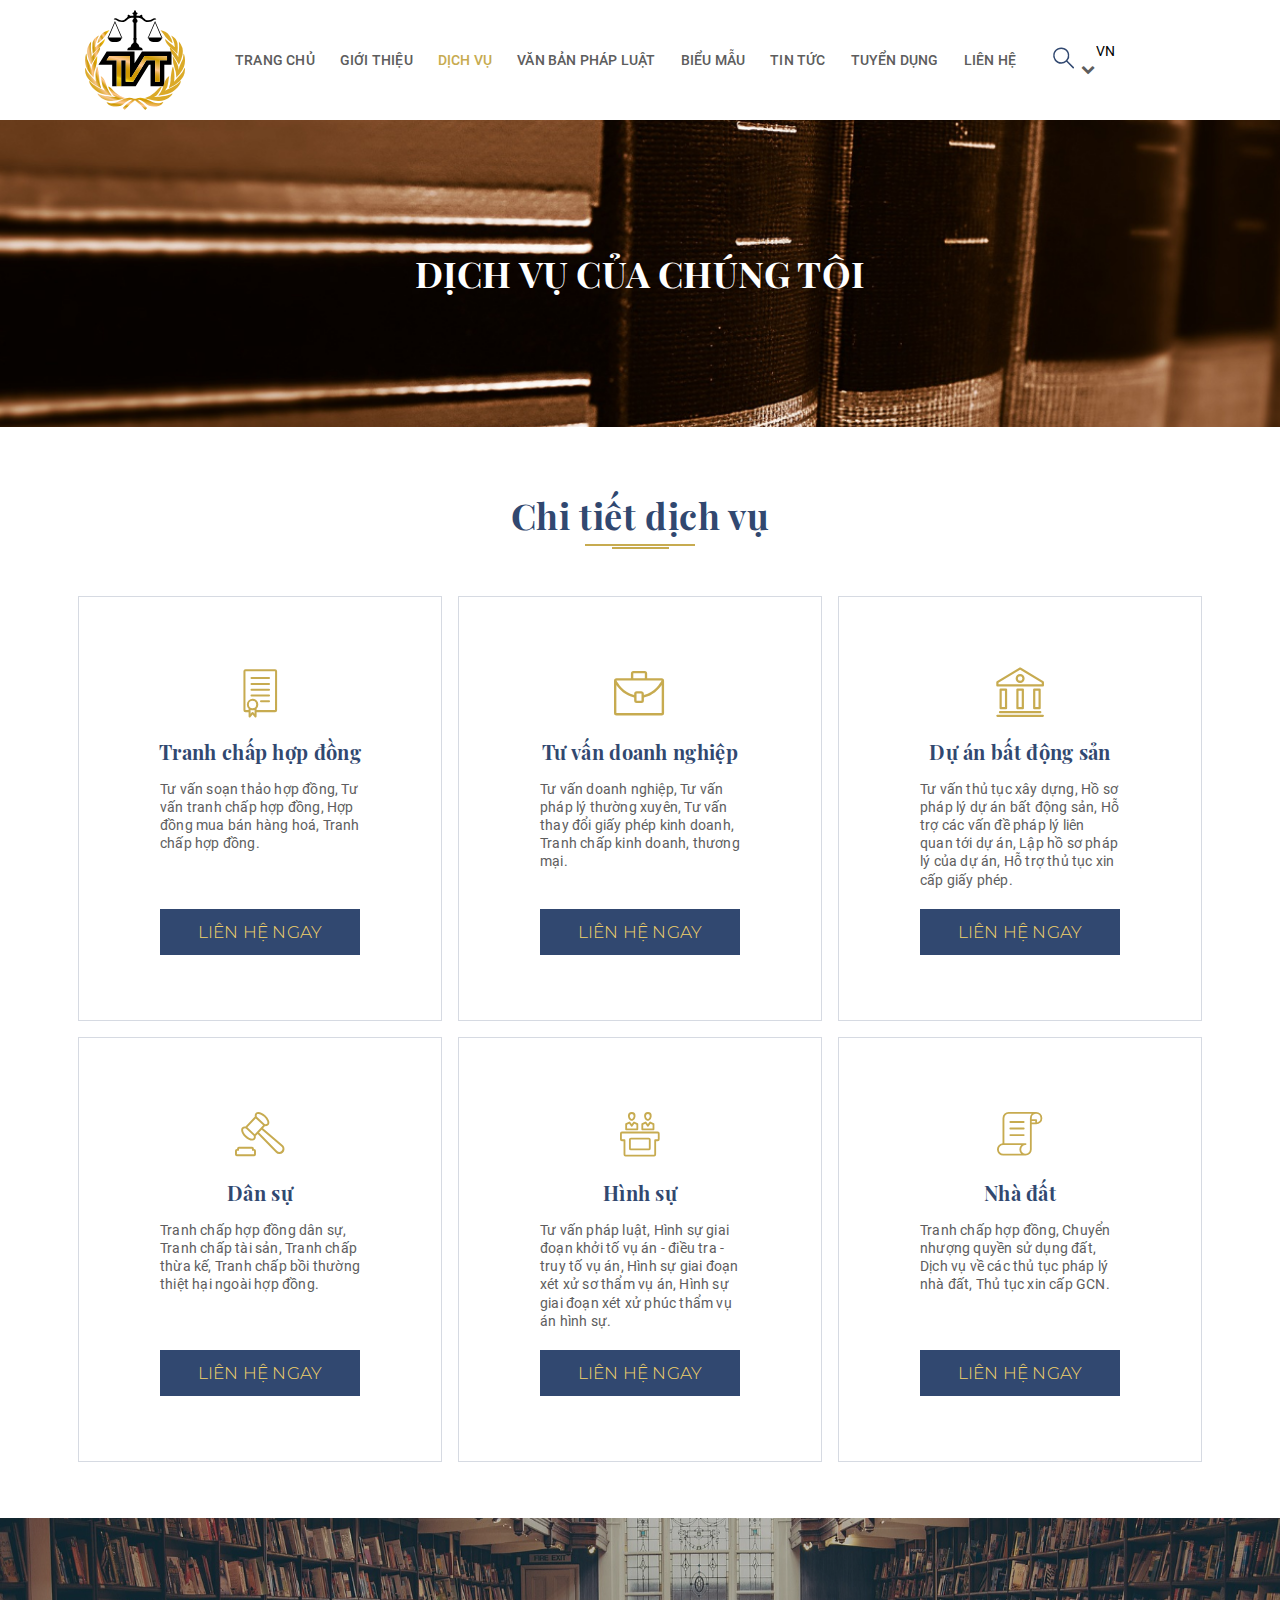
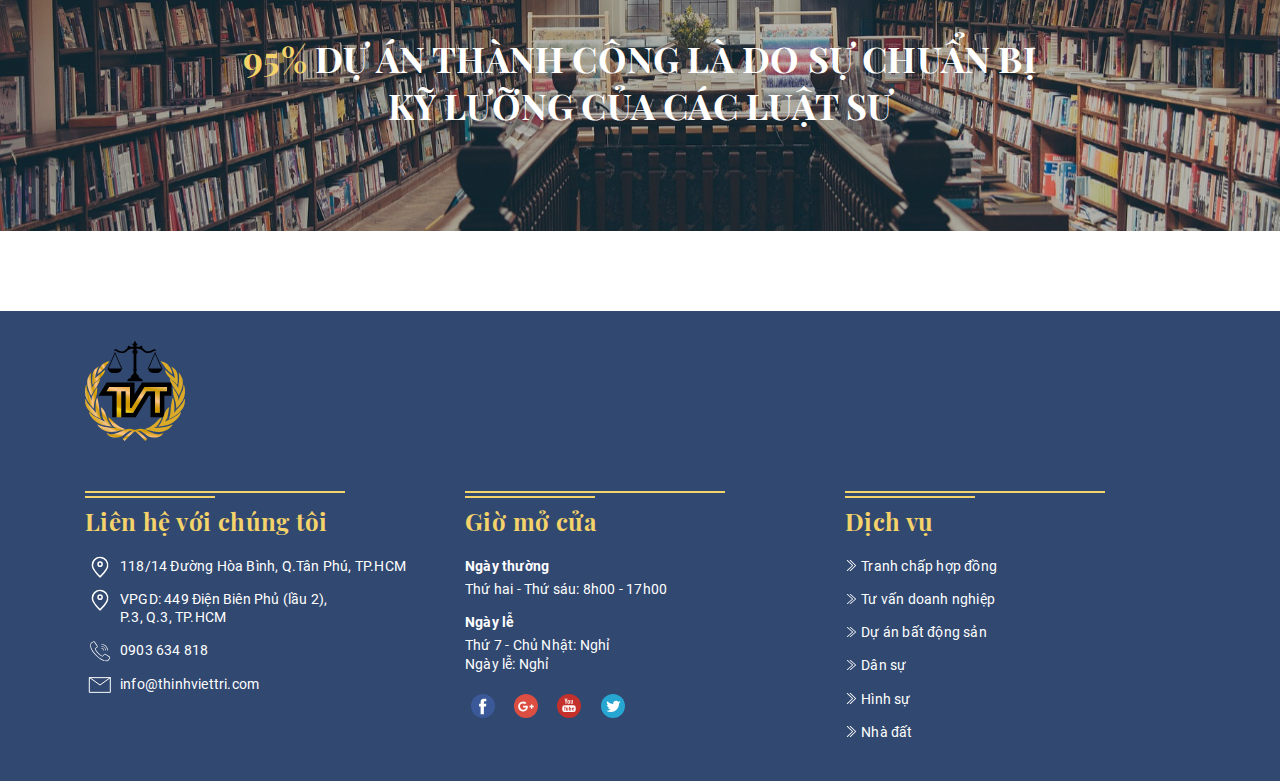
<file: layouts/dich-vu.html>
<!DOCTYPE html>
<html lang="en">
<head>
    <meta charset="UTF-8">
    <meta name="viewport" content="width=device-width, initial-scale=1.0">
    <title> Dịch vụ  </title>
    <link rel="stylesheet" href="../css/bootstrap.min.css">
    <link rel="stylesheet" href="https://cdnjs.cloudflare.com/ajax/libs/font-awesome/4.7.0/css/font-awesome.css">
    <link href="https://fonts.googleapis.com/css?family=Montserrat:300,400&amp;subset=vietnamese" rel="stylesheet">
    <link rel="stylesheet" href="../css/owl.carousel.min.css">
    <link rel="stylesheet" href="../css/owl.theme.default.min.css">
    <link rel="stylesheet" href="../css/style.css">
</head>
<body>
<header id="header">
    <div class="container">
        <nav>
            <div class="logo">
                <a class="d-inline-block" href="/"><img src="../images/logo.svg" alt=""></a>
            </div>
            <div class="wrapper">
                <ul class="menu">
                    <li><a href="/">TRANG CHỦ</a></li>
                    <li><a href="../layouts/gioi-thieu.html">GIỚI THIỆU</a></li>
                    <li><a class="active" href="../layouts/dich-vu.html">DỊCH VỤ</a></li>
                    <li><a href="../layouts/van-ban-phap-luat.html">VĂN BẢN PHÁP LUẬT</a></li>
                    <li><a href="../layouts/bieu-mau.html">BIỂU MẪU</a></li>
                    <li><a href="../layouts/tin-tuc.html">TIN TỨC</a></li>
                    <li><a href="../layouts/tuyen-dung.html">TUYỂN DỤNG</a></li>
                    <li><a href="../layouts/lien-he.html">LIÊN HỆ</a></li>
                </ul>
                <ul class="search-languages">
                    <li>
                        <svg class="d-none d-lg-inline-block" xmlns="http://www.w3.org/2000/svg" width="35" height="35" viewBox="0 0 35 35">
                            <g id="search" transform="translate(-718 -237)">
                                <g id="search-2" data-name="search" transform="translate(725.09 244.439)">
                                    <path id="Path_13" data-name="Path 13" d="M14.637,22.774a7.989,7.989,0,0,0,5.2-1.894l6.315,6.315a.74.74,0,0,0,1.046,0,.74.74,0,0,0,0-1.046l-6.315-6.315a8.124,8.124,0,1,0-6.242,2.941Zm0-14.794a6.657,6.657,0,1,1-6.657,6.657A6.664,6.664,0,0,1,14.637,7.979Z" transform="translate(-6.5 -6.5)" fill="#314870"/>
                                </g>
                                <rect id="Rectangle_6" data-name="Rectangle 6" width="35" height="35" transform="translate(718 237)" fill="none"/>
                            </g>
                        </svg>
                        <form action="">
                            <input type="text" placeholder="Tìm kiếm ">
                        </form>
                    </li>
                    <li>
                        <select name="languages" id="languages">
                            <option value="VN">VN</option>
                            <option value="EN">EN</option>
                        </select>
                        <i class="fa fa-chevron-down" aria-hidden="true"></i>
                    </li>
                </ul>
            </div>
            <div class="wrapper-control-mobile d-lg-none">
                <img src="../images/search-1.svg" alt="">
                <div class="control__menu">
                    <span class="line line--first"></span>
                    <span class="line line--second"></span>
                    <span class="line line--third"></span>
                </div>
            </div>
        </nav>
    </div>
</header>
<main id="dich-vu">
    <section id="banner-page" style="background-image: url('../images/banner_cac_trang.png')">
        <div class="container">
            <h1 class="text-center">DỊCH VỤ CỦA CHÚNG TÔI</h1>
        </div>
    </section>
    <section id="service-details">
        <div class="container">
            <h2 class="title-section">Chi tiết dịch vụ</h2>
            <div class="row">
                <div class="col-lg-4 col-sm-6">
                    <div class="content">
                        <img src="../images/tranhchaphopdong-2.svg" alt="">
                        <h3>Tranh chấp hợp đồng</h3>
                        <p>Tư vấn soạn thảo hợp đồng, Tư vấn tranh chấp hợp đồng, Hợp đồng mua bán hàng hoá, Tranh chấp hợp đồng.</p>
                        <span>LIÊN HỆ NGAY</span>
                        <a href="../layouts/lien-he.html"></a>
                    </div>
                </div>
                <div class="col-lg-4 col-sm-6">
                    <div class="content">
                        <img src="../images/tuvandoanhnghiep-2.svg" alt="">
                        <h3>Tư vấn doanh nghiệp</h3>
                        <p>Tư vấn doanh nghiệp, Tư vấn pháp lý thường xuyên, Tư vấn thay đổi giấy phép kinh doanh, Tranh chấp kinh doanh, thương mại.</p>
                        <span>LIÊN HỆ NGAY</span>
                        <a href="../layouts/lien-he.html"></a>
                    </div>
                </div>
                <div class="col-lg-4 col-sm-6">
                    <div class="content">
                        <img src="../images/duanbatdongsan-2.svg" alt="">
                        <h3>Dự án bất động sản</h3>
                        <p>Tư vấn thủ tục xây dựng,  Hồ sơ pháp lý dự án bất động sản, Hỗ trợ các vấn đề pháp lý liên quan tới dự án, Lập hồ sơ pháp lý của dự án, Hỗ trợ thủ tục xin cấp giấy phép.</p>
                        <span>LIÊN HỆ NGAY</span>
                        <a href="../layouts/lien-he.html"></a>
                    </div>
                </div>
                <div class="col-lg-4 col-sm-6">
                    <div class="content">
                        <img src="../images/dansu-2.svg" alt="">
                        <h3>Dân sự</h3>
                        <p>Tranh chấp hợp đồng dân sự, Tranh chấp tài sản, Tranh chấp thừa kế, Tranh chấp bồi thường thiệt hại ngoài hợp đồng.</p>
                        <span>LIÊN HỆ NGAY</span>
                        <a href="../layouts/lien-he.html"></a>
                    </div>
                </div>
                <div class="col-lg-4 col-sm-6">
                    <div class="content">
                        <img src="../images/hinhsu-2.svg" alt="">
                        <h3>Hình sự</h3>
                        <p>Tư vấn pháp luật, Hình sự giai đoạn khởi tố vụ án - điều tra -truy tố vụ án, Hình sự giai đoạn xét xử sơ thẩm vụ án, Hình sự giai đoạn xét xử phúc thẩm vụ án hình sự.</p>
                        <span>LIÊN HỆ NGAY</span>
                        <a href="../layouts/lien-he.html"></a>
                    </div>
                </div>
                <div class="col-lg-4 col-sm-6">
                    <div class="content">
                        <img src="../images/nhadat-2.svg" alt="">
                        <h3>Nhà đất</h3>
                        <p>Tranh chấp hợp đồng, Chuyển nhượng quyền sử dụng đất, Dịch vụ về các thủ tục pháp lý nhà đất, Thủ tục xin cấp GCN.</p>
                        <span>LIÊN HỆ NGAY</span>
                        <a href="../layouts/lien-he.html"></a>
                    </div>
                </div>
            </div>
        </div>
    </section>
    <section id="banner-inpage">
        <div class="container">
            <h2><span>95%</span> DỰ ÁN THÀNH CÔNG LÀ DO SỰ CHUẨN BỊ <br class="d-none d-lg-inline-block">
                KỸ LƯỠNG CỦA CÁC LUẬT SƯ</h2>
        </div>
    </section>
</main>
<footer id="footer">
    <div class="container">
        <div class="logo">
            <a href="/"><img src="../images/logo.svg" alt=""></a>
        </div>
        <div class="row">
            <div class="col-lg-4 col-sm-6">
                <div class="content contact-col">
                    <h3>Liên hệ với chúng tôi</h3>
                    <ul>
                        <li>
                            <a href="https://goo.gl/maps/U1qvWpd91Gs" target="_blank">
                                <img src="../images/vi-tri.svg" alt="">
                                118/14 Đường Hòa Bình, Q.Tân Phú, TP.HCM
                            </a>
                        </li>
                        <li>
                            <a href="https://goo.gl/maps/f84wp9pwtU72" target="_blank">
                                <img src="../images/vi-tri.svg" alt="">
                                VPGD: 449 Điện Biên Phủ (lầu 2), <br class="d-none d-lg-inline-block">
                                P.3, Q.3, TP.HCM
                            </a>
                        </li>
                        <li>
                            <a href="tel:0903634818">
                                <img src="../images/dienthoai.svg" alt="">
                                0903 634 818
                            </a>
                        </li>
                        <li>
                            <a href="mailto:info@thinhviettri.com">
                                <img src="../images/Email.svg" alt="">
                                info@thinhviettri.com
                            </a>
                        </li>
                    </ul>
                </div>
            </div>
            <div class="col-lg-4 col-sm-6">
                <div class="content schedule-working-col">
                    <h3>Giờ mở cửa</h3>
                    <ul>
                        <li>
                            <span>Ngày thường</span>
                            <p>Thứ hai - Thứ sáu: 8h00 - 17h00</p>
                        </li>
                        <li>
                            <span>Ngày lễ</span>
                            <p>Thứ 7 - Chủ Nhật: Nghỉ</p>
                            <p>Ngày lễ: Nghỉ</p>
                        </li>
                    </ul>
                    <div class="social">
                        <a href="https://www.facebook.com/Thinh-Viet-Tri-Law-Firm-722417308099615/" target="_blank"><img src="../images/fb.svg" alt=""></a>
                        <a href="#" target="_blank"><img src="../images/google.svg" alt=""></a>
                        <a href="#" target="_blank"><img src="../images/youtube.svg" alt=""></a>
                        <a href="#" target="_blank"><img src="../images/Twiter.svg" alt=""></a>
                    </div>
                </div>
            </div>
            <div class="col-lg-4 col-sm-6">
                <div class="content service-col">
                    <h3>Dịch vụ </h3>
                    <ul>
                        <li>
                            <a href="#">Tranh chấp hợp đồng</a>
                        </li>
                        <li>
                            <a href="#">Tư vấn doanh nghiệp</a>
                        </li>
                        <li>
                            <a href="#">Dự án bất động sản</a>
                        </li>
                        <li>
                            <a href="#">Dân sự</a>
                        </li>
                        <li>
                            <a href="#">Hình sự</a>
                        </li>
                        <li>
                            <a href="#">Nhà đất</a>
                        </li>
                    </ul>
                </div>
            </div>
        </div>
    </div>
</footer>
<script src="../js/jquery-3.3.1.min.js"></script>
<script src="../js/bootstrap.min.js"></script>
<script src="../js/owl.carousel.min.js"></script>
<script src="../js/main.js"></script>
<script>
    $(document).ready(function(){
        if (window.matchMedia('(min-width: 768px)').matches){
            let heights = $("#dich-vu #service-details .content p").map(function ()
            {
                return $(this).height();
            }).get();
            maxHeight = Math.max.apply(null, heights);
            console.log('max-height: ',maxHeight);
            $('#dich-vu #service-details .content p').css('height', maxHeight);
        }

    });
</script>
</body>
</html>
</file>
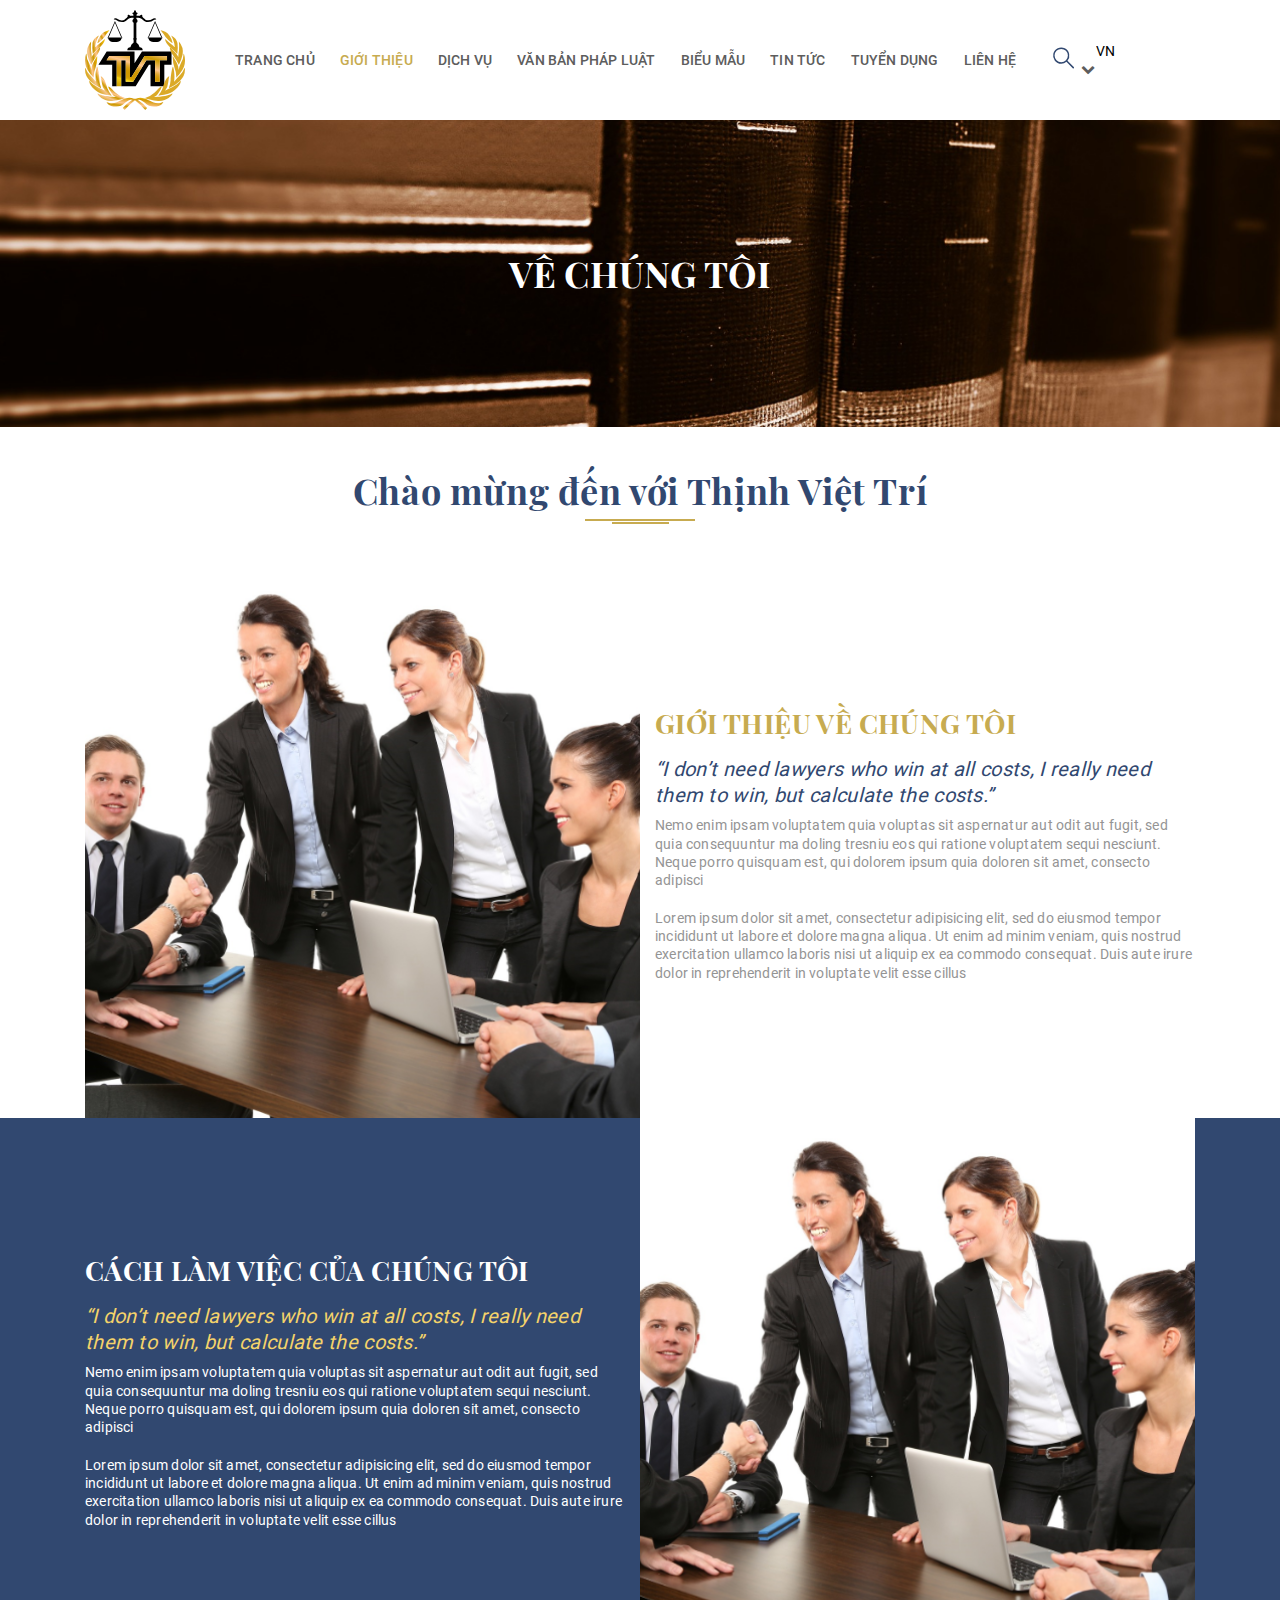
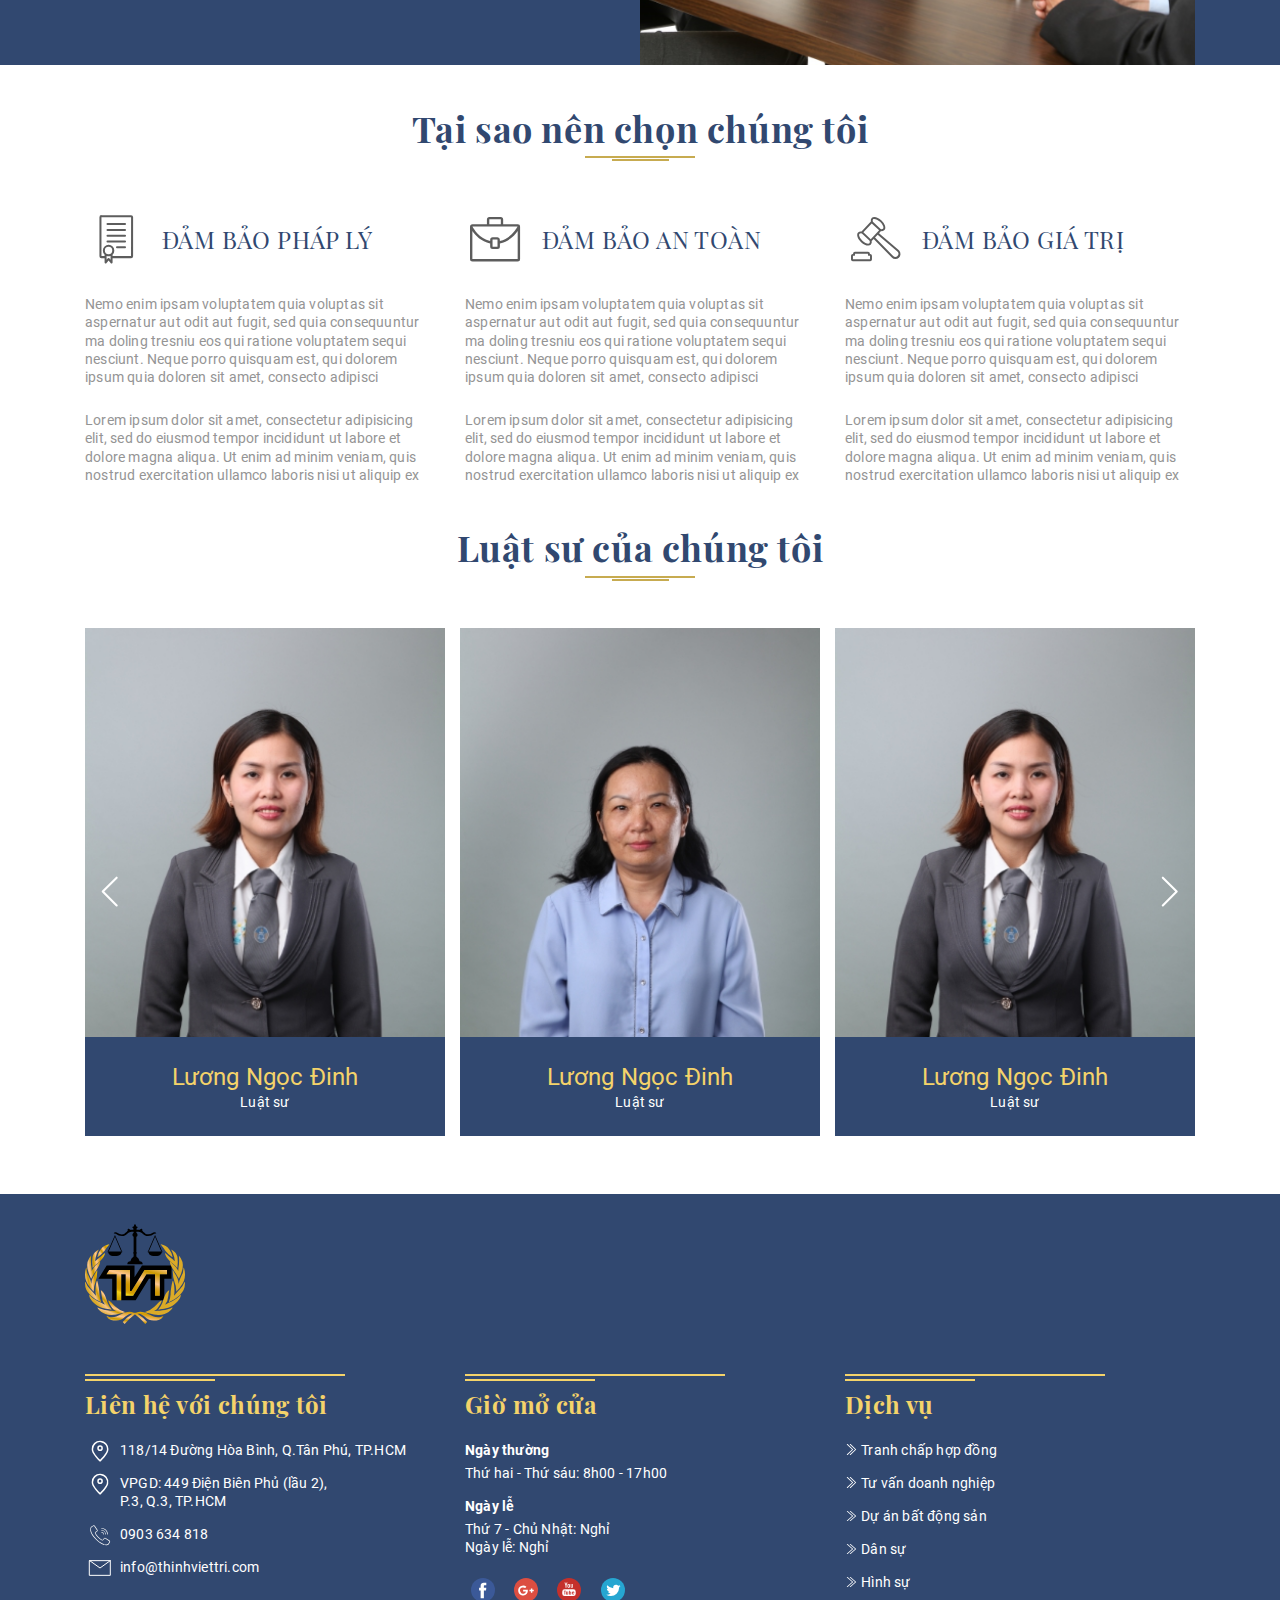
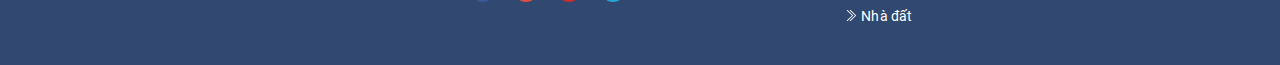
<file: layouts/gioi-thieu.html>
<!DOCTYPE html>
<html lang="en">
<head>
    <meta charset="UTF-8">
    <meta name="viewport" content="width=device-width, initial-scale=1.0">
    <title> Giới thiệu  </title>
    <link rel="stylesheet" href="../css/bootstrap.min.css">
    <link rel="stylesheet" href="https://cdnjs.cloudflare.com/ajax/libs/font-awesome/4.7.0/css/font-awesome.css">
    <link href="https://fonts.googleapis.com/css?family=Montserrat:300,400&amp;subset=vietnamese" rel="stylesheet">
    <link rel="stylesheet" href="../css/owl.carousel.min.css">
    <link rel="stylesheet" href="../css/owl.theme.default.min.css">
    <link rel="stylesheet" href="../css/style.css">
</head>
<body>
    <header id="header">
        <div class="container">
        <nav>
            <div class="logo">
                <a class="d-inline-block" href="/"><img src="../images/logo.svg" alt=""></a>
            </div>
            <div class="wrapper">
                <ul class="menu">
                    <li><a href="/">TRANG CHỦ</a></li>
                    <li><a class="active" href="../layouts/gioi-thieu.html">GIỚI THIỆU</a></li>
                    <li><a href="../layouts/dich-vu.html">DỊCH VỤ</a></li>
                    <li><a href="../layouts/van-ban-phap-luat.html">VĂN BẢN PHÁP LUẬT</a></li>
                    <li><a href="../layouts/bieu-mau.html">BIỂU MẪU</a></li>
                    <li><a href="../layouts/tin-tuc.html">TIN TỨC</a></li>
                    <li><a href="../layouts/tuyen-dung.html">TUYỂN DỤNG</a></li>
                    <li><a href="../layouts/lien-he.html">LIÊN HỆ</a></li>
                </ul>
                <ul class="search-languages">
                    <li>
                        <svg class="d-none d-lg-inline-block" xmlns="http://www.w3.org/2000/svg" width="35" height="35" viewBox="0 0 35 35">
                            <g id="search" transform="translate(-718 -237)">
                                <g id="search-2" data-name="search" transform="translate(725.09 244.439)">
                                    <path id="Path_13" data-name="Path 13" d="M14.637,22.774a7.989,7.989,0,0,0,5.2-1.894l6.315,6.315a.74.74,0,0,0,1.046,0,.74.74,0,0,0,0-1.046l-6.315-6.315a8.124,8.124,0,1,0-6.242,2.941Zm0-14.794a6.657,6.657,0,1,1-6.657,6.657A6.664,6.664,0,0,1,14.637,7.979Z" transform="translate(-6.5 -6.5)" fill="#314870"/>
                                </g>
                                <rect id="Rectangle_6" data-name="Rectangle 6" width="35" height="35" transform="translate(718 237)" fill="none"/>
                            </g>
                        </svg>
                        <form action="">
                            <input type="text" placeholder="Tìm kiếm ">
                        </form>
                    </li>
                    <li>
                        <select name="languages" id="languages">
                            <option value="VN">VN</option>
                            <option value="EN">EN</option>
                        </select>
                        <i class="fa fa-chevron-down" aria-hidden="true"></i>
                    </li>
                </ul>
            </div>
            <div class="wrapper-control-mobile d-lg-none">
                <img src="../images/search-1.svg" alt="">
                <div class="control__menu">
                    <span class="line line--first"></span>
                    <span class="line line--second"></span>
                    <span class="line line--third"></span>
                </div>
            </div>
        </nav>
    </div>
    </header>
    <main id="gioi-thieu">
        <section id="banner-page" style="background-image: url('../images/banner_cac_trang.png')">
            <div class="container">
                <h1 class="text-center">VỀ CHÚNG TÔI</h1>
            </div>
        </section>
        <section id="welcome">
            <div class="container">
                <h2 class="title-section">Chào mừng đến với <br class="d-sm-none"> Thịnh Việt Trí</h2>
                <div class="row">
                    <div class="col-lg-6 order-last order-lg-first">
                        <img class="img-fluid w-100" src="../images/Gioithieu_hinh1_2.png" alt="">
                    </div>
                    <div class="col-lg-6 order-first order-lg-last">
                        <div class="content">
                            <h3>GIỚI THIỆU VỀ CHÚNG TÔI</h3>
                            <h6>“I don’t need lawyers who win at all costs,
                                I really need them to win, but calculate the costs.”</h6>
                            <p>Nemo enim ipsam voluptatem quia voluptas sit aspernatur aut odit aut fugit, sed quia consequuntur ma doling tresniu eos qui ratione voluptatem sequi nesciunt. Neque porro quisquam est, qui dolorem ipsum quia doloren sit amet, consecto adipisci</p>
                            <p>Lorem ipsum dolor sit amet, consectetur adipisicing elit, sed do eiusmod tempor incididunt ut labore et dolore magna aliqua. Ut enim ad minim veniam, quis nostrud exercitation ullamco laboris nisi ut aliquip ex ea commodo consequat. Duis aute irure dolor in reprehenderit in voluptate velit esse cillus</p>
                        </div>
                    </div>
                </div>
            </div>
        </section>
        <section id="ways-working">
            <div class="container">
                <div class="row">
                    <div class="col-lg-6">
                        <div class="content">
                            <h3>CÁCH LÀM VIỆC CỦA CHÚNG TÔI</h3>
                            <h6>“I don’t need lawyers who win at all costs,
                                I really need them to win, but calculate the costs.”</h6>
                            <p>Nemo enim ipsam voluptatem quia voluptas sit aspernatur aut odit aut fugit, sed quia consequuntur ma doling tresniu eos qui ratione voluptatem sequi nesciunt. Neque porro quisquam est, qui dolorem ipsum quia doloren sit amet, consecto adipisci</p>
                            <p>Lorem ipsum dolor sit amet, consectetur adipisicing elit, sed do eiusmod tempor incididunt ut labore et dolore magna aliqua. Ut enim ad minim veniam, quis nostrud exercitation ullamco laboris nisi ut aliquip ex ea commodo consequat. Duis aute irure dolor in reprehenderit in voluptate velit esse cillus</p>
                        </div>
                    </div>
                    <div class="col-lg-6">
                        <img class="img-fluid w-100" src="../images/Gioithieu_hinh1_2.png" alt="">
                    </div>
                </div>
            </div>
        </section>
        <section id="why-choose-us">
            <div class="container">
                <h2 class="title-section">
                    Tại sao nên chọn chúng tôi
                </h2>
                <div class="row">
                    <div class="col-lg-4">
                        <div class="content">
                            <div class="title">
                                <img src="../images/tranhchaphopdong.svg" alt="">
                                <h4>ĐẢM BẢO PHÁP LÝ</h4>
                            </div>
                            <p>Nemo enim ipsam voluptatem quia voluptas sit aspernatur aut odit aut fugit, sed quia consequuntur ma doling tresniu eos qui ratione voluptatem sequi nesciunt. Neque porro quisquam est, qui dolorem ipsum quia doloren sit amet, consecto adipisci</p>
                            <p>Lorem ipsum dolor sit amet, consectetur adipisicing elit, sed do eiusmod tempor incididunt ut labore et dolore magna aliqua. Ut enim ad minim veniam, quis nostrud exercitation ullamco laboris nisi ut aliquip ex </p>
                        </div>
                    </div>
                    <div class="col-lg-4">
                        <div class="content">
                            <div class="title">
                                <img src="../images/tuvandoanhnghiep.svg" alt="">
                                <h4>ĐẢM BẢO AN TOÀN</h4>
                            </div>
                            <p>Nemo enim ipsam voluptatem quia voluptas sit aspernatur aut odit aut fugit, sed quia consequuntur ma doling tresniu eos qui ratione voluptatem sequi nesciunt. Neque porro quisquam est, qui dolorem ipsum quia doloren sit amet, consecto adipisci</p>
                            <p>Lorem ipsum dolor sit amet, consectetur adipisicing elit, sed do eiusmod tempor incididunt ut labore et dolore magna aliqua. Ut enim ad minim veniam, quis nostrud exercitation ullamco laboris nisi ut aliquip ex </p>
                        </div>
                    </div>
                    <div class="col-lg-4">
                        <div class="content">
                            <div class="title">
                                <img src="../images/dansu.svg" alt="">
                                <h4>ĐẢM BẢO GIÁ TRỊ</h4>
                            </div>
                            <p>Nemo enim ipsam voluptatem quia voluptas sit aspernatur aut odit aut fugit, sed quia consequuntur ma doling tresniu eos qui ratione voluptatem sequi nesciunt. Neque porro quisquam est, qui dolorem ipsum quia doloren sit amet, consecto adipisci</p>
                            <p>Lorem ipsum dolor sit amet, consectetur adipisicing elit, sed do eiusmod tempor incididunt ut labore et dolore magna aliqua. Ut enim ad minim veniam, quis nostrud exercitation ullamco laboris nisi ut aliquip ex </p>
                        </div>
                    </div>
                </div>
            </div>
        </section>
        <section id="our-laws">
            <div class="container">
                <h2 class="title-section">Luật sư của chúng tôi</h2>
                <div class="slider">
                    <div class="owl-carousel">
                        <div class="item">
                            <div class="box">
                                <div class="img-wrapper">
                                    <img class="icon-search" src="../images/search-1.svg" alt="">
                                    <img class="img" src="../images/thanhvien-1.jpg" alt="">
                                </div>
                                <div class="info">
                                    <p class="name">Lương Ngọc Đinh</p>
                                    <p class="position">Luật sư</p>
                                </div>
                                <a href="#"></a>
                            </div>
                        </div>
                        <div class="item">
                            <div class="box">
                                <div class="img-wrapper">
                                    <img class="icon-search" src="../images/search-1.svg" alt="">
                                    <img class="img" src="../images/thanhvien-2.jpg" alt="">
                                </div>
                                <div class="info">
                                    <p class="name">Lương Ngọc Đinh</p>
                                    <p class="position">Luật sư</p>
                                </div>
                                <a href="#"></a>
                            </div>
                        </div>
                        <div class="item">
                            <div class="box">
                                <div class="img-wrapper">
                                    <img class="icon-search" src="../images/search-1.svg" alt="">
                                    <img class="img" src="../images/thanhvien-1.jpg" alt="">
                                </div>
                                <div class="info">
                                    <p class="name">Lương Ngọc Đinh</p>
                                    <p class="position">Luật sư</p>
                                </div>
                                <a href="#"></a>
                            </div>
                        </div>
                        <div class="item">
                            <div class="box">
                                <div class="img-wrapper">
                                    <img class="icon-search" src="../images/search-1.svg" alt="">
                                    <img class="img" src="../images/thanhvien-2.jpg" alt="">
                                </div>
                                <div class="info">
                                    <p class="name">Lương Ngọc Đinh</p>
                                    <p class="position">Luật sư</p>
                                </div>
                                <a href="#"></a>
                            </div>
                        </div>
                        <div class="item">
                            <div class="box">
                                <div class="img-wrapper">
                                    <img class="icon-search" src="../images/search-1.svg" alt="">
                                    <img class="img" src="../images/thanhvien-1.jpg" alt="">
                                </div>
                                <div class="info">
                                    <p class="name">Lương Ngọc Đinh</p>
                                    <p class="position">Luật sư</p>
                                </div>
                                <a href="#"></a>
                            </div>
                        </div>
                        <div class="item">
                            <div class="box">
                                <div class="img-wrapper">
                                    <img class="icon-search" src="../images/search-1.svg" alt="">
                                    <img class="img" src="../images/thanhvien-2.jpg" alt="">
                                </div>
                                <div class="info">
                                    <p class="name">Lương Ngọc Đinh</p>
                                    <p class="position">Luật sư</p>
                                </div>
                                <a href="#"></a>
                            </div>
                        </div>
                    </div>
                </div>
            </div>
        </section>
    </main>
    <footer id="footer">
        <div class="container">
            <div class="logo">
                <a href="/"><img src="../images/logo.svg" alt=""></a>
            </div>
            <div class="row">
                <div class="col-lg-4 col-sm-6">
                    <div class="content contact-col">
                        <h3>Liên hệ với chúng tôi</h3>
                        <ul>
                            <li>
                                <a href="https://goo.gl/maps/U1qvWpd91Gs" target="_blank">
                                    <img src="../images/vi-tri.svg" alt="">
                                    118/14 Đường Hòa Bình, Q.Tân Phú, TP.HCM
                                </a>
                            </li>
                            <li>
                                <a href="https://goo.gl/maps/f84wp9pwtU72" target="_blank">
                                    <img src="../images/vi-tri.svg" alt="">
                                    VPGD: 449 Điện Biên Phủ (lầu 2), <br class="d-none d-lg-inline-block">
                                    P.3, Q.3, TP.HCM
                                </a>
                            </li>
                            <li>
                                <a href="tel:0903634818">
                                    <img src="../images/dienthoai.svg" alt="">
                                    0903 634 818
                                </a>
                            </li>
                            <li>
                                <a href="mailto:info@thinhviettri.com">
                                    <img src="../images/Email.svg" alt="">
                                    info@thinhviettri.com
                                </a>
                            </li>
                        </ul>
                    </div>
                </div>
                <div class="col-lg-4 col-sm-6">
                    <div class="content schedule-working-col">
                        <h3>Giờ mở cửa</h3>
                        <ul>
                            <li>
                                <span>Ngày thường</span>
                                <p>Thứ hai - Thứ sáu: 8h00 - 17h00</p>
                            </li>
                            <li>
                                <span>Ngày lễ</span>
                                <p>Thứ 7 - Chủ Nhật: Nghỉ</p>
                                <p>Ngày lễ: Nghỉ</p>
                            </li>
                        </ul>
                        <div class="social">
                            <a href="https://www.facebook.com/Thinh-Viet-Tri-Law-Firm-722417308099615/" target="_blank"><img src="../images/fb.svg" alt=""></a>
                            <a href="#" target="_blank"><img src="../images/google.svg" alt=""></a>
                            <a href="#" target="_blank"><img src="../images/youtube.svg" alt=""></a>
                            <a href="#" target="_blank"><img src="../images/Twiter.svg" alt=""></a>
                        </div>
                    </div>
                </div>
                <div class="col-lg-4 col-sm-6">
                    <div class="content service-col">
                        <h3>Dịch vụ </h3>
                        <ul>
                            <li>
                                <a href="#">Tranh chấp hợp đồng</a>
                            </li>
                            <li>
                                <a href="#">Tư vấn doanh nghiệp</a>
                            </li>
                            <li>
                                <a href="#">Dự án bất động sản</a>
                            </li>
                            <li>
                                <a href="#">Dân sự</a>
                            </li>
                            <li>
                                <a href="#">Hình sự</a>
                            </li>
                            <li>
                                <a href="#">Nhà đất</a>
                            </li>
                        </ul>
                    </div>
                </div>
            </div>
        </div>
    </footer>
    <script src="../js/jquery-3.3.1.min.js"></script>
    <script src="../js/bootstrap.min.js"></script>
    <script src="../js/owl.carousel.min.js"></script>
    <script src="../js/main.js"></script>
    <script>
        $(document).ready(function(){
            $('#our-laws .owl-carousel').owlCarousel({
                loop:true,
                margin:15,
                responsiveClass:true,
                nav:true,
                responsive:{
                    0:{
                        items:1
                    },
                    992:{
                        items:3
                    }
                }
            })
        });
    </script>
</body>
</html>
</file>
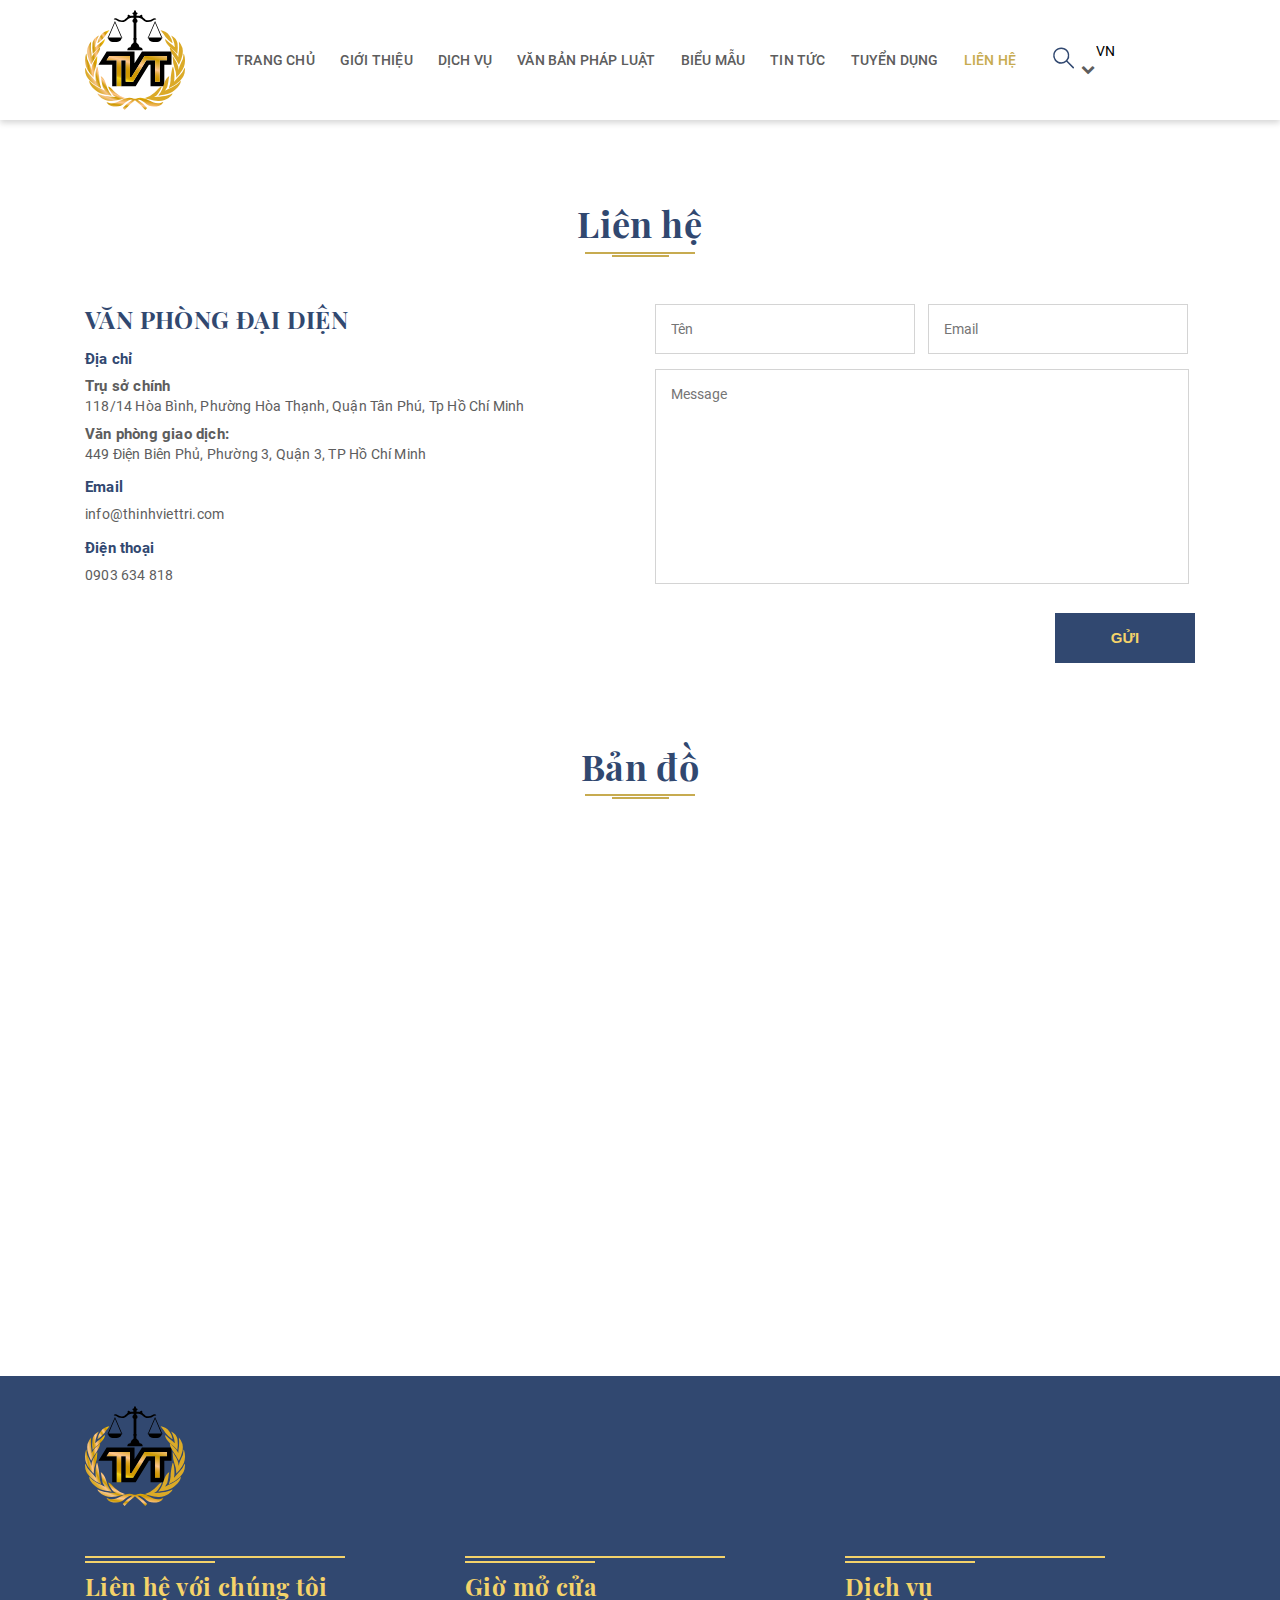
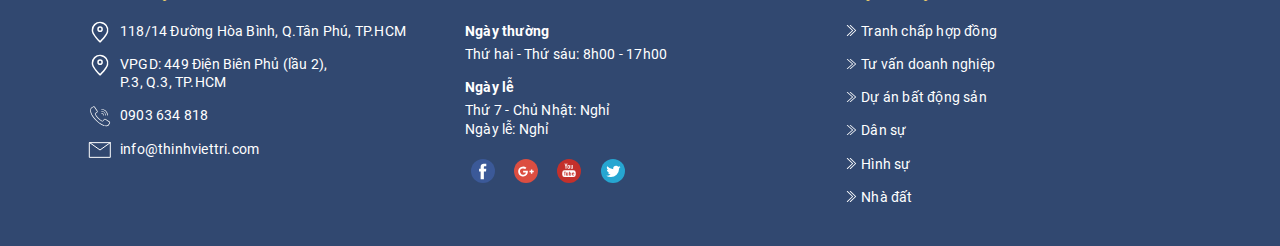
<file: layouts/lien-he.html>
<!DOCTYPE html>
<html lang="en">
<head>
    <meta charset="UTF-8">
    <meta name="viewport" content="width=device-width, initial-scale=1.0">
    <title> Liên hệ  </title>
    <link rel="stylesheet" href="../css/bootstrap.min.css">
    <link rel="stylesheet" href="https://cdnjs.cloudflare.com/ajax/libs/font-awesome/4.7.0/css/font-awesome.css">
    <link href="https://fonts.googleapis.com/css?family=Montserrat:300,400&amp;subset=vietnamese" rel="stylesheet">
    <link rel="stylesheet" href="../css/owl.carousel.min.css">
    <link rel="stylesheet" href="../css/owl.theme.default.min.css">
    <link rel="stylesheet" href="../css/style.css">
</head>
<body>
<header id="header">
    <div class="container">
        <nav>
            <div class="logo">
                <a class="d-inline-block" href="/"><img src="../images/logo.svg" alt=""></a>
            </div>
            <div class="wrapper">
                <ul class="menu">
                    <li><a href="/">TRANG CHỦ</a></li>
                    <li><a href="../layouts/gioi-thieu.html">GIỚI THIỆU</a></li>
                    <li><a href="../layouts/dich-vu.html">DỊCH VỤ</a></li>
                    <li><a href="../layouts/van-ban-phap-luat.html">VĂN BẢN PHÁP LUẬT</a></li>
                    <li><a href="../layouts/bieu-mau.html">BIỂU MẪU</a></li>
                    <li><a href="../layouts/tin-tuc.html">TIN TỨC</a></li>
                    <li><a href="../layouts/tuyen-dung.html">TUYỂN DỤNG</a></li>
                    <li><a class="active" href="../layouts/lien-he.html">LIÊN HỆ</a></li>
                </ul>
                <ul class="search-languages">
                    <li>
                        <svg class="d-none d-lg-inline-block" xmlns="http://www.w3.org/2000/svg" width="35" height="35" viewBox="0 0 35 35">
                            <g id="search" transform="translate(-718 -237)">
                                <g id="search-2" data-name="search" transform="translate(725.09 244.439)">
                                    <path id="Path_13" data-name="Path 13" d="M14.637,22.774a7.989,7.989,0,0,0,5.2-1.894l6.315,6.315a.74.74,0,0,0,1.046,0,.74.74,0,0,0,0-1.046l-6.315-6.315a8.124,8.124,0,1,0-6.242,2.941Zm0-14.794a6.657,6.657,0,1,1-6.657,6.657A6.664,6.664,0,0,1,14.637,7.979Z" transform="translate(-6.5 -6.5)" fill="#314870"/>
                                </g>
                                <rect id="Rectangle_6" data-name="Rectangle 6" width="35" height="35" transform="translate(718 237)" fill="none"/>
                            </g>
                        </svg>
                        <form action="">
                            <input type="text" placeholder="Tìm kiếm ">
                        </form>
                    </li>
                    <li>
                        <select name="languages" id="languages">
                            <option value="VN">VN</option>
                            <option value="EN">EN</option>
                        </select>
                        <i class="fa fa-chevron-down" aria-hidden="true"></i>
                    </li>
                </ul>
            </div>
            <div class="wrapper-control-mobile d-lg-none">
                <img src="../images/search-1.svg" alt="">
                <div class="control__menu">
                    <span class="line line--first"></span>
                    <span class="line line--second"></span>
                    <span class="line line--third"></span>
                </div>
            </div>
        </nav>
    </div>
</header>
<main id="lien-he">
    <section id="contact">
        <div class="container">
            <h2 class="title-section">Liên hệ</h2>
            <div class="row">
                <div class="col-lg-6">
                    <div class="content">
                        <h2 class="d-none d-lg-block">VĂN PHÒNG ĐẠI DIỆN</h2>
                        <h3>
                            <span>Địa chỉ</span>
                            <p> <span>Trụ sở chính</span>
                                118/14 Hòa Bình, Phường Hòa Thạnh, Quận Tân Phú, Tp Hồ Chí Minh
                            </p>
                            <p>
                                <span>Văn phòng giao dịch:</span>
                                449 Điện Biên Phủ, Phường 3, Quận 3, TP Hồ Chí Minh
                            </p>
                        </h3>

                        <h3>
                            <span>Email</span>
                            info@thinhviettri.com
                        </h3>
                        <h3>
                            <span>Điện thoại</span>
                            0903 634 818
                        </h3>
                    </div>
                </div>
                <div class="col-lg-6">
                    <form action="">
                        <div class="wrapper-input">
                            <input type="text" placeholder="Tên">
                            <input type="email" placeholder="Email">
                        </div>
                        <textarea placeholder="Message"></textarea>
                        <div class="text-center text-sm-right">
                            <button type="submit">GỬI</button>
                        </div>
                    </form>
                </div>
            </div>
        </div>
    </section>
    <section id="map">
        <div class="container">
            <h2 class="title-section">
                Bản đồ
            </h2>
            <iframe src="https://www.google.com/maps/embed?pb=!1m18!1m12!1m3!1d3919.510256312924!2d106.67646071511744!3d10.772176662216932!2m3!1f0!2f0!3f0!3m2!1i1024!2i768!4f13.1!3m3!1m2!1s0x31752f20e5b03a23%3A0xbea2f97a5b3106e8!2zNDQ5IMSQaeG7h24gQmnDqm4gUGjhu6csIFBoxrDhu51uZyAzLCBRdeG6rW4gMywgSOG7kyBDaMOtIE1pbmgsIFZpZXRuYW0!5e0!3m2!1sen!2s!4v1547908852179" width="100%" height="500" frameborder="0" style="border:0" allowfullscreen></iframe>
        </div>
    </section>
</main>
<footer id="footer">
    <div class="container">
        <div class="logo">
            <a href="/"><img src="../images/logo.svg" alt=""></a>
        </div>
        <div class="row">
            <div class="col-lg-4 col-sm-6">
                <div class="content contact-col">
                    <h3>Liên hệ với chúng tôi</h3>
                    <ul>
                        <li>
                            <a href="https://goo.gl/maps/U1qvWpd91Gs" target="_blank">
                                <img src="../images/vi-tri.svg" alt="">
                                118/14 Đường Hòa Bình, Q.Tân Phú, TP.HCM
                            </a>
                        </li>
                        <li>
                            <a href="https://goo.gl/maps/f84wp9pwtU72" target="_blank">
                                <img src="../images/vi-tri.svg" alt="">
                                VPGD: 449 Điện Biên Phủ (lầu 2), <br class="d-none d-lg-inline-block">
                                P.3, Q.3, TP.HCM
                            </a>
                        </li>
                        <li>
                            <a href="tel:0903634818">
                                <img src="../images/dienthoai.svg" alt="">
                                0903 634 818
                            </a>
                        </li>
                        <li>
                            <a href="mailto:info@thinhviettri.com">
                                <img src="../images/Email.svg" alt="">
                                info@thinhviettri.com
                            </a>
                        </li>
                    </ul>
                </div>
            </div>
            <div class="col-lg-4 col-sm-6">
                <div class="content schedule-working-col">
                    <h3>Giờ mở cửa</h3>
                    <ul>
                        <li>
                            <span>Ngày thường</span>
                            <p>Thứ hai - Thứ sáu: 8h00 - 17h00</p>
                        </li>
                        <li>
                            <span>Ngày lễ</span>
                            <p>Thứ 7 - Chủ Nhật: Nghỉ</p>
                            <p>Ngày lễ: Nghỉ</p>
                        </li>
                    </ul>
                    <div class="social">
                        <a href="https://www.facebook.com/Thinh-Viet-Tri-Law-Firm-722417308099615/" target="_blank"><img src="../images/fb.svg" alt=""></a>
                        <a href="#" target="_blank"><img src="../images/google.svg" alt=""></a>
                        <a href="#" target="_blank"><img src="../images/youtube.svg" alt=""></a>
                        <a href="#" target="_blank"><img src="../images/Twiter.svg" alt=""></a>
                    </div>
                </div>
            </div>
            <div class="col-lg-4 col-sm-6">
                <div class="content service-col">
                    <h3>Dịch vụ </h3>
                    <ul>
                        <li>
                            <a href="#">Tranh chấp hợp đồng</a>
                        </li>
                        <li>
                            <a href="#">Tư vấn doanh nghiệp</a>
                        </li>
                        <li>
                            <a href="#">Dự án bất động sản</a>
                        </li>
                        <li>
                            <a href="#">Dân sự</a>
                        </li>
                        <li>
                            <a href="#">Hình sự</a>
                        </li>
                        <li>
                            <a href="#">Nhà đất</a>
                        </li>
                    </ul>
                </div>
            </div>
        </div>
    </div>
</footer>
<script src="../js/jquery-3.3.1.min.js"></script>
<script src="../js/bootstrap.min.js"></script>
<script src="../js/owl.carousel.min.js"></script>
<script src="../js/main.js"></script>
</body>
</html>
</file>
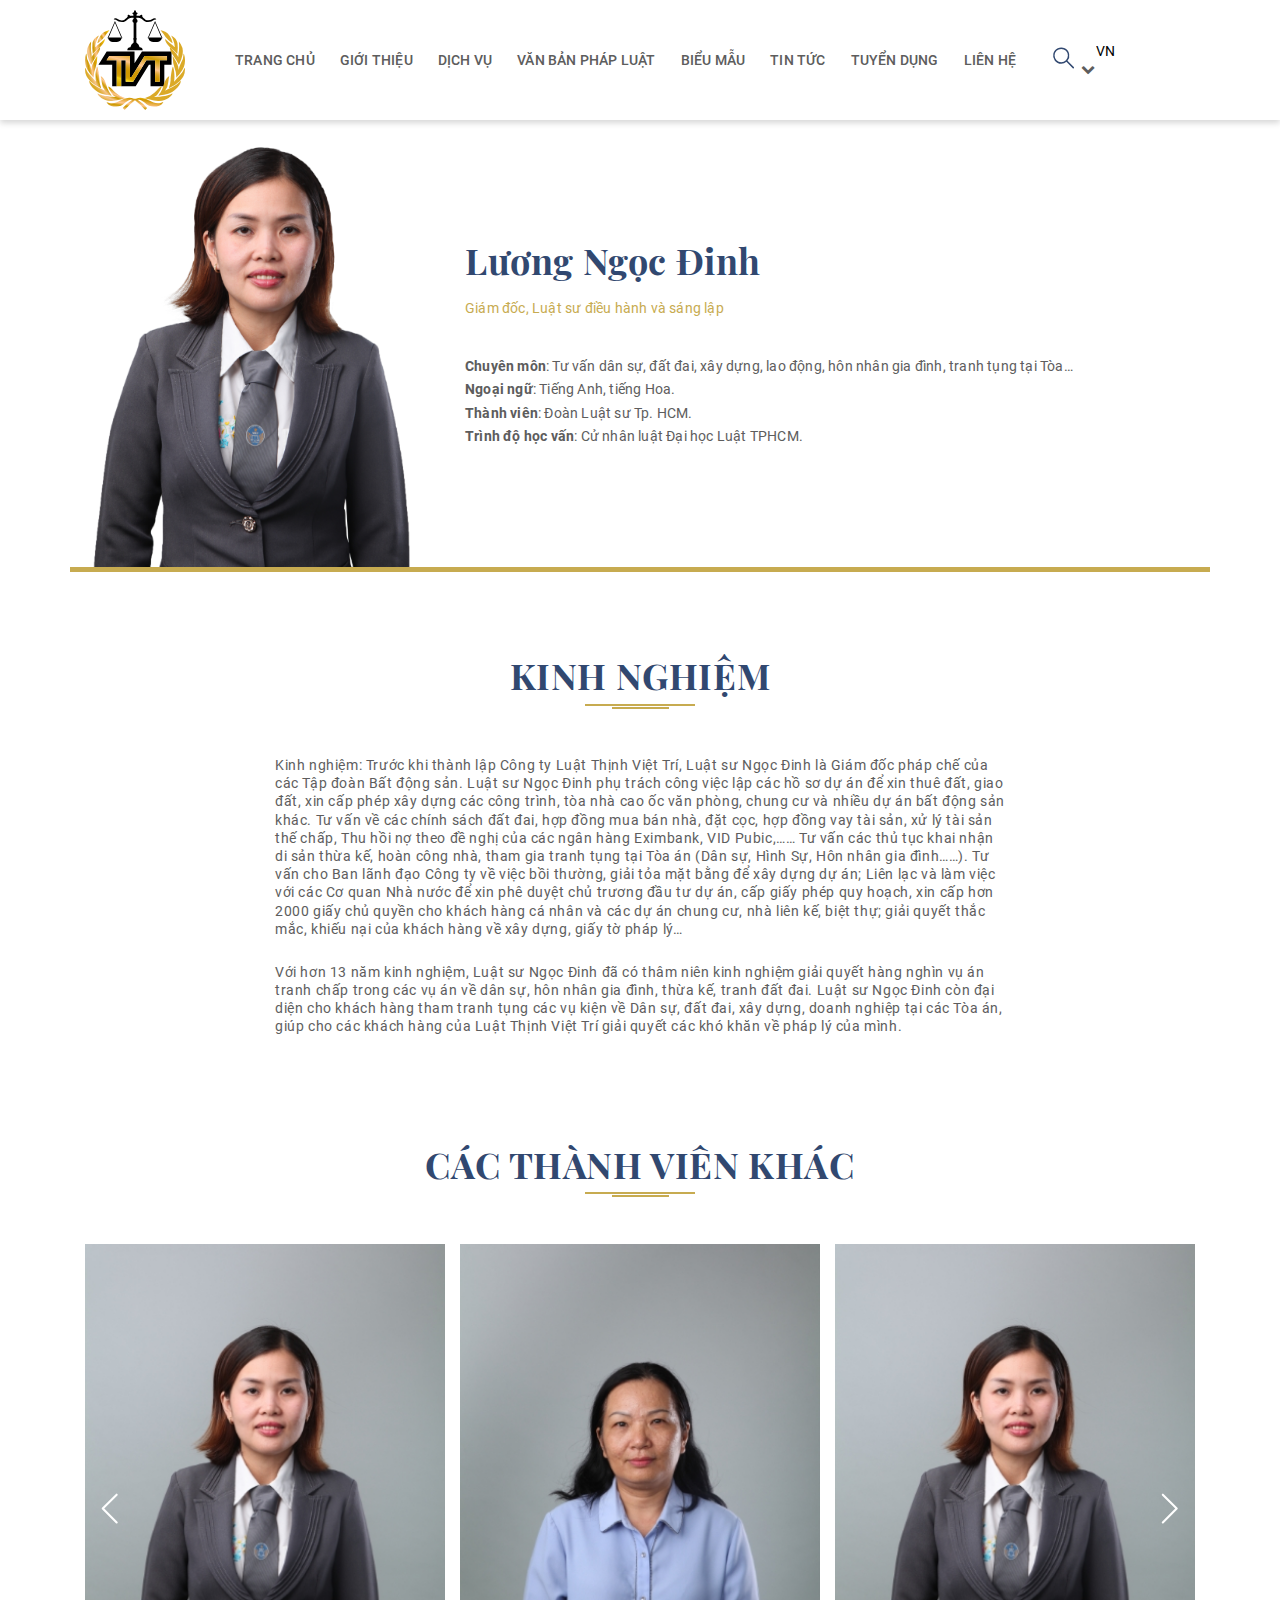
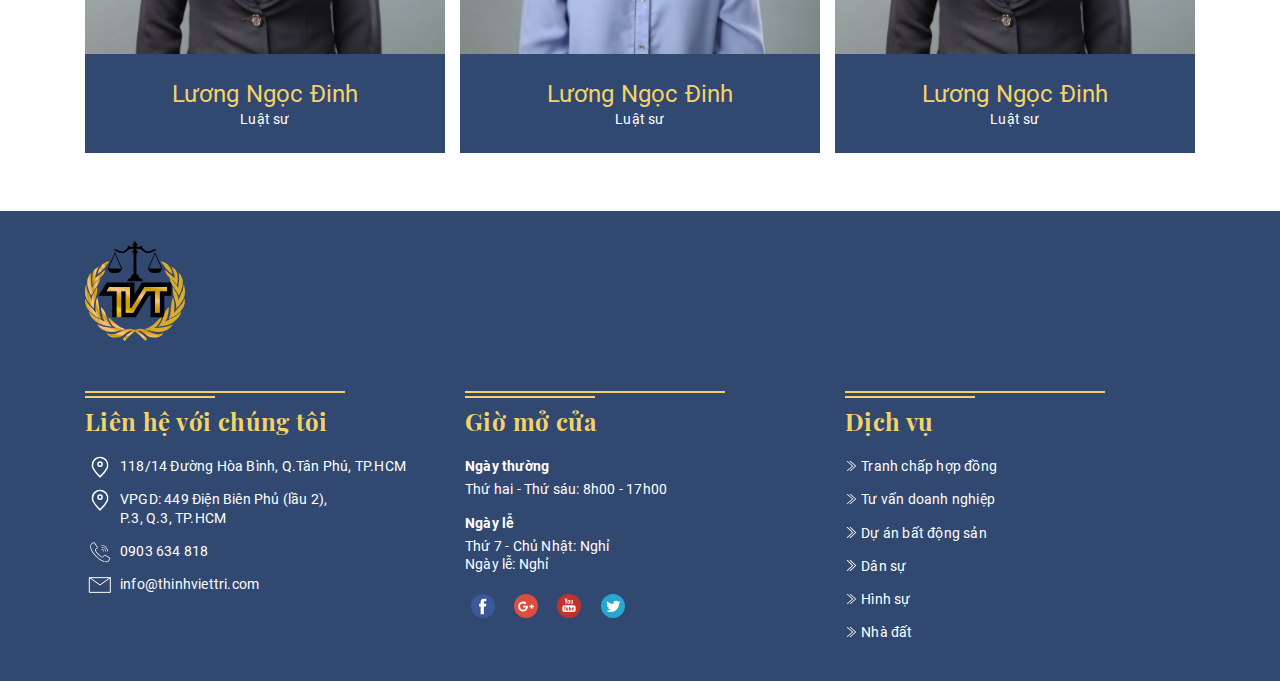
<file: layouts/thanh-vien.html>
<!DOCTYPE html>
<html lang="en">
<head>
    <meta charset="UTF-8">
    <meta name="viewport" content="width=device-width, initial-scale=1.0">
    <title> Thành viên  </title>
    <link rel="stylesheet" href="../css/bootstrap.min.css">
    <link rel="stylesheet" href="https://cdnjs.cloudflare.com/ajax/libs/font-awesome/4.7.0/css/font-awesome.css">
    <link href="https://fonts.googleapis.com/css?family=Montserrat:300,400&amp;subset=vietnamese" rel="stylesheet">
    <link rel="stylesheet" href="../css/owl.carousel.min.css">
    <link rel="stylesheet" href="../css/owl.theme.default.min.css">
    <link rel="stylesheet" href="../css/style.css">
</head>
<body>
<header id="header">
    <div class="container">
        <nav>
            <div class="logo">
                <a class="d-inline-block" href="/"><img src="../images/logo.svg" alt=""></a>
            </div>
            <div class="wrapper">
                <ul class="menu">
                    <li><a href="/">TRANG CHỦ</a></li>
                    <li><a href="../layouts/gioi-thieu.html">GIỚI THIỆU</a></li>
                    <li><a href="../layouts/dich-vu.html">DỊCH VỤ</a></li>
                    <li><a href="../layouts/van-ban-phap-luat.html">VĂN BẢN PHÁP LUẬT</a></li>
                    <li><a href="../layouts/bieu-mau.html">BIỂU MẪU</a></li>
                    <li><a href="../layouts/tin-tuc.html">TIN TỨC</a></li>
                    <li><a href="../layouts/tuyen-dung.html">TUYỂN DỤNG</a></li>
                    <li><a  href="../layouts/lien-he.html">LIÊN HỆ</a></li>
                </ul>
                <ul class="search-languages">
                    <li>
                        <svg class="d-none d-lg-inline-block" xmlns="http://www.w3.org/2000/svg" width="35" height="35" viewBox="0 0 35 35">
                            <g id="search" transform="translate(-718 -237)">
                                <g id="search-2" data-name="search" transform="translate(725.09 244.439)">
                                    <path id="Path_13" data-name="Path 13" d="M14.637,22.774a7.989,7.989,0,0,0,5.2-1.894l6.315,6.315a.74.74,0,0,0,1.046,0,.74.74,0,0,0,0-1.046l-6.315-6.315a8.124,8.124,0,1,0-6.242,2.941Zm0-14.794a6.657,6.657,0,1,1-6.657,6.657A6.664,6.664,0,0,1,14.637,7.979Z" transform="translate(-6.5 -6.5)" fill="#314870"/>
                                </g>
                                <rect id="Rectangle_6" data-name="Rectangle 6" width="35" height="35" transform="translate(718 237)" fill="none"/>
                            </g>
                        </svg>
                        <form action="">
                            <input type="text" placeholder="Tìm kiếm ">
                        </form>
                    </li>
                    <li>
                        <select name="languages" id="languages">
                            <option value="VN">VN</option>
                            <option value="EN">EN</option>
                        </select>
                        <i class="fa fa-chevron-down" aria-hidden="true"></i>
                    </li>
                </ul>
            </div>
            <div class="wrapper-control-mobile d-lg-none">
                <img src="../images/search-1.svg" alt="">
                <div class="control__menu">
                    <span class="line line--first"></span>
                    <span class="line line--second"></span>
                    <span class="line line--third"></span>
                </div>
            </div>
        </nav>
    </div>
</header>
<main id="thanh-vien">
    <section id="info-member">
        <div class="container">
            <div class="row">
                <div class="col-lg-4">
                    <img class="img-fluid w-100" src="../images/chidinh.png" alt="">
                </div>
                <div class="col-lg-8">
                    <div class="content">
                        <h2>Lương Ngọc Đinh</h2>
                        <h6>Giám đốc, Luật sư điều hành và sáng lập</h6>
                        <ul>
                            <li>
                                <span>Chuyên môn</span>: Tư vấn dân sự, đất đai, xây dựng, lao động, hôn nhân gia đình, tranh tụng tại Tòa…
                            </li>
                            <li>
                                <span>Ngoại ngữ</span>:  Tiếng Anh, tiếng Hoa.
                            </li>
                            <li>
                                <span>Thành viên</span>: Đoàn Luật sư Tp. HCM.
                            </li>
                            <li>
                                <span>Trình độ học vấn</span>: Cử nhân luật Đại học Luật TPHCM.
                            </li>
                        </ul>
                    </div>
                </div>
            </div>
        </div>
    </section>
    <section id="experience">
        <div class="container">
            <div class="row">
                <div class="col-xl-8 offset-xl-2">
                    <h2 class="title-section">KINH NGHIỆM</h2>
                    <p>Kinh nghiệm: Trước khi thành lập Công ty Luật Thịnh Việt Trí, Luật sư Ngọc Đinh là Giám đốc pháp chế của các Tập đoàn Bất động sản. Luật sư Ngọc Đinh phụ trách công việc lập các hồ sơ dự án để xin thuê đất, giao đất, xin cấp phép xây dựng các công trình, tòa nhà cao ốc văn phòng, chung cư và nhiều dự án bất động sản khác. Tư vấn về các chính sách đất đai, hợp đồng mua bán nhà, đặt cọc, hợp đồng vay tài sản, xử lý tài sản thế chấp, Thu hồi nợ theo đề nghị của các ngân hàng Eximbank, VID Pubic,…… Tư vấn các thủ tục khai nhận di sản thừa kế, hoàn công nhà, tham gia tranh tụng tại Tòa án (Dân sự, Hình Sự, Hôn nhân gia đình……). Tư vấn cho Ban lãnh đạo Công ty về việc bồi thường, giải tỏa mặt bằng để xây dựng dự án; Liên lạc và làm việc với các Cơ quan Nhà nước để xin phê duyệt chủ trương đầu tư dự án, cấp giấy phép quy hoạch, xin cấp hơn 2000 giấy chủ quyền cho khách hàng cá nhân và các dự án chung cư, nhà liên kế, biệt thự; giải quyết thắc mắc, khiếu nại của khách hàng về xây dựng, giấy tờ pháp lý…</p>
                    <p>Với hơn 13 năm kinh nghiệm, Luật sư Ngọc Đinh đã có thâm niên kinh nghiệm giải quyết  hàng nghìn vụ án tranh chấp trong các vụ án về dân sự, hôn nhân gia đình, thừa kế, tranh đất đai.
                        Luật sư Ngọc Đinh còn đại diện cho khách hàng tham tranh tụng các vụ kiện về Dân sự, đất đai, xây dựng, doanh nghiệp tại các Tòa án, giúp cho các khách hàng của Luật Thịnh Việt Trí giải quyết các khó khăn về pháp lý của mình.</p>
                </div>
            </div>

        </div>
    </section>
    <section id="our-laws">
        <div class="container">
            <h2 class="title-section">CÁC THÀNH VIÊN KHÁC</h2>
            <div class="slider">
                <div class="owl-carousel">
                    <div class="item">
                        <div class="box">
                            <div class="img-wrapper">
                                <img class="icon-search" src="../images/search-1.svg" alt="">
                                <img class="img" src="../images/thanhvien-1.jpg" alt="">
                            </div>
                            <div class="info">
                                <p class="name">Lương Ngọc Đinh</p>
                                <p class="position">Luật sư</p>
                            </div>
                            <a href="#"></a>
                        </div>
                    </div>
                    <div class="item">
                        <div class="box">
                            <div class="img-wrapper">
                                <img class="icon-search" src="../images/search-1.svg" alt="">
                                <img class="img" src="../images/thanhvien-2.jpg" alt="">
                            </div>
                            <div class="info">
                                <p class="name">Lương Ngọc Đinh</p>
                                <p class="position">Luật sư</p>
                            </div>
                            <a href="#"></a>
                        </div>
                    </div>
                    <div class="item">
                        <div class="box">
                            <div class="img-wrapper">
                                <img class="icon-search" src="../images/search-1.svg" alt="">
                                <img class="img" src="../images/thanhvien-1.jpg" alt="">
                            </div>
                            <div class="info">
                                <p class="name">Lương Ngọc Đinh</p>
                                <p class="position">Luật sư</p>
                            </div>
                            <a href="#"></a>
                        </div>
                    </div>
                    <div class="item">
                        <div class="box">
                            <div class="img-wrapper">
                                <img class="icon-search" src="../images/search-1.svg" alt="">
                                <img class="img" src="../images/thanhvien-2.jpg" alt="">
                            </div>
                            <div class="info">
                                <p class="name">Lương Ngọc Đinh</p>
                                <p class="position">Luật sư</p>
                            </div>
                            <a href="#"></a>
                        </div>
                    </div>
                    <div class="item">
                        <div class="box">
                            <div class="img-wrapper">
                                <img class="icon-search" src="../images/search-1.svg" alt="">
                                <img class="img" src="../images/thanhvien-1.jpg" alt="">
                            </div>
                            <div class="info">
                                <p class="name">Lương Ngọc Đinh</p>
                                <p class="position">Luật sư</p>
                            </div>
                            <a href="#"></a>
                        </div>
                    </div>
                    <div class="item">
                        <div class="box">
                            <div class="img-wrapper">
                                <img class="icon-search" src="../images/search-1.svg" alt="">
                                <img class="img" src="../images/thanhvien-2.jpg" alt="">
                            </div>
                            <div class="info">
                                <p class="name">Lương Ngọc Đinh</p>
                                <p class="position">Luật sư</p>
                            </div>
                            <a href="#"></a>
                        </div>
                    </div>
                </div>
            </div>
        </div>
    </section>
</main>
<footer id="footer">
    <div class="container">
        <div class="logo">
            <a href="/"><img src="../images/logo.svg" alt=""></a>
        </div>
        <div class="row">
            <div class="col-lg-4 col-sm-6">
                <div class="content contact-col">
                    <h3>Liên hệ với chúng tôi</h3>
                    <ul>
                        <li>
                            <a href="https://goo.gl/maps/U1qvWpd91Gs" target="_blank">
                                <img src="../images/vi-tri.svg" alt="">
                                118/14 Đường Hòa Bình, Q.Tân Phú, TP.HCM
                            </a>
                        </li>
                        <li>
                            <a href="https://goo.gl/maps/f84wp9pwtU72" target="_blank">
                                <img src="../images/vi-tri.svg" alt="">
                                VPGD: 449 Điện Biên Phủ (lầu 2), <br class="d-none d-lg-inline-block">
                                P.3, Q.3, TP.HCM
                            </a>
                        </li>
                        <li>
                            <a href="tel:0903634818">
                                <img src="../images/dienthoai.svg" alt="">
                                0903 634 818
                            </a>
                        </li>
                        <li>
                            <a href="mailto:info@thinhviettri.com">
                                <img src="../images/Email.svg" alt="">
                                info@thinhviettri.com
                            </a>
                        </li>
                    </ul>
                </div>
            </div>
            <div class="col-lg-4 col-sm-6">
                <div class="content schedule-working-col">
                    <h3>Giờ mở cửa</h3>
                    <ul>
                        <li>
                            <span>Ngày thường</span>
                            <p>Thứ hai - Thứ sáu: 8h00 - 17h00</p>
                        </li>
                        <li>
                            <span>Ngày lễ</span>
                            <p>Thứ 7 - Chủ Nhật: Nghỉ</p>
                            <p>Ngày lễ: Nghỉ</p>
                        </li>
                    </ul>
                    <div class="social">
                        <a href="https://www.facebook.com/Thinh-Viet-Tri-Law-Firm-722417308099615/" target="_blank"><img src="../images/fb.svg" alt=""></a>
                        <a href="#" target="_blank"><img src="../images/google.svg" alt=""></a>
                        <a href="#" target="_blank"><img src="../images/youtube.svg" alt=""></a>
                        <a href="#" target="_blank"><img src="../images/Twiter.svg" alt=""></a>
                    </div>
                </div>
            </div>
            <div class="col-lg-4 col-sm-6">
                <div class="content service-col">
                    <h3>Dịch vụ </h3>
                    <ul>
                        <li>
                            <a href="#">Tranh chấp hợp đồng</a>
                        </li>
                        <li>
                            <a href="#">Tư vấn doanh nghiệp</a>
                        </li>
                        <li>
                            <a href="#">Dự án bất động sản</a>
                        </li>
                        <li>
                            <a href="#">Dân sự</a>
                        </li>
                        <li>
                            <a href="#">Hình sự</a>
                        </li>
                        <li>
                            <a href="#">Nhà đất</a>
                        </li>
                    </ul>
                </div>
            </div>
        </div>
    </div>
</footer>
<script src="../js/jquery-3.3.1.min.js"></script>
<script src="../js/bootstrap.min.js"></script>
<script src="../js/owl.carousel.min.js"></script>
<script src="../js/main.js"></script>
<script>
    $(document).ready(function(){
        $('#our-laws .owl-carousel').owlCarousel({
            loop:true,
            margin:15,
            responsiveClass:true,
            nav:true,
            responsive:{
                0:{
                    items:1
                },
                992:{
                    items:3
                }
            }
        })
    });
</script>
</body>
</html>
</file>
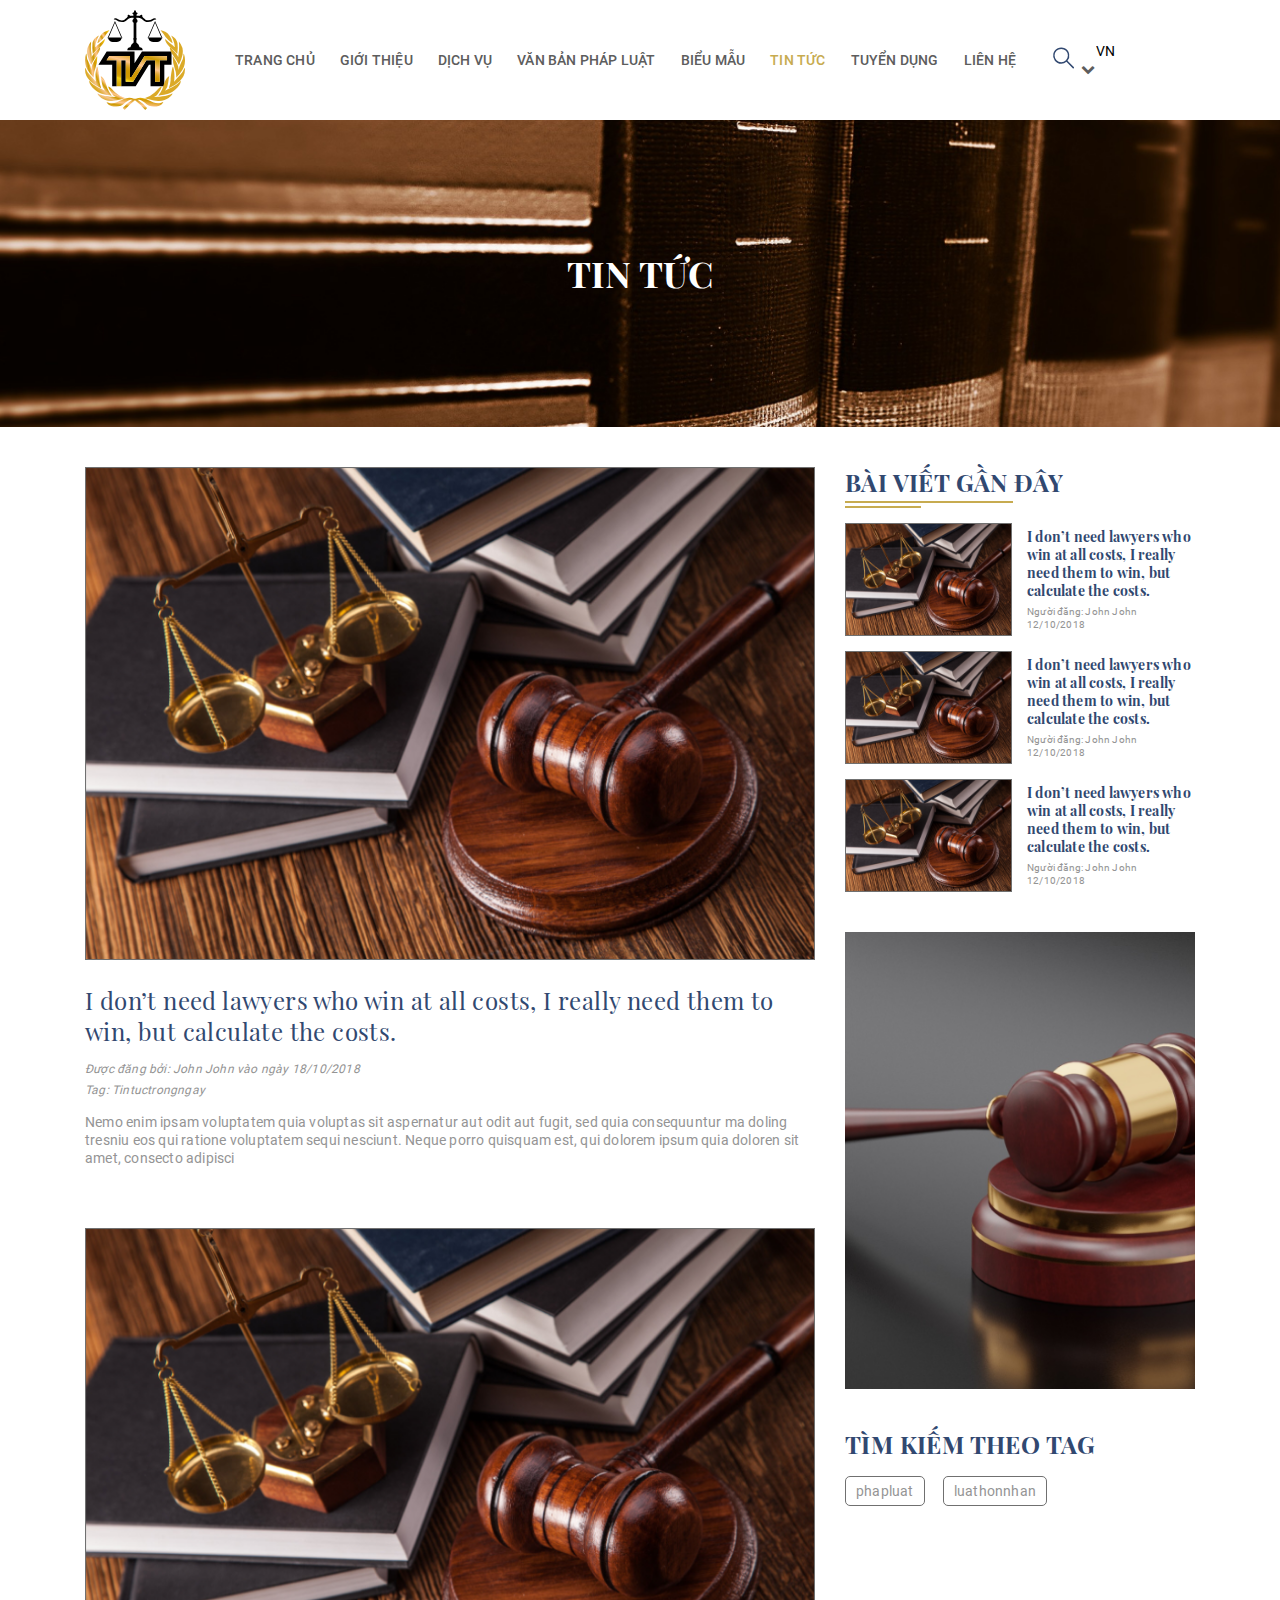
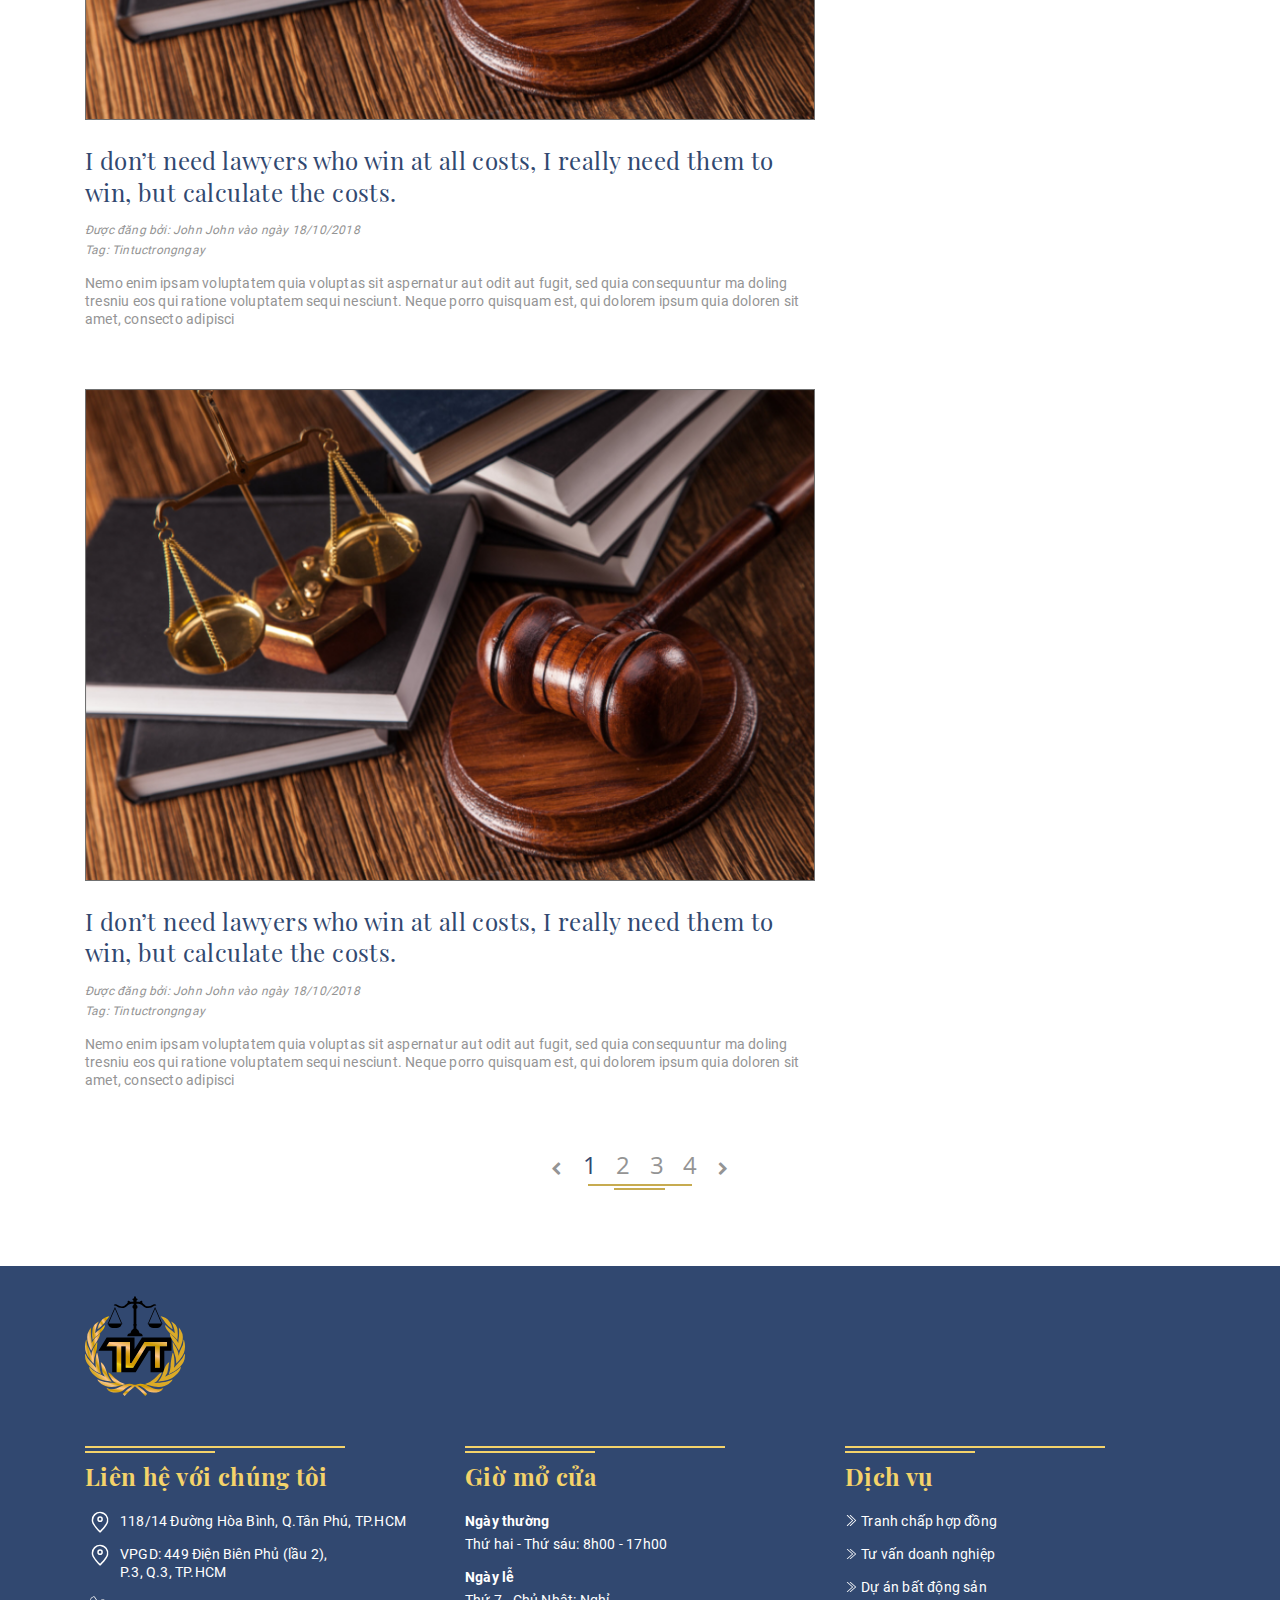
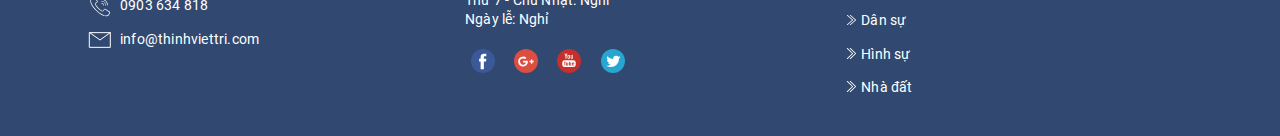
<file: layouts/tin-tuc.html>
<!DOCTYPE html>
<html lang="en">
<head>
    <meta charset="UTF-8">
    <meta name="viewport" content="width=device-width, initial-scale=1.0">
    <title> Tin tức   </title>
    <link rel="stylesheet" href="../css/bootstrap.min.css">
    <link rel="stylesheet" href="https://cdnjs.cloudflare.com/ajax/libs/font-awesome/4.7.0/css/font-awesome.css">
    <link href="https://fonts.googleapis.com/css?family=Montserrat:300,400&amp;subset=vietnamese" rel="stylesheet">
    <link href="https://fonts.googleapis.com/css?family=Open+Sans" rel="stylesheet">
    <link rel="stylesheet" href="../css/owl.carousel.min.css">
    <link rel="stylesheet" href="../css/owl.theme.default.min.css">
    <link rel="stylesheet" href="../css/style.css">
</head>
<body>
<header id="header">
    <div class="container">
        <nav>
            <div class="logo">
                <a class="d-inline-block" href="/"><img src="../images/logo.svg" alt=""></a>
            </div>
            <div class="wrapper">
                <ul class="menu">
                    <li><a href="/">TRANG CHỦ</a></li>
                    <li><a href="../layouts/gioi-thieu.html">GIỚI THIỆU</a></li>
                    <li><a href="../layouts/dich-vu.html">DỊCH VỤ</a></li>
                    <li><a href="../layouts/van-ban-phap-luat.html">VĂN BẢN PHÁP LUẬT</a></li>
                    <li><a href="../layouts/bieu-mau.html">BIỂU MẪU</a></li>
                    <li><a class="active" href="../layouts/tin-tuc.html">TIN TỨC</a></li>
                    <li><a href="../layouts/tuyen-dung.html">TUYỂN DỤNG</a></li>
                    <li><a href="../layouts/lien-he.html">LIÊN HỆ</a></li>
                </ul>
                <ul class="search-languages">
                    <li>
                        <svg class="d-none d-lg-inline-block" xmlns="http://www.w3.org/2000/svg" width="35" height="35" viewBox="0 0 35 35">
                            <g id="search" transform="translate(-718 -237)">
                                <g id="search-2" data-name="search" transform="translate(725.09 244.439)">
                                    <path id="Path_13" data-name="Path 13" d="M14.637,22.774a7.989,7.989,0,0,0,5.2-1.894l6.315,6.315a.74.74,0,0,0,1.046,0,.74.74,0,0,0,0-1.046l-6.315-6.315a8.124,8.124,0,1,0-6.242,2.941Zm0-14.794a6.657,6.657,0,1,1-6.657,6.657A6.664,6.664,0,0,1,14.637,7.979Z" transform="translate(-6.5 -6.5)" fill="#314870"/>
                                </g>
                                <rect id="Rectangle_6" data-name="Rectangle 6" width="35" height="35" transform="translate(718 237)" fill="none"/>
                            </g>
                        </svg>
                        <form action="">
                            <input type="text" placeholder="Tìm kiếm ">
                        </form>
                    </li>
                    <li>
                        <select name="languages" id="languages">
                            <option value="VN">VN</option>
                            <option value="EN">EN</option>
                        </select>
                        <i class="fa fa-chevron-down" aria-hidden="true"></i>
                    </li>
                </ul>
            </div>
            <div class="wrapper-control-mobile d-lg-none">
                <img src="../images/search-1.svg" alt="">
                <div class="control__menu">
                    <span class="line line--first"></span>
                    <span class="line line--second"></span>
                    <span class="line line--third"></span>
                </div>
            </div>
        </nav>
    </div>
</header>
<main id="tin-tuc" class="post-page">
    <section id="banner-page" style="background-image: url('../images/banner_cac_trang.png')">
        <div class="container">
            <h1 class="text-center">TIN TỨC</h1>
        </div>
    </section>
    <section id="main-content">
        <div class="container">
            <div class="row">
                <div class="col-xl-8 col-lg-7">
                    <div class="post-item">
                        <img class="img-fluid w-100" src="../images/tintuc_hinhlon.png" alt="">
                        <a class="title-post" href="../layouts/chi-tiet-tin-tuc.html">I don’t need lawyers who win at all costs, I really need them to win, but calculate the costs.</a>
                        <h6>
                            Được đăng bởi: John John vào ngày 18/10/2018 <br>
                            <span>Tag: Tintuctrongngay</span>
                        </h6>
                        <p>Nemo enim ipsam voluptatem quia voluptas sit aspernatur aut odit aut fugit, sed quia consequuntur ma doling tresniu eos qui ratione voluptatem sequi nesciunt. Neque porro quisquam est, qui dolorem ipsum quia doloren sit amet, consecto adipisci</p>
                    </div>
                    <div class="post-item">
                        <img class="img-fluid w-100" src="../images/tintuc_hinhlon.png" alt="">
                        <a class="title-post" href="../layouts/chi-tiet-tin-tuc.html">I don’t need lawyers who win at all costs, I really need them to win, but calculate the costs.</a>
                        <h6>
                            Được đăng bởi: John John vào ngày 18/10/2018 <br>
                            <span>Tag: Tintuctrongngay</span>
                        </h6>
                        <p>Nemo enim ipsam voluptatem quia voluptas sit aspernatur aut odit aut fugit, sed quia consequuntur ma doling tresniu eos qui ratione voluptatem sequi nesciunt. Neque porro quisquam est, qui dolorem ipsum quia doloren sit amet, consecto adipisci</p>
                    </div>
                    <div class="post-item">
                        <img class="img-fluid w-100" src="../images/tintuc_hinhlon.png" alt="">
                        <a class="title-post" href="../layouts/chi-tiet-tin-tuc.html">I don’t need lawyers who win at all costs, I really need them to win, but calculate the costs.</a>
                        <h6>
                            Được đăng bởi: John John vào ngày 18/10/2018 <br>
                            <span>Tag: Tintuctrongngay</span>
                        </h6>
                        <p>Nemo enim ipsam voluptatem quia voluptas sit aspernatur aut odit aut fugit, sed quia consequuntur ma doling tresniu eos qui ratione voluptatem sequi nesciunt. Neque porro quisquam est, qui dolorem ipsum quia doloren sit amet, consecto adipisci</p>
                    </div>
                    <div class="pagination-line text-center d-lg-none">
                        <a class="d-inline-block arr-left" href="#"><i class="fa fa-chevron-left" aria-hidden="true"></i></a>
                        <ul>
                            <li><a class="active" href="#">1</a></li>
                            <li><a href="#">2</a></li>
                            <li><a href="#">3</a></li>
                            <li><a href="#">4</a></li>
                        </ul>
                        <a class="d-inline-block arr-right" href="#"><i class="fa fa-chevron-right" aria-hidden="true"></i></a>
                    </div>
                </div>
                <div class="col-xl-4 col-lg-5">
                    <div class="news-post">
                        <h3>BÀI VIẾT GẦN ĐÂY</h3>
                        <ul class="list-new-post">
                            <li>
                                <img src="../images/tintuc_hinhnho.png" alt="">
                                <div class="info">
                                    <h4>I don’t need lawyers who win at all costs, I really need them to win, but calculate the costs.</h4>
                                    <h6>Người đăng: John John <br>
                                        12/10/2018
                                    </h6>
                                </div>
                                <a href="../layouts/chi-tiet-tin-tuc.html"></a>
                            </li>
                            <li>
                                <img src="../images/tintuc_hinhnho.png" alt="">
                                <div class="info">
                                    <h4>I don’t need lawyers who win at all costs, I really need them to win, but calculate the costs.</h4>
                                    <h6>Người đăng: John John <br>
                                        12/10/2018
                                    </h6>
                                </div>
                                <a href="../layouts/chi-tiet-tin-tuc.html"></a>
                            </li>
                            <li>
                                <img src="../images/tintuc_hinhnho.png" alt="">
                                <div class="info">
                                    <h4>I don’t need lawyers who win at all costs, I really need them to win, but calculate the costs.</h4>
                                    <h6>Người đăng: John John <br>
                                        12/10/2018
                                    </h6>
                                </div>
                                <a href="../layouts/chi-tiet-tin-tuc.html"></a>
                            </li>
                        </ul>
                    </div>
                    <div class="tag-area">
                        <img class="img-fluid" src="../images/bannerdichvu.png" alt="">
                        <h3>TÌM KIẾM THEO TAG</h3>
                        <ul class="list-tag">
                            <li><a href="#">phapluat</a></li>
                            <li><a href="#">luathonnhan</a></li>
                        </ul>
                    </div>
                </div>
            </div>
            <div class="pagination-line text-center d-none d-lg-block">
                <a class="d-inline-block arr-left" href="#"><i class="fa fa-chevron-left" aria-hidden="true"></i></a>
                <ul>
                    <li><a class="active" href="#">1</a></li>
                    <li><a href="#">2</a></li>
                    <li><a href="#">3</a></li>
                    <li><a href="#">4</a></li>
                </ul>
                <a class="d-inline-block arr-right" href="#"><i class="fa fa-chevron-right" aria-hidden="true"></i></a>
            </div>
        </div>
    </section>
</main>
<footer id="footer">
    <div class="container">
        <div class="logo">
            <a href="/"><img src="../images/logo.svg" alt=""></a>
        </div>
        <div class="row">
            <div class="col-lg-4 col-sm-6">
                <div class="content contact-col">
                    <h3>Liên hệ với chúng tôi</h3>
                    <ul>
                        <li>
                            <a href="https://goo.gl/maps/U1qvWpd91Gs" target="_blank">
                                <img src="../images/vi-tri.svg" alt="">
                                118/14 Đường Hòa Bình, Q.Tân Phú, TP.HCM
                            </a>
                        </li>
                        <li>
                            <a href="https://goo.gl/maps/f84wp9pwtU72" target="_blank">
                                <img src="../images/vi-tri.svg" alt="">
                                VPGD: 449 Điện Biên Phủ (lầu 2), <br class="d-none d-lg-inline-block">
                                P.3, Q.3, TP.HCM
                            </a>
                        </li>
                        <li>
                            <a href="tel:0903634818">
                                <img src="../images/dienthoai.svg" alt="">
                                0903 634 818
                            </a>
                        </li>
                        <li>
                            <a href="mailto:info@thinhviettri.com">
                                <img src="../images/Email.svg" alt="">
                                info@thinhviettri.com
                            </a>
                        </li>
                    </ul>
                </div>
            </div>
            <div class="col-lg-4 col-sm-6">
                <div class="content schedule-working-col">
                    <h3>Giờ mở cửa</h3>
                    <ul>
                        <li>
                            <span>Ngày thường</span>
                            <p>Thứ hai - Thứ sáu: 8h00 - 17h00</p>
                        </li>
                        <li>
                            <span>Ngày lễ</span>
                            <p>Thứ 7 - Chủ Nhật: Nghỉ</p>
                            <p>Ngày lễ: Nghỉ</p>
                        </li>
                    </ul>
                    <div class="social">
                        <a href="https://www.facebook.com/Thinh-Viet-Tri-Law-Firm-722417308099615/" target="_blank"><img src="../images/fb.svg" alt=""></a>
                        <a href="#" target="_blank"><img src="../images/google.svg" alt=""></a>
                        <a href="#" target="_blank"><img src="../images/youtube.svg" alt=""></a>
                        <a href="#" target="_blank"><img src="../images/Twiter.svg" alt=""></a>
                    </div>
                </div>
            </div>
            <div class="col-lg-4 col-sm-6">
                <div class="content service-col">
                    <h3>Dịch vụ </h3>
                    <ul>
                        <li>
                            <a href="#">Tranh chấp hợp đồng</a>
                        </li>
                        <li>
                            <a href="#">Tư vấn doanh nghiệp</a>
                        </li>
                        <li>
                            <a href="#">Dự án bất động sản</a>
                        </li>
                        <li>
                            <a href="#">Dân sự</a>
                        </li>
                        <li>
                            <a href="#">Hình sự</a>
                        </li>
                        <li>
                            <a href="#">Nhà đất</a>
                        </li>
                    </ul>
                </div>
            </div>
        </div>
    </div>
</footer>
<script src="../js/jquery-3.3.1.min.js"></script>
<script src="../js/bootstrap.min.js"></script>
<script src="../js/owl.carousel.min.js"></script>
<script src="../js/main.js"></script>
</body>
</html>
</file>
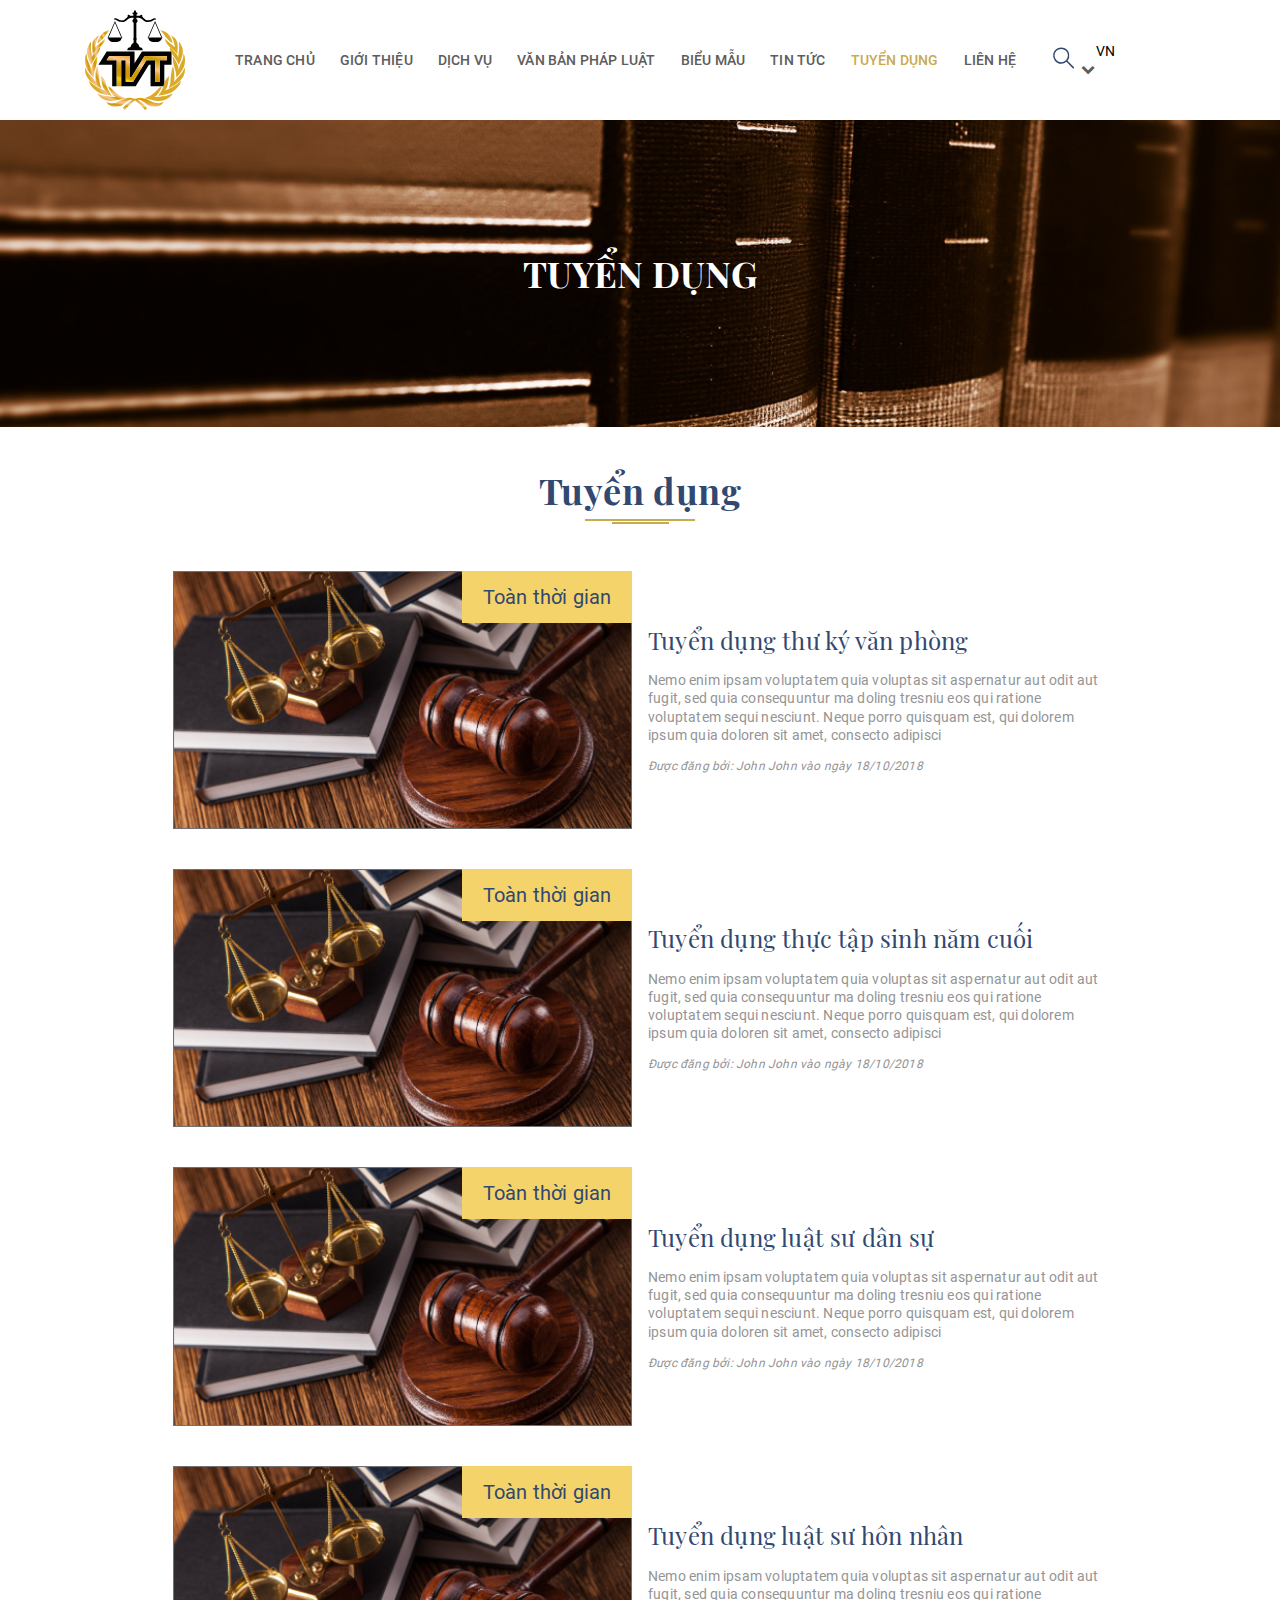
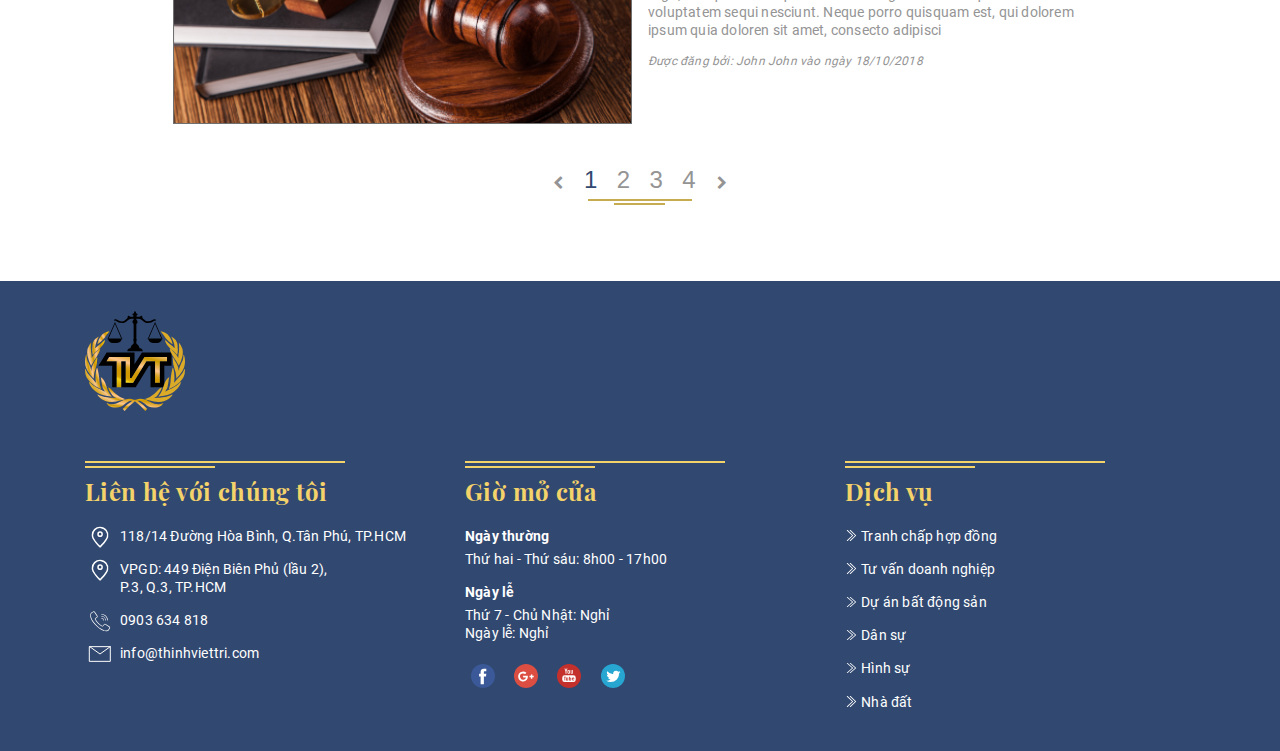
<file: layouts/tuyen-dung.html>
<!DOCTYPE html>
<html lang="en">
<head>
    <meta charset="UTF-8">
    <meta name="viewport" content="width=device-width, initial-scale=1.0">
    <title> Tuyển dụng  </title>
    <link rel="stylesheet" href="../css/bootstrap.min.css">
    <link rel="stylesheet" href="https://cdnjs.cloudflare.com/ajax/libs/font-awesome/4.7.0/css/font-awesome.css">
    <link href="https://fonts.googleapis.com/css?family=Montserrat:300,400&amp;subset=vietnamese" rel="stylesheet">
    <link rel="stylesheet" href="../css/owl.carousel.min.css">
    <link rel="stylesheet" href="../css/owl.theme.default.min.css">
    <link rel="stylesheet" href="../css/style.css">
</head>
<body>
<header id="header">
    <div class="container">
        <nav>
            <div class="logo">
                <a class="d-inline-block" href="/"><img src="../images/logo.svg" alt=""></a>
            </div>
            <div class="wrapper">
                <ul class="menu">
                    <li><a href="/">TRANG CHỦ</a></li>
                    <li><a href="../layouts/gioi-thieu.html">GIỚI THIỆU</a></li>
                    <li><a href="../layouts/dich-vu.html">DỊCH VỤ</a></li>
                    <li><a href="../layouts/van-ban-phap-luat.html">VĂN BẢN PHÁP LUẬT</a></li>
                    <li><a href="../layouts/bieu-mau.html">BIỂU MẪU</a></li>
                    <li><a href="../layouts/tin-tuc.html">TIN TỨC</a></li>
                    <li><a class="active" href="../layouts/tuyen-dung.html">TUYỂN DỤNG</a></li>
                    <li><a href="../layouts/lien-he.html">LIÊN HỆ</a></li>
                </ul>
                <ul class="search-languages">
                    <li>
                        <svg class="d-none d-lg-inline-block" xmlns="http://www.w3.org/2000/svg" width="35" height="35" viewBox="0 0 35 35">
                            <g id="search" transform="translate(-718 -237)">
                                <g id="search-2" data-name="search" transform="translate(725.09 244.439)">
                                    <path id="Path_13" data-name="Path 13" d="M14.637,22.774a7.989,7.989,0,0,0,5.2-1.894l6.315,6.315a.74.74,0,0,0,1.046,0,.74.74,0,0,0,0-1.046l-6.315-6.315a8.124,8.124,0,1,0-6.242,2.941Zm0-14.794a6.657,6.657,0,1,1-6.657,6.657A6.664,6.664,0,0,1,14.637,7.979Z" transform="translate(-6.5 -6.5)" fill="#314870"/>
                                </g>
                                <rect id="Rectangle_6" data-name="Rectangle 6" width="35" height="35" transform="translate(718 237)" fill="none"/>
                            </g>
                        </svg>
                        <form action="">
                            <input type="text" placeholder="Tìm kiếm ">
                        </form>
                    </li>
                    <li>
                        <select name="languages" id="languages">
                            <option value="VN">VN</option>
                            <option value="EN">EN</option>
                        </select>
                        <i class="fa fa-chevron-down" aria-hidden="true"></i>
                    </li>
                </ul>
            </div>
            <div class="wrapper-control-mobile d-lg-none">
                <img src="../images/search-1.svg" alt="">
                <div class="control__menu">
                    <span class="line line--first"></span>
                    <span class="line line--second"></span>
                    <span class="line line--third"></span>
                </div>
            </div>
        </nav>
    </div>
</header>
<main id="tuyen-dung">
    <section id="banner-page" style="background-image: url('../images/banner_cac_trang.png')">
        <div class="container">
            <h1 class="text-center">TUYỂN DỤNG</h1>
        </div>
    </section>
    <section id="main-content">
        <div class="container">
            <h2 class="title-section">Tuyển dụng</h2>
            <div class="row">
                <div class="col-xl-10 offset-xl-1 col-lg-12">
                    <div class="row item">
                        <div class="col-sm-6">
                            <div class="left-col">
                                <img class="img-fluid w-100" src="../images/tuyendung.png" alt="">
                                <div class="type-job">Toàn thời gian</div>
                            </div>
                        </div>
                        <div class="col-sm-6">
                            <div class="right-col">
                                <a href="../layouts/chi-tiet-tuyen-dung.html">Tuyển dụng thư ký văn phòng</a>
                                <p>Nemo enim ipsam voluptatem quia voluptas sit aspernatur aut odit aut fugit, sed quia consequuntur ma doling tresniu eos qui ratione voluptatem sequi nesciunt. Neque porro quisquam est, qui dolorem ipsum quia doloren sit amet, consecto adipisci</p>
                                <h6>Được đăng bởi: John John vào ngày 18/10/2018</h6>
                            </div>
                        </div>
                    </div>
                    <div class="row item">
                        <div class="col-sm-6">
                            <div class="left-col">
                                <img class="img-fluid w-100" src="../images/tuyendung.png" alt="">
                                <div class="type-job">Toàn thời gian</div>
                            </div>
                        </div>
                        <div class="col-sm-6">
                            <div class="right-col">
                                <a href="../layouts/chi-tiet-tuyen-dung.html">Tuyển dụng thực tập sinh năm cuối</a>
                                <p>Nemo enim ipsam voluptatem quia voluptas sit aspernatur aut odit aut fugit, sed quia consequuntur ma doling tresniu eos qui ratione voluptatem sequi nesciunt. Neque porro quisquam est, qui dolorem ipsum quia doloren sit amet, consecto adipisci</p>
                                <h6>Được đăng bởi: John John vào ngày 18/10/2018</h6>
                            </div>
                        </div>
                    </div>
                    <div class="row item">
                        <div class="col-sm-6">
                            <div class="left-col">
                                <img class="img-fluid w-100" src="../images/tuyendung.png" alt="">
                                <div class="type-job">Toàn thời gian</div>
                            </div>
                        </div>
                        <div class="col-sm-6">
                            <div class="right-col">
                                <a href="../layouts/chi-tiet-tuyen-dung.html">Tuyển dụng luật sư dân sự</a>
                                <p>Nemo enim ipsam voluptatem quia voluptas sit aspernatur aut odit aut fugit, sed quia consequuntur ma doling tresniu eos qui ratione voluptatem sequi nesciunt. Neque porro quisquam est, qui dolorem ipsum quia doloren sit amet, consecto adipisci</p>
                                <h6>Được đăng bởi: John John vào ngày 18/10/2018</h6>
                            </div>
                        </div>
                    </div>
                    <div class="row item">
                        <div class="col-sm-6">
                            <div class="left-col">
                                <img class="img-fluid w-100" src="../images/tuyendung.png" alt="">
                                <div class="type-job">Toàn thời gian</div>
                            </div>
                        </div>
                        <div class="col-sm-6">
                            <div class="right-col">
                                <a href="../layouts/chi-tiet-tuyen-dung.html">Tuyển dụng luật sư hôn nhân</a>
                                <p>Nemo enim ipsam voluptatem quia voluptas sit aspernatur aut odit aut fugit, sed quia consequuntur ma doling tresniu eos qui ratione voluptatem sequi nesciunt. Neque porro quisquam est, qui dolorem ipsum quia doloren sit amet, consecto adipisci</p>
                                <h6>Được đăng bởi: John John vào ngày 18/10/2018</h6>
                            </div>
                        </div>
                    </div>
                </div>
            </div>
            <div class="pagination-line text-center">
                <a class="d-inline-block arr-left" href="#"><i class="fa fa-chevron-left" aria-hidden="true"></i></a>
                <ul>
                    <li><a class="active" href="#">1</a></li>
                    <li><a href="#">2</a></li>
                    <li><a href="#">3</a></li>
                    <li><a href="#">4</a></li>
                </ul>
                <a class="d-inline-block arr-right" href="#"><i class="fa fa-chevron-right" aria-hidden="true"></i></a>
            </div>
        </div>
    </section>
</main>
<footer id="footer">
    <div class="container">
        <div class="logo">
            <a href="/"><img src="../images/logo.svg" alt=""></a>
        </div>
        <div class="row">
            <div class="col-lg-4 col-sm-6">
                <div class="content contact-col">
                    <h3>Liên hệ với chúng tôi</h3>
                    <ul>
                        <li>
                            <a href="https://goo.gl/maps/U1qvWpd91Gs" target="_blank">
                                <img src="../images/vi-tri.svg" alt="">
                                118/14 Đường Hòa Bình, Q.Tân Phú, TP.HCM
                            </a>
                        </li>
                        <li>
                            <a href="https://goo.gl/maps/f84wp9pwtU72" target="_blank">
                                <img src="../images/vi-tri.svg" alt="">
                                VPGD: 449 Điện Biên Phủ (lầu 2), <br class="d-none d-lg-inline-block">
                                P.3, Q.3, TP.HCM
                            </a>
                        </li>
                        <li>
                            <a href="tel:0903634818">
                                <img src="../images/dienthoai.svg" alt="">
                                0903 634 818
                            </a>
                        </li>
                        <li>
                            <a href="mailto:info@thinhviettri.com">
                                <img src="../images/Email.svg" alt="">
                                info@thinhviettri.com
                            </a>
                        </li>
                    </ul>
                </div>
            </div>
            <div class="col-lg-4 col-sm-6">
                <div class="content schedule-working-col">
                    <h3>Giờ mở cửa</h3>
                    <ul>
                        <li>
                            <span>Ngày thường</span>
                            <p>Thứ hai - Thứ sáu: 8h00 - 17h00</p>
                        </li>
                        <li>
                            <span>Ngày lễ</span>
                            <p>Thứ 7 - Chủ Nhật: Nghỉ</p>
                            <p>Ngày lễ: Nghỉ</p>
                        </li>
                    </ul>
                    <div class="social">
                        <a href="https://www.facebook.com/Thinh-Viet-Tri-Law-Firm-722417308099615/" target="_blank"><img src="../images/fb.svg" alt=""></a>
                        <a href="#" target="_blank"><img src="../images/google.svg" alt=""></a>
                        <a href="#" target="_blank"><img src="../images/youtube.svg" alt=""></a>
                        <a href="#" target="_blank"><img src="../images/Twiter.svg" alt=""></a>
                    </div>
                </div>
            </div>
            <div class="col-lg-4 col-sm-6">
                <div class="content service-col">
                    <h3>Dịch vụ </h3>
                    <ul>
                        <li>
                            <a href="#">Tranh chấp hợp đồng</a>
                        </li>
                        <li>
                            <a href="#">Tư vấn doanh nghiệp</a>
                        </li>
                        <li>
                            <a href="#">Dự án bất động sản</a>
                        </li>
                        <li>
                            <a href="#">Dân sự</a>
                        </li>
                        <li>
                            <a href="#">Hình sự</a>
                        </li>
                        <li>
                            <a href="#">Nhà đất</a>
                        </li>
                    </ul>
                </div>
            </div>
        </div>
    </div>
</footer>
<script src="../js/jquery-3.3.1.min.js"></script>
<script src="../js/bootstrap.min.js"></script>
<script src="../js/owl.carousel.min.js"></script>
<script src="../js/main.js"></script>
<script>
    $(document).ready(function(){
        $('#our-laws .owl-carousel').owlCarousel({
            loop:true,
            margin:15,
            responsiveClass:true,
            nav:true,
            responsive:{
                0:{
                    items:1
                },
                992:{
                    items:3
                }
            }
        })
    });
</script>
</body>
</html>
</file>
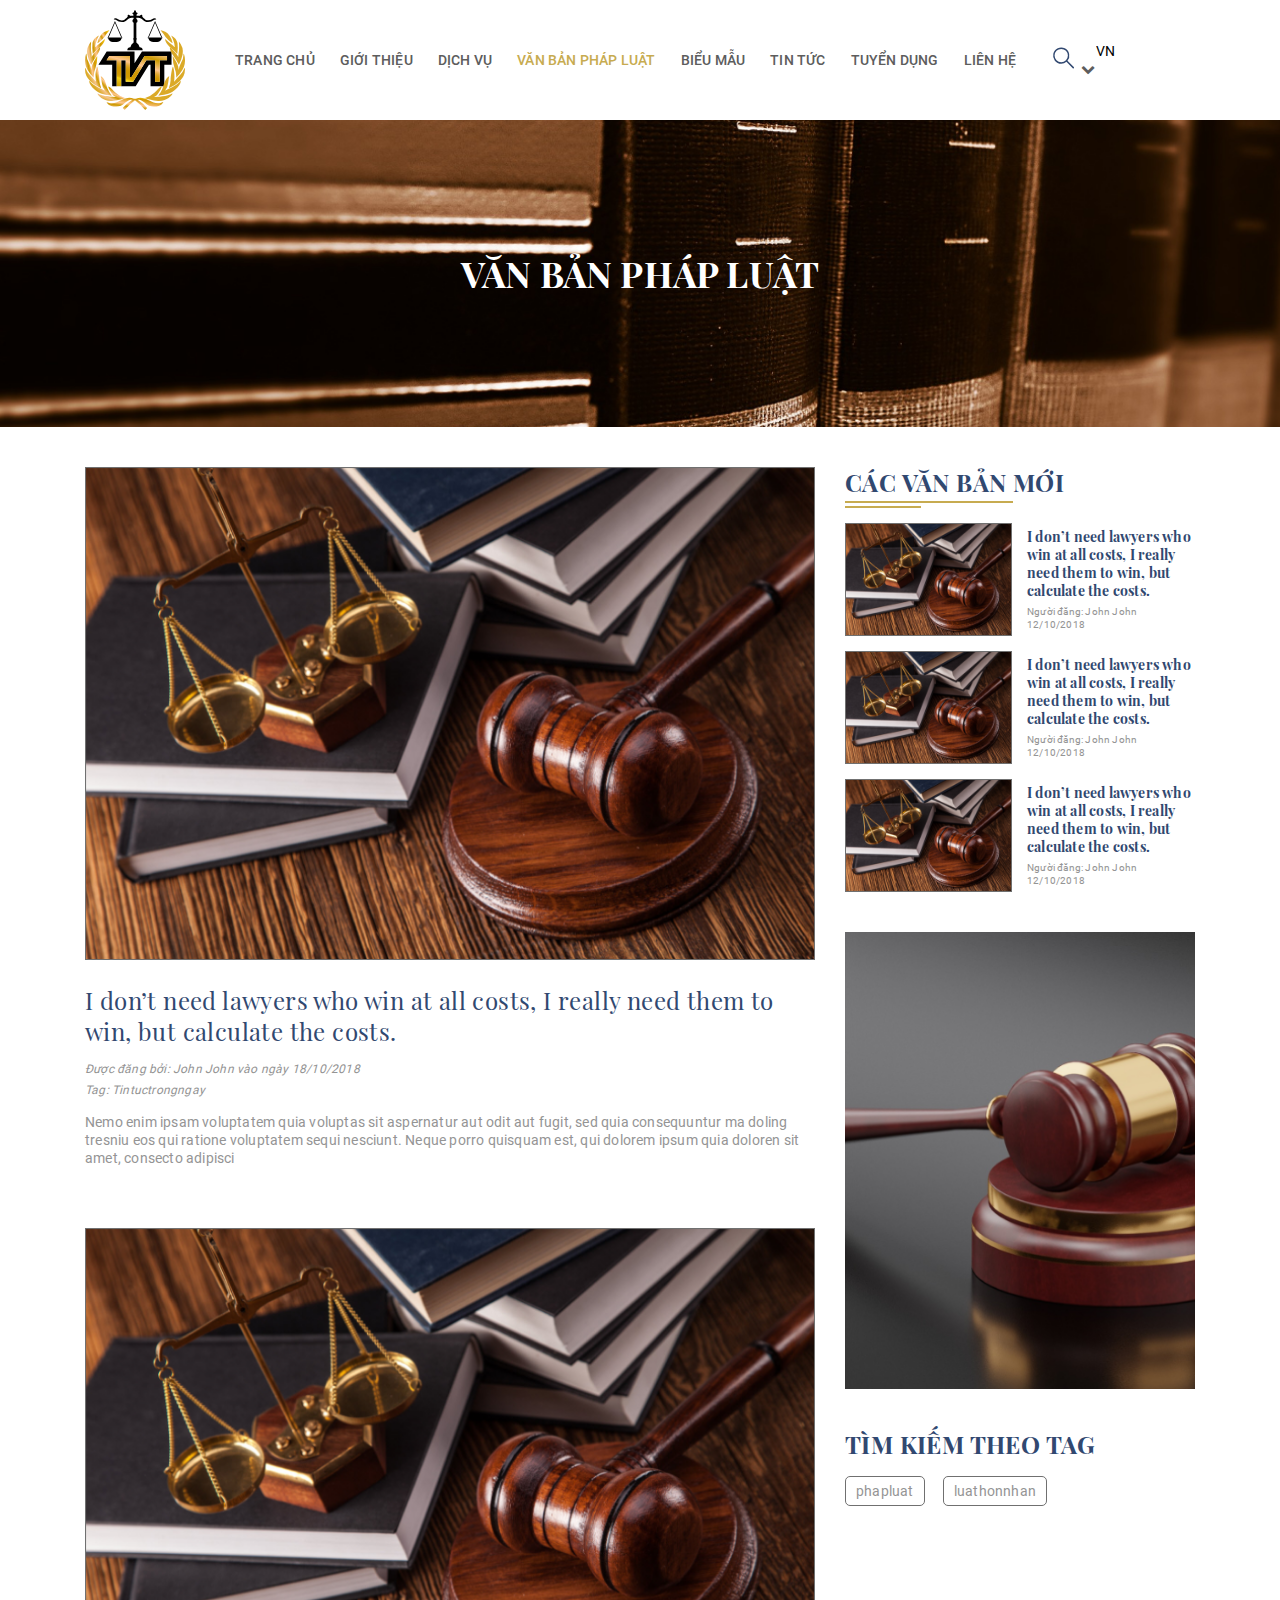
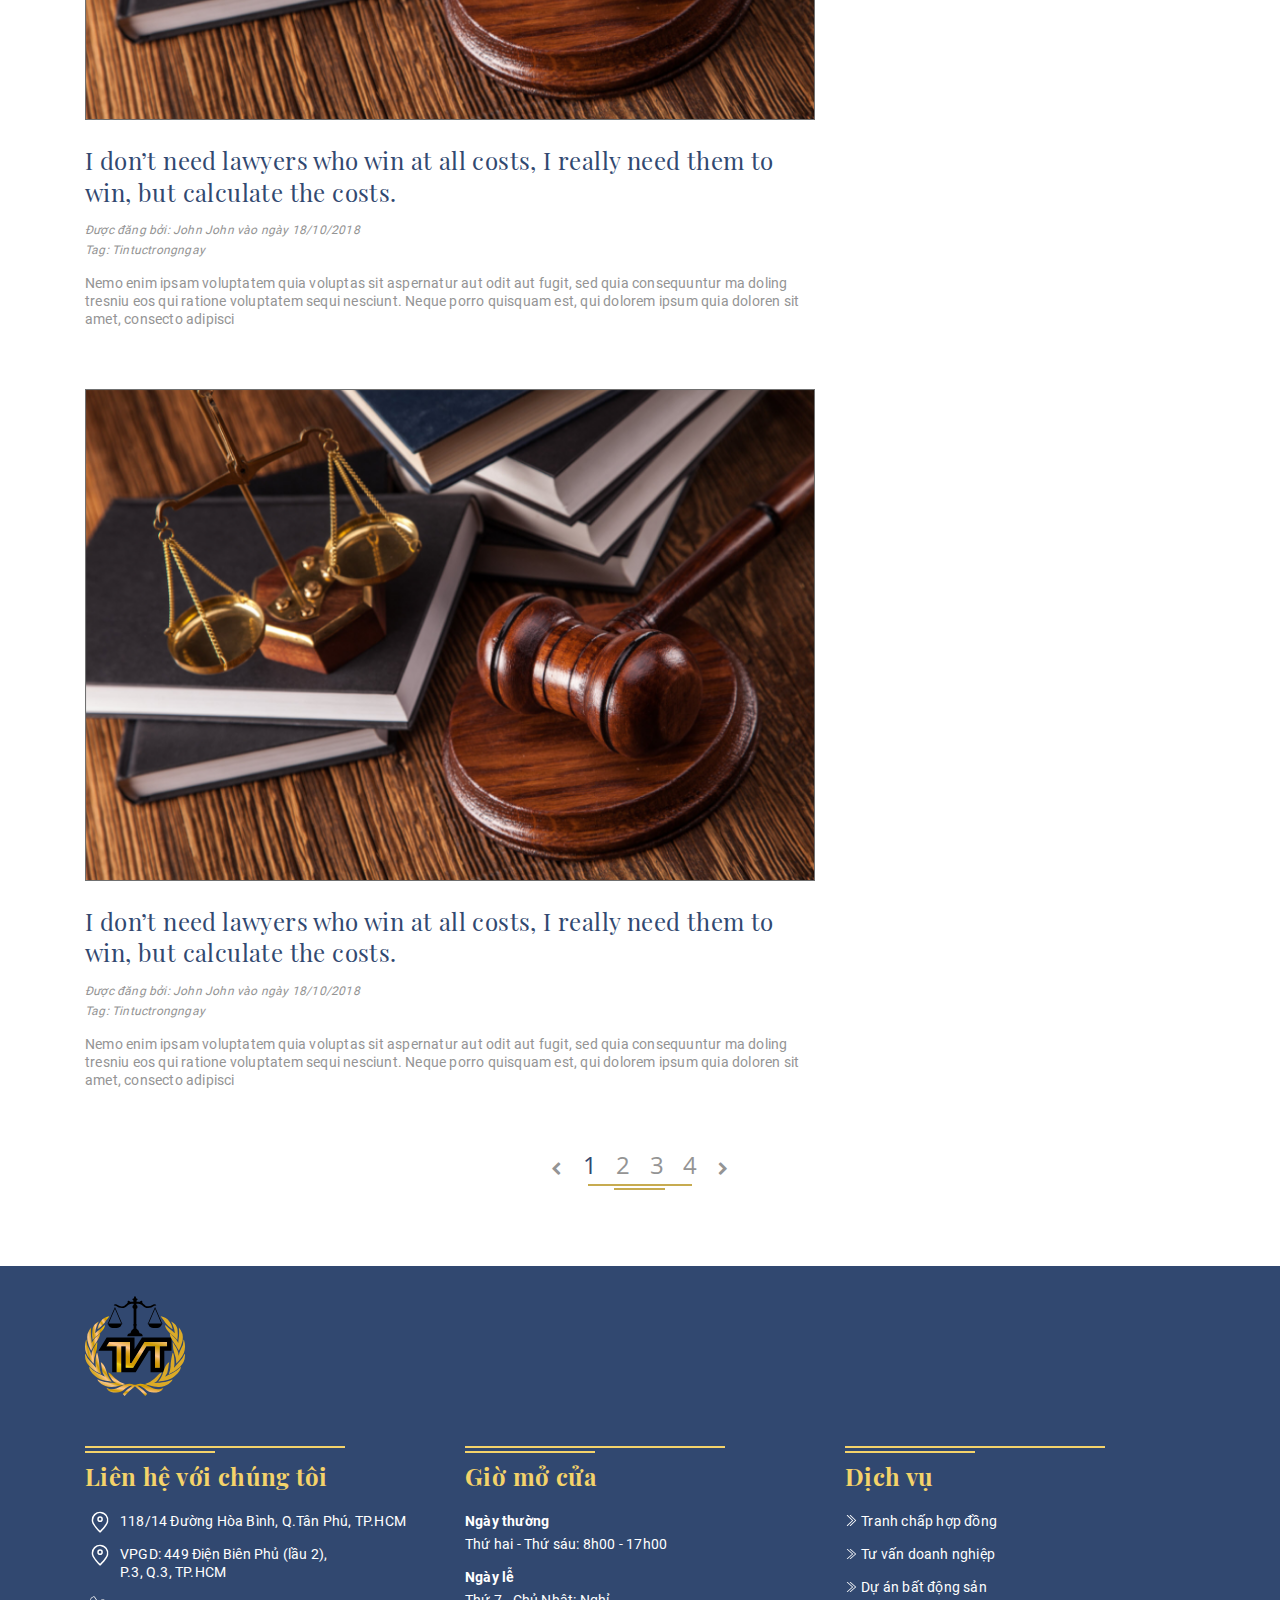
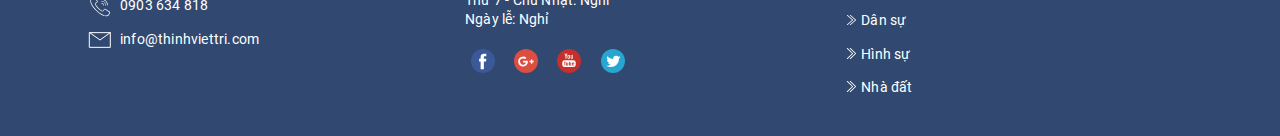
<file: layouts/van-ban-phap-luat.html>
<!DOCTYPE html>
<html lang="en">
<head>
    <meta charset="UTF-8">
    <meta name="viewport" content="width=device-width, initial-scale=1.0">
    <title> Văn bản pháp luật   </title>
    <link rel="stylesheet" href="../css/bootstrap.min.css">
    <link rel="stylesheet" href="https://cdnjs.cloudflare.com/ajax/libs/font-awesome/4.7.0/css/font-awesome.css">
    <link href="https://fonts.googleapis.com/css?family=Montserrat:300,400&amp;subset=vietnamese" rel="stylesheet">
    <link href="https://fonts.googleapis.com/css?family=Open+Sans" rel="stylesheet">
    <link rel="stylesheet" href="../css/owl.carousel.min.css">
    <link rel="stylesheet" href="../css/owl.theme.default.min.css">
    <link rel="stylesheet" href="../css/style.css">
</head>
<body>
<header id="header">
    <div class="container">
        <nav>
            <div class="logo">
                <a class="d-inline-block" href="/"><img src="../images/logo.svg" alt=""></a>
            </div>
            <div class="wrapper">
                <ul class="menu">
                    <li><a href="/">TRANG CHỦ</a></li>
                    <li><a href="../layouts/gioi-thieu.html">GIỚI THIỆU</a></li>
                    <li><a href="../layouts/dich-vu.html">DỊCH VỤ</a></li>
                    <li><a class="active" href="../layouts/van-ban-phap-luat.html">VĂN BẢN PHÁP LUẬT</a></li>
                    <li><a href="../layouts/bieu-mau.html">BIỂU MẪU</a></li>
                    <li><a href="../layouts/tin-tuc.html">TIN TỨC</a></li>
                    <li><a href="../layouts/tuyen-dung.html">TUYỂN DỤNG</a></li>
                    <li><a href="../layouts/lien-he.html">LIÊN HỆ</a></li>
                </ul>
                <ul class="search-languages">
                    <li>
                        <svg class="d-none d-lg-inline-block" xmlns="http://www.w3.org/2000/svg" width="35" height="35" viewBox="0 0 35 35">
                            <g id="search" transform="translate(-718 -237)">
                                <g id="search-2" data-name="search" transform="translate(725.09 244.439)">
                                    <path id="Path_13" data-name="Path 13" d="M14.637,22.774a7.989,7.989,0,0,0,5.2-1.894l6.315,6.315a.74.74,0,0,0,1.046,0,.74.74,0,0,0,0-1.046l-6.315-6.315a8.124,8.124,0,1,0-6.242,2.941Zm0-14.794a6.657,6.657,0,1,1-6.657,6.657A6.664,6.664,0,0,1,14.637,7.979Z" transform="translate(-6.5 -6.5)" fill="#314870"/>
                                </g>
                                <rect id="Rectangle_6" data-name="Rectangle 6" width="35" height="35" transform="translate(718 237)" fill="none"/>
                            </g>
                        </svg>
                        <form action="">
                            <input type="text" placeholder="Tìm kiếm ">
                        </form>
                    </li>
                    <li>
                        <select name="languages" id="languages">
                            <option value="VN">VN</option>
                            <option value="EN">EN</option>
                        </select>
                        <i class="fa fa-chevron-down" aria-hidden="true"></i>
                    </li>
                </ul>
            </div>
            <div class="wrapper-control-mobile d-lg-none">
                <img src="../images/search-1.svg" alt="">
                <div class="control__menu">
                    <span class="line line--first"></span>
                    <span class="line line--second"></span>
                    <span class="line line--third"></span>
                </div>
            </div>
        </nav>
    </div>
</header>
<main id="van-ban-phap-luat" class="post-page">
    <section id="banner-page" style="background-image: url('../images/banner_cac_trang.png')">
        <div class="container">
            <h1 class="text-center">VĂN BẢN PHÁP LUẬT</h1>
        </div>
    </section>
    <section id="main-content">
        <div class="container">
            <div class="row">
                <div class="col-xl-8 col-lg-7">
                    <div class="post-item">
                        <img class="img-fluid w-100" src="../images/tintuc_hinhlon.png" alt="">
                        <a class="title-post" href="../layouts/chi-tiet-van-ban-phap-luat.html">I don’t need lawyers who win at all costs, I really need them to win, but calculate the costs.</a>
                        <h6>
                            Được đăng bởi: John John vào ngày 18/10/2018 <br>
                            <span>Tag: Tintuctrongngay</span>
                        </h6>
                        <p>Nemo enim ipsam voluptatem quia voluptas sit aspernatur aut odit aut fugit, sed quia consequuntur ma doling tresniu eos qui ratione voluptatem sequi nesciunt. Neque porro quisquam est, qui dolorem ipsum quia doloren sit amet, consecto adipisci</p>
                    </div>
                    <div class="post-item">
                        <img class="img-fluid w-100" src="../images/tintuc_hinhlon.png" alt="">
                        <a class="title-post" href="../layouts/chi-tiet-van-ban-phap-luat.html">I don’t need lawyers who win at all costs, I really need them to win, but calculate the costs.</a>
                        <h6>
                            Được đăng bởi: John John vào ngày 18/10/2018 <br>
                            <span>Tag: Tintuctrongngay</span>
                        </h6>
                        <p>Nemo enim ipsam voluptatem quia voluptas sit aspernatur aut odit aut fugit, sed quia consequuntur ma doling tresniu eos qui ratione voluptatem sequi nesciunt. Neque porro quisquam est, qui dolorem ipsum quia doloren sit amet, consecto adipisci</p>
                    </div>
                    <div class="post-item">
                        <img class="img-fluid w-100" src="../images/tintuc_hinhlon.png" alt="">
                        <a class="title-post" href="../layouts/chi-tiet-van-ban-phap-luat.html">I don’t need lawyers who win at all costs, I really need them to win, but calculate the costs.</a>
                        <h6>
                            Được đăng bởi: John John vào ngày 18/10/2018 <br>
                            <span>Tag: Tintuctrongngay</span>
                        </h6>
                        <p>Nemo enim ipsam voluptatem quia voluptas sit aspernatur aut odit aut fugit, sed quia consequuntur ma doling tresniu eos qui ratione voluptatem sequi nesciunt. Neque porro quisquam est, qui dolorem ipsum quia doloren sit amet, consecto adipisci</p>
                    </div>
                    <div class="pagination-line text-center d-lg-none">
                        <a class="d-inline-block arr-left" href="#"><i class="fa fa-chevron-left" aria-hidden="true"></i></a>
                        <ul>
                            <li><a class="active" href="#">1</a></li>
                            <li><a href="#">2</a></li>
                            <li><a href="#">3</a></li>
                            <li><a href="#">4</a></li>
                        </ul>
                        <a class="d-inline-block arr-right" href="#"><i class="fa fa-chevron-right" aria-hidden="true"></i></a>
                    </div>
                </div>
                <div class="col-xl-4 col-lg-5">
                    <div class="news-post">
                        <h3>CÁC VĂN BẢN MỚI</h3>
                        <ul class="list-new-post">
                            <li>
                                <img src="../images/tintuc_hinhnho.png" alt="">
                                <div class="info">
                                    <h4>I don’t need lawyers who win at all costs, I really need them to win, but calculate the costs.</h4>
                                    <h6>Người đăng: John John <br>
                                        12/10/2018
                                    </h6>
                                </div>
                                <a href="../layouts/chi-tiet-van-ban-phap-luat.html"></a>
                            </li>
                            <li>
                                <img src="../images/tintuc_hinhnho.png" alt="">
                                <div class="info">
                                    <h4>I don’t need lawyers who win at all costs, I really need them to win, but calculate the costs.</h4>
                                    <h6>Người đăng: John John <br>
                                        12/10/2018
                                    </h6>
                                </div>
                                <a href="../layouts/chi-tiet-van-ban-phap-luat.html"></a>
                            </li>
                            <li>
                                <img src="../images/tintuc_hinhnho.png" alt="">
                                <div class="info">
                                    <h4>I don’t need lawyers who win at all costs, I really need them to win, but calculate the costs.</h4>
                                    <h6>Người đăng: John John <br>
                                        12/10/2018
                                    </h6>
                                </div>
                                <a href="../layouts/chi-tiet-van-ban-phap-luat.html"></a>
                            </li>
                        </ul>
                    </div>
                    <div class="tag-area">
                        <img class="img-fluid" src="../images/bannerdichvu.png" alt="">
                        <h3>TÌM KIẾM THEO TAG</h3>
                        <ul class="list-tag">
                            <li><a href="#">phapluat</a></li>
                            <li><a href="#">luathonnhan</a></li>
                        </ul>
                    </div>
                </div>
            </div>
            <div class="pagination-line text-center d-none d-lg-block">
                <a class="d-inline-block arr-left" href="#"><i class="fa fa-chevron-left" aria-hidden="true"></i></a>
                <ul>
                    <li><a class="active" href="#">1</a></li>
                    <li><a href="#">2</a></li>
                    <li><a href="#">3</a></li>
                    <li><a href="#">4</a></li>
                </ul>
                <a class="d-inline-block arr-right" href="#"><i class="fa fa-chevron-right" aria-hidden="true"></i></a>
            </div>
        </div>
    </section>
</main>
<footer id="footer">
    <div class="container">
        <div class="logo">
            <a href="/"><img src="../images/logo.svg" alt=""></a>
        </div>
        <div class="row">
            <div class="col-lg-4 col-sm-6">
                <div class="content contact-col">
                    <h3>Liên hệ với chúng tôi</h3>
                    <ul>
                        <li>
                            <a href="https://goo.gl/maps/U1qvWpd91Gs" target="_blank">
                                <img src="../images/vi-tri.svg" alt="">
                                118/14 Đường Hòa Bình, Q.Tân Phú, TP.HCM
                            </a>
                        </li>
                        <li>
                            <a href="https://goo.gl/maps/f84wp9pwtU72" target="_blank">
                                <img src="../images/vi-tri.svg" alt="">
                                VPGD: 449 Điện Biên Phủ (lầu 2), <br class="d-none d-lg-inline-block">
                                P.3, Q.3, TP.HCM
                            </a>
                        </li>
                        <li>
                            <a href="tel:0903634818">
                                <img src="../images/dienthoai.svg" alt="">
                                0903 634 818
                            </a>
                        </li>
                        <li>
                            <a href="mailto:info@thinhviettri.com">
                                <img src="../images/Email.svg" alt="">
                                info@thinhviettri.com
                            </a>
                        </li>
                    </ul>
                </div>
            </div>
            <div class="col-lg-4 col-sm-6">
                <div class="content schedule-working-col">
                    <h3>Giờ mở cửa</h3>
                    <ul>
                        <li>
                            <span>Ngày thường</span>
                            <p>Thứ hai - Thứ sáu: 8h00 - 17h00</p>
                        </li>
                        <li>
                            <span>Ngày lễ</span>
                            <p>Thứ 7 - Chủ Nhật: Nghỉ</p>
                            <p>Ngày lễ: Nghỉ</p>
                        </li>
                    </ul>
                    <div class="social">
                        <a href="https://www.facebook.com/Thinh-Viet-Tri-Law-Firm-722417308099615/" target="_blank"><img src="../images/fb.svg" alt=""></a>
                        <a href="#" target="_blank"><img src="../images/google.svg" alt=""></a>
                        <a href="#" target="_blank"><img src="../images/youtube.svg" alt=""></a>
                        <a href="#" target="_blank"><img src="../images/Twiter.svg" alt=""></a>
                    </div>
                </div>
            </div>
            <div class="col-lg-4 col-sm-6">
                <div class="content service-col">
                    <h3>Dịch vụ </h3>
                    <ul>
                        <li>
                            <a href="#">Tranh chấp hợp đồng</a>
                        </li>
                        <li>
                            <a href="#">Tư vấn doanh nghiệp</a>
                        </li>
                        <li>
                            <a href="#">Dự án bất động sản</a>
                        </li>
                        <li>
                            <a href="#">Dân sự</a>
                        </li>
                        <li>
                            <a href="#">Hình sự</a>
                        </li>
                        <li>
                            <a href="#">Nhà đất</a>
                        </li>
                    </ul>
                </div>
            </div>
        </div>
    </div>
</footer>
<script src="../js/jquery-3.3.1.min.js"></script>
<script src="../js/bootstrap.min.js"></script>
<script src="../js/owl.carousel.min.js"></script>
<script src="../js/main.js"></script>
</body>
</html>
</file>
<file: css/style.css>
#header{padding:10px 0;box-shadow:0 3px 6px 0 rgba(0,0,0,0.16);background:#fff}@media (max-width: 991px){#header{background-color:#314870}}#header.fix-menu{position:fixed;top:0;width:100%;left:0;z-index:5}#header nav{display:flex;align-items:center}@media (max-width: 991px){#header nav{justify-content:space-between}}#header nav .logo img{width:100px}@media (max-width: 1199px){#header nav .logo img{width:90px}}@media (max-width: 991px){#header nav .logo img{width:60px}}#header nav .wrapper{display:flex;align-items:center}@media (max-width: 991px){#header nav .wrapper{display:block;position:fixed;z-index:2;right:-100%;top:100px;transition:all .5s ease;background:#fff;width:400px;box-shadow:0 3px 6px 0 rgba(0,0,0,0.16);padding-top:30px}#header nav .wrapper.show{right:0}}@media (max-width: 767px){#header nav .wrapper{width:200px}}#header nav .wrapper ul.menu{display:flex;margin:0 30px 0 50px}@media (max-width: 991px){#header nav .wrapper ul.menu{margin:0 0px 0 20px}}@media (max-width: 991px){#header nav .wrapper ul.menu{display:block;margin:0}}#header nav .wrapper ul.menu li{margin-right:25px}@media (max-width: 1199px){#header nav .wrapper ul.menu li{margin-right:15px}}@media (max-width: 991px){#header nav .wrapper ul.menu li{border-bottom:1px solid rgba(112,112,112,0.3);padding:15px}}#header nav .wrapper ul.menu li:last-child{margin-right:0}#header nav .wrapper ul.menu li a{color:#5d5d5d;letter-spacing:0.2px;font-weight:500}@media (max-width: 1199px){#header nav .wrapper ul.menu li a{font-size:13px}}@media (max-width: 767px){#header nav .wrapper ul.menu li a{font-size:14px}}#header nav .wrapper ul.menu li a.active{color:#c7ab50}#header nav .wrapper ul.menu li a:hover{color:#c7ab50}#header nav .wrapper .search-languages{display:flex;align-items:center}@media (max-width: 991px){#header nav .wrapper .search-languages{margin-left:15px;padding:15px 0}}#header nav .wrapper .search-languages li{margin-right:15px}@media (max-width: 991px){#header nav .wrapper .search-languages li{margin-right:0}}#header nav .wrapper .search-languages li select{background:transparent;border:none;cursor:pointer;width:35px;position:relative;z-index:2}#header nav .wrapper .search-languages li select:focus{outline:none}#header nav .wrapper .search-languages li:last-child{margin-right:0}#header nav .wrapper .search-languages li svg{cursor:pointer}#header nav .wrapper .search-languages li svg:hover path{fill:#c7ab50}#header nav .wrapper .search-languages li i{margin-left:-15px}#header nav .wrapper .search-languages form{position:fixed;z-index:2;width:445px;right:20px;display:none}@media (max-width: 991px){#header nav .wrapper .search-languages form{text-align:right;right:5px}}#header nav .wrapper .search-languages form input{width:100%;padding:14px 10px;box-shadow:0 3px 6px 0 rgba(0,0,0,0.16);border-radius:5px;border:2px solid #314870}@media (max-width: 991px){#header nav .wrapper .search-languages form input{width:300px;position:relative;top:-10px}}@media (max-width: 991px){#header .wrapper-control-mobile{display:flex;align-items:center}}#header .control__menu{position:relative;z-index:3;margin-left:15px}#header .control__menu .line{width:28px;height:2px;background:#c7ab50;display:block;transition:all .5s ease}#header .control__menu .line--second{margin:5px 0}#header .control__menu.show .line--first{transform:rotate(45deg)}#header .control__menu.show .line--third{transform:rotate(-45deg);position:relative;top:-2px}#header .control__menu.show .line--second{display:none}#footer{background-color:#314870;color:#fff;padding:30px 0 40px 0}@media (max-width: 767px){#footer{font-size:10px;padding-bottom:10px}}#footer .logo{margin-bottom:40px}@media (max-width: 767px){#footer .logo{margin-bottom:25px}}#footer .logo img{width:100px}@media (max-width: 767px){#footer .logo img{width:90px}}@media (max-width: 767px){#footer .content{margin-bottom:25px}}#footer .content.contact-col ul li{padding-left:35px;position:relative}#footer .content.contact-col ul li img{position:absolute;left:0;top:-5px}#footer .content.service-col ul li:before{content:url("../images/muitenfooter-1.svg");display:inline-block}#footer .content.service-col ul li:hover:before{content:url("../images/muitenfooter.svg")}#footer .content.service-col ul li:hover a{color:#f4d36a}#footer .content h3{font-family:'PlayfairDisplay',sans-serif;font-weight:700;position:relative;font-size:24px;letter-spacing:0.4px;color:#f4d36a;padding-top:25px;margin-bottom:20px}#footer .content h3:after{content:'';width:260px;height:2px;background-color:#f4d36a;position:absolute;left:0;top:10px}#footer .content h3:before{content:'';width:130px;height:2px;background-color:#f4d36a;position:absolute;left:0;top:15px}#footer .content ul li{margin-bottom:15px}#footer .content ul li:last-child{margin-bottom:0}#footer .content ul li span{font-weight:700;margin-bottom:5px;display:block}#footer .content ul li a{color:#fff}#footer .content ul li a:hover{color:#f4d36a}#footer .content ul li img{margin-right:5px}#footer .content .social{margin-top:15px}#footer .content .social a{display:inline-block;margin-right:5px}#banner-page{background-size:cover;background-position:center center;padding:130px 0}@media (max-width: 767px){#banner-page{padding:65px 0}}#banner-page h1{color:#fff;font-size:36px;font-family:'PlayfairDisplay',sans-serif;font-weight:700}@media (max-width: 767px){#banner-page h1{font-size:18px}}#our-laws{padding-bottom:40px}#our-laws .slider .box{text-align:center;position:relative}#our-laws .slider .box:hover .img-wrapper:after{opacity:0.35}#our-laws .slider .box:hover .img-wrapper .icon-search{opacity:1}#our-laws .slider .box .img-wrapper{position:relative}#our-laws .slider .box .img-wrapper:after{content:'';display:block;position:absolute;left:0;top:0;width:100%;height:100%;opacity:0;background-color:#314870;transition:all .5s ease}#our-laws .slider .box .img-wrapper .icon-search{position:absolute;top:15px;right:15px;width:65px;z-index:2;opacity:0;transition:all .5s ease}#our-laws .slider .box .info{background-color:#314870;padding:25px 0}#our-laws .slider .box .info .name{color:#f4d36a;font-size:24px}#our-laws .slider .box .info .position{color:#fff}#our-laws .slider .box a{position:absolute;width:100%;height:100%;left:0;top:0;z-index:3}#service-details{padding:65px 0 40px}@media (max-width: 767px){#service-details{padding-top:40px}}#service-details .col-lg-4{padding:0 8px}#service-details .content{text-align:center;border:1px solid rgba(49,72,112,0.2);margin-bottom:16px;padding:10px 0 10px 0;position:relative;transition:all .5s ease}#service-details .content:hover{background-color:#1f3050}#service-details .content:hover h3,#service-details .content:hover p{color:#fff}#service-details .content h3{letter-spacing:0.3px;color:#314870;font-family:"PlayfairDisplay",sans-serif;font-weight:700;margin:15px 0;font-size:20px}#service-details .content p{max-width:200px;margin:0 auto 10px;max-height:54px;overflow:hidden;text-align:left}#service-details .content span{color:#f4d36a;display:inline-block}#service-details .content span img{width:20px;position:relative;top:-1px}#service-details .content a{position:absolute;left:0;top:0;width:100%;height:100%}.post-page.detail #main-content .post-item p{margin-bottom:25px}.post-page #main-content{padding-top:40px}@media (max-width: 767px){.post-page #main-content{padding-top:25px}}@media (min-width: 992px){.post-page #main-content .col-lg-4{padding-left:0}}.post-page #main-content .post-item{margin-bottom:60px}@media (max-width: 991px){.post-page #main-content .post-item{margin-bottom:40px}}.post-page #main-content .post-item .title-post{display:block;letter-spacing:0.4px;color:#314870;font-size:24px;font-family:"PlayfairDisplay",sans-serif;margin:25px 0 15px}.post-page #main-content .post-item .title-post:hover{color:#c7ab50 !important}@media (max-width: 767px){.post-page #main-content .post-item .title-post{font-size:20px}}.post-page #main-content .post-item h6{color:#949494;font-size:12px;font-style:italic;font-weight:300;margin-bottom:15px}@media (max-width: 767px){.post-page #main-content .post-item h6{font-size:10px}}.post-page #main-content .post-item h6 span{margin-top:5px;display:block}.post-page #main-content .post-item p{color:#949494}@media (max-width: 767px){.post-page #main-content .post-item p{font-size:10px}}.post-page #main-content .post-item .img-text{display:flex;flex-wrap:wrap;margin-bottom:25px}@media (max-width: 1199px){.post-page #main-content .post-item .img-text{display:block}}.post-page #main-content .post-item .img-text div{flex:0 0 50%;padding-right:15px}.post-page #main-content .post-item .img-text img{width:100%}@media (max-width: 1199px){.post-page #main-content .post-item .img-text img{margin-bottom:25px}}.post-page #main-content .post-item .img-text p{flex:0 0 50%}.post-page #main-content .news-post h3{color:#314870;font-size:24px;letter-spacing:0.4px;font-family:'PlayfairDisplay',sans-serif;font-weight:700;position:relative;padding-bottom:5px;margin-bottom:20px}.post-page #main-content .news-post h3:before{content:'';display:inline-block;width:168px;height:2px;background-color:#c7ab50;position:absolute;left:0;bottom:0}.post-page #main-content .news-post h3:after{content:'';display:inline-block;width:76px;height:2px;background-color:#c7ab50;position:absolute;left:0;bottom:-5px}.post-page #main-content .news-post .list-new-post li{display:flex;align-items:center;margin-bottom:15px;position:relative}.post-page #main-content .news-post .list-new-post li:hover h4{color:#c7ab50 !important}@media (max-width: 767px){.post-page #main-content .news-post .list-new-post li img{width:145px}}.post-page #main-content .news-post .list-new-post li a{position:absolute;left:0;top:0;width:100%;height:100%}.post-page #main-content .news-post .list-new-post li .info{margin-left:15px}.post-page #main-content .news-post .list-new-post li .info h4{color:#314870;font-weight:700;font-family:"PlayfairDisplay",sans-serif;margin-bottom:5px;transition:all .5s ease}@media (max-width: 320px){.post-page #main-content .news-post .list-new-post li .info h4{font-size:12px}}.post-page #main-content .news-post .list-new-post li .info h6{color:#949494;font-size:10px}.post-page #main-content .tag-area{margin-top:40px;padding-bottom:40px}@media (max-width: 767px){.post-page #main-content .tag-area{margin-top:25px;padding-bottom:80px}}.post-page #main-content .tag-area h3{color:#314870;font-size:24px;letter-spacing:0.4px;font-family:'PlayfairDisplay',sans-serif;font-weight:700;margin:40px 0 15px}@media (max-width: 767px){.post-page #main-content .tag-area h3{margin-top:25px}}.post-page #main-content .tag-area .list-tag li{margin-right:15px;display:inline-block}.post-page #main-content .tag-area .list-tag li a{color:#949494;border:1px solid #707070;border-radius:5px;padding:5px 10px;display:inline-block}.post-page #main-content .tag-area .list-tag li a:hover{background:#c7ab50;border-color:#c7ab50;color:#fff}.pagination-line{margin-bottom:80px}@media (max-width: 991px){.pagination-line{margin-bottom:60px}}.pagination-line>a{color:#949494}.pagination-line>a:hover{color:#314870}.pagination-line ul{display:inline-block;margin:auto;position:relative;padding:0 10px 5px 10px}.pagination-line ul:before{content:'';display:inline-block;width:104px;height:2px;background-color:#c7ab50;position:absolute;left:0;right:0;margin:auto;bottom:0}.pagination-line ul:after{content:'';display:inline-block;width:51px;height:2px;background-color:#c7ab50;position:absolute;left:0;right:0;margin:auto;bottom:-4px}.pagination-line ul li{display:inline-block;margin:0 8px}.pagination-line ul li a{color:#949494;font-size:24px;display:inline-block;font-family:'Open Sans', sans-serif}.pagination-line ul li a:hover{color:#314870}.pagination-line ul li a.active{color:#314870}@font-face{font-family:'Roboto';src:url("../fonts/Roboto-Bold.eot");src:url("../fonts/Roboto-Bold.eot?#iefix") format("embedded-opentype"),url("../fonts/Roboto-Bold.woff2") format("woff2"),url("../fonts/Roboto-Bold.woff") format("woff"),url("../fonts/Roboto-Bold.ttf") format("truetype"),url("../fonts/Roboto-Bold.svg#svgFontName") format("svg");font-weight:700}@font-face{font-family:'Roboto';src:url("../fonts/Roboto-Medium.eot");src:url("../fonts/Roboto-Medium.eot?#iefix") format("embedded-opentype"),url("../fonts/Roboto-Medium.woff2") format("woff2"),url("../fonts/Roboto-Medium.woff") format("woff"),url("../fonts/Roboto-Medium.ttf") format("truetype"),url("../fonts/Roboto-Medium.svg#svgFontName") format("svg");font-weight:500}@font-face{font-family:'Roboto';src:url("../fonts/Roboto-Regular.eot");src:url("../fonts/Roboto-Regular.eot?#iefix") format("embedded-opentype"),url("../fonts/Roboto-Regular.woff2") format("woff2"),url("../fonts/Roboto-Regular.woff") format("woff"),url("../fonts/Roboto-Regular.ttf") format("truetype"),url("../fonts/Roboto-Regular.svg#svgFontName") format("svg");font-weight:400}@font-face{font-family:'PlayfairDisplay';src:url("../fonts/PlayfairDisplay-Bold.eot");src:url("../fonts/PlayfairDisplay-Bold.eot?#iefix") format("embedded-opentype"),url("../fonts/PlayfairDisplay-Bold.woff2") format("woff2"),url("../fonts/PlayfairDisplay-Bold.woff") format("woff"),url("../fonts/PlayfairDisplay-Bold.ttf") format("truetype"),url("../fonts/PlayfairDisplay-Bold.svg#svgFontName") format("svg");font-weight:700}@font-face{font-family:'PlayfairDisplay';src:url("../fonts/PlayfairDisplay-Regular.eot");src:url("../fonts/PlayfairDisplay-Regular.eot?#iefix") format("embedded-opentype"),url("../fonts/PlayfairDisplay-Regular.woff2") format("woff2"),url("../fonts/PlayfairDisplay-Regular.woff") format("woff"),url("../fonts/PlayfairDisplay-Regular.ttf") format("truetype"),url("../fonts/PlayfairDisplay-Regular.svg#svgFontName") format("svg");font-weight:400}*{margin:0;padding:0}h1,h2,h3,h4,h5,h6,p{line-height:inherit;margin:0;font-size:inherit;line-height:inherit;color:inherit;font-weight:inherit}body{font-family:'Roboto',sans-serif;font-weight:400;line-height:1.3;color:#5d5d5d;font-size:14px;letter-spacing:0.2px}input[type=number]::-webkit-inner-spin-button,input[type=number]::-webkit-outer-spin-button{-webkit-appearance:none}ul{padding:0;margin:0;list-style:none}button{cursor:pointer}button:focus{outline:none}a{transition:all 0.5s ease}a:hover{text-decoration:none}input:focus{outline:none}main{margin-top:0 !important}input[type="checkbox"]{-webkit-appearance:none;background:#fff;width:20px;height:20px;border:1px solid #e5e5e5;position:relative;cursor:pointer;outline:none;border-radius:5px}input[type="checkbox"]:after{content:'';width:5px;height:10px;border-bottom:2px solid #fff;border-right:2px solid #fff;position:absolute;left:7px;top:3px;opacity:0;transform:rotate(45deg)}input[type="checkbox"]:checked{outline:none;background:#006140}input[type="checkbox"]:checked:after{opacity:1}input[type="radio"]{-webkit-appearance:none;background:#fff;width:17px;height:17px;border:1px solid #e5e5e5;position:relative;cursor:pointer;outline:none;border-radius:50%}input[type="radio"]:after{content:'';width:11px;height:11px;background:#317a61;position:absolute;left:2px;top:2px;opacity:0;border-radius:50%}input[type="radio"]:checked{outline:none;background:#fff}input[type="radio"]:checked:after{opacity:1}select{-webkit-appearance:none;-moz-appearance:none}h2.title-section{position:relative;padding-bottom:7px;text-align:center;color:#314870;letter-spacing:0.6px;font-family:"PlayfairDisplay",sans-serif;font-weight:700;font-size:36px;margin-bottom:50px}@media (max-width: 767px){h2.title-section{font-size:24px;margin-bottom:25px}}@media (max-width: 320px){h2.title-section{font-size:22px}}h2.title-section:before{content:'';display:block;width:110px;height:2px;background-color:#c7ab50;position:absolute;left:0;right:0;margin:auto;bottom:0}h2.title-section:after{content:'';display:block;width:57px;height:2px;background-color:#c7ab50;position:absolute;left:0;right:0;margin:auto;bottom:-3px}.owl-carousel{position:relative}.owl-carousel .owl-nav button{position:absolute;top:50%;transform:translateY(-50%)}.owl-carousel .owl-nav button span{color:transparent;width:50px;height:50px;display:inline-block;background-size:contain}.owl-carousel .owl-nav button.owl-prev{left:0}.owl-carousel .owl-nav button.owl-prev span{background-image:url("../images/arr-2.svg")}.owl-carousel .owl-nav button.owl-next{right:0}.owl-carousel .owl-nav button.owl-next span{background-image:url("../images/arr.svg")}#homepage #banner{height:600px;background-size:cover;position:relative;color:#fff;background-position:center center}@media (max-width: 992px){#homepage #banner{height:400px}}@media (max-width: 767px){#homepage #banner{height:540px}}#homepage #banner .content{position:absolute;left:0;top:50%;width:100%;transform:translateY(-50%)}#homepage #banner .content h1{letter-spacing:0.6px;font-size:36px;font-family:'PlayfairDisplay',sans-serif;font-weight:700}@media (max-width: 767px){#homepage #banner .content h1{font-size:18px}}#homepage #banner .content h3{font-size:20px;letter-spacing:0.3px;margin:15px 0 25px}@media (max-width: 767px){#homepage #banner .content h3{font-size:13px;margin:7px 0 20px}}#homepage #banner .content a{display:inline-block;background-color:#c7ab50;width:260px;text-align:center;padding:20px 0;color:#fff;font-weight:700;font-size:24px}@media (max-width: 767px){#homepage #banner .content a{font-size:14px;padding:11px 0;width:167px}}#homepage #banner .content a:hover{background:#fff;color:#c7ab50}#homepage #who-we-are{padding:80px 0 0 0}@media (max-width: 767px){#homepage #who-we-are{padding-top:40px}}@media (max-width: 767px){#homepage #who-we-are .left-col{text-align:center}}#homepage #who-we-are .left-col h4{color:#646464;font-style:italic;font-size:24px;letter-spacing:0.4px;margin-bottom:5px;margin-top:130px}@media (max-width: 1199px){#homepage #who-we-are .left-col h4{margin-top:75px}}@media (max-width: 991px){#homepage #who-we-are .left-col h4{margin-top:0}}@media (max-width: 767px){#homepage #who-we-are .left-col h4{font-size:13px;text-align:left}}#homepage #who-we-are .left-col p{color:#949494;letter-spacing:0.2px;margin-bottom:25px;max-width:545px}@media (max-width: 767px){#homepage #who-we-are .left-col p{font-size:13px;text-align:left}}#homepage #who-we-are .left-col a{display:inline-block;background-color:#314870;width:140px;padding:10px 0;text-align:center;font-size:17px;font-family:'Montserrat', sans-serif;font-weight:300;color:#fff;border:1px solid #314870}@media (max-width: 767px){#homepage #who-we-are .left-col a{font-size:14px}}#homepage #who-we-are .left-col a:hover{background:#fff;color:#314870}#homepage #banner-inpage{padding:140px 0 110px;color:#fff;text-align:center;position:relative;background-size:cover;background-position:center center}#homepage #banner-inpage:after{position:absolute;left:0;top:0;width:100%;height:100%;display:block;content:'';background:#000;opacity:0.2;z-index:1}#homepage #banner-inpage h3{font-size:36px;font-family:"PlayfairDisplay",sans-serif;font-weight:700;margin-bottom:10px;position:relative;z-index:2}@media (max-width: 767px){#homepage #banner-inpage h3{font-size:24px}}#homepage #banner-inpage p{position:relative;z-index:2}#homepage #our-clients .owl-carousel .owl-stage{display:flex;align-items:center}#homepage #our-clients .owl-carousel .owl-nav button.owl-prev span{background-image:url(../images/arr-left-slider-clitens.svg)}#homepage #our-clients .owl-carousel .owl-nav button.owl-next span{background-image:url(../images/arr-right-slider-clitens.svg)}#homepage #our-clients .owl-carousel .owl-nav button.owl-prev{left:-90px}#homepage #our-clients .owl-carousel .owl-nav button.owl-next{right:-90px}#homepage #our-clients .wrapper-bg{background-color:#f5f5f5;padding:40px 0}#homepage #our-clients .wrapper-bg .clients-slider{padding:0 90px}#homepage #news{padding:40px 0 80px}#homepage #news .col-lg-6{padding:0 8px}#homepage #news .left-col a{letter-spacing:0.4px;color:#314870;font-family:'PlayfairDisplay',sans-serif;font-weight:700;font-size:24px;margin-top:25px}#homepage #news .left-col a:hover{color:#f4d36a}@media (max-width: 767px){#homepage #news .left-col a{font-size:20px}}#homepage #news .left-col h6{color:#949494;margin:15px 0;font-size:12px;font-style:italic}@media (max-width: 991px){#homepage #news .right-col{margin-top:25px}}#homepage #news .right-col .list-post li{display:flex;margin-bottom:15px;position:relative}#homepage #news .right-col .list-post li:hover h5{color:#f4d36a !important}#homepage #news .right-col .list-post li:last-child{margin-bottom:0}#homepage #news .right-col .list-post li a{position:absolute;left:0;top:0;width:100%;height:100%}#homepage #news .right-col .list-post li img{margin-right:15px;width:170px;height:auto}#homepage #news .right-col .list-post li .info h5{color:#314870;font-family:"PlayfairDisplay",sans-serif;font-weight:700;margin-bottom:5px;transition:all .5s ease}#homepage #news .right-col .list-post li .info h6{color:#949494;font-size:12px;font-style:italic}#gioi-thieu #welcome{padding-top:40px}#gioi-thieu #welcome .col-lg-6{display:flex;align-items:center}@media (min-width: 992px){#gioi-thieu #welcome .col-lg-6:first-child{padding-right:0}}#gioi-thieu #welcome .content h3{color:#c7ab50;font-size:27px;letter-spacing:0.4px;font-family:'PlayfairDisplay',sans-serif;font-weight:700}@media (max-width: 767px){#gioi-thieu #welcome .content h3{font-size:24px}}#gioi-thieu #welcome .content h6{font-size:20px;color:#314870;letter-spacing:0.3px;margin:15px 0 8px;font-style:italic}@media (max-width: 767px){#gioi-thieu #welcome .content h6{font-size:14px}}#gioi-thieu #welcome .content p{color:#949494;margin-bottom:20px}#gioi-thieu #welcome .content p:last-child{margin-bottom:0}@media (max-width: 991px){#gioi-thieu #welcome img{margin-top:25px}}#gioi-thieu #ways-working{background-color:#314870}@media (max-width: 991px){#gioi-thieu #ways-working{padding-top:40px}}#gioi-thieu #ways-working .col-lg-6{display:flex;align-items:center}@media (min-width: 992px){#gioi-thieu #ways-working .col-lg-6:last-child{padding-left:0}}#gioi-thieu #ways-working .content h3{color:#fff;font-size:27px;letter-spacing:0.4px;font-family:'PlayfairDisplay',sans-serif;font-weight:700}@media (max-width: 767px){#gioi-thieu #ways-working .content h3{font-size:24px}}#gioi-thieu #ways-working .content h6{font-size:20px;color:#f4d36a;letter-spacing:0.3px;margin:15px 0 8px;font-style:italic}@media (max-width: 767px){#gioi-thieu #ways-working .content h6{font-size:14px}}#gioi-thieu #ways-working .content p{color:#fff;margin-bottom:20px}#gioi-thieu #ways-working .content p:last-child{margin-bottom:0}@media (max-width: 991px){#gioi-thieu #ways-working img{margin-top:25px}}#gioi-thieu #why-choose-us{padding-top:40px}@media (max-width: 991px){#gioi-thieu #why-choose-us .content{margin-bottom:40px}}@media (max-width: 767px){#gioi-thieu #why-choose-us .content{margin-bottom:25px}}#gioi-thieu #why-choose-us .content .title{display:flex;align-items:center;margin-bottom:25px}@media (max-width: 1199px){#gioi-thieu #why-choose-us .content .title{margin-bottom:15px}}@media (max-width: 767px){#gioi-thieu #why-choose-us .content .title{margin-bottom:10px}}#gioi-thieu #why-choose-us .content .title h4{color:#314870;font-size:24px;letter-spacing:0.4px;font-family:'PlayfairDisplay',sans-serif;margin-left:15px}@media (max-width: 1199px){#gioi-thieu #why-choose-us .content .title h4{font-size:23px;margin-left:5px}}@media (max-width: 767px){#gioi-thieu #why-choose-us .content .title h4{font-size:20px}}#gioi-thieu #why-choose-us .content p{margin-bottom:25px;color:#949494}#gioi-thieu #why-choose-us .content p:last-child{margin-bottom:0}#gioi-thieu #our-laws{padding-top:40px}@media (max-width: 991px){#gioi-thieu #our-laws{padding-top:15px}}#dich-vu #service-details .content{padding:65px 0}#dich-vu #service-details .content:hover span{background-color:#f4d36a;border-color:#f4d36a;color:#314870}#dich-vu #service-details .content span{font-size:17px;background-color:#314870;border:1px solid #314870;font-family:"Montserrat",sans-serif;font-weight:300;width:200px;padding:11px;transition:all .5s ease}#dich-vu #service-details .content p{max-height:initial;overflow:visible;margin-bottom:20px}#dich-vu #banner-inpage{padding:117px 0 102px;position:relative;margin-bottom:80px;background-image:url("../images/library-869061_1920.png")}@media (max-width: 767px){#dich-vu #banner-inpage{padding-bottom:117px;background-image:url("../images/library-869061_1920-mb.png");margin-bottom:0}}#dich-vu #banner-inpage:after{position:absolute;left:0;top:0;width:100%;height:100%;display:block;content:'';background:#000;opacity:0.2;z-index:1}#dich-vu #banner-inpage h2{color:#fff;font-size:36px;font-family:'PlayfairDisplay',sans-serif;font-weight:700;text-align:center;position:relative;z-index:2}@media (max-width: 991px){#dich-vu #banner-inpage h2{font-size:35px}}@media (max-width: 767px){#dich-vu #banner-inpage h2{font-size:20px}}#dich-vu #banner-inpage h2 span{color:#f4d36a}@media (min-width: 768px){#tuyen-dung .col-sm-6{display:flex;align-items:center;padding:0 8px}}#tuyen-dung #main-content{padding-top:40px}#tuyen-dung #main-content .item{margin-bottom:40px}#tuyen-dung #main-content .left-col{position:relative;width:100%}@media (max-width: 767px){#tuyen-dung #main-content .left-col{margin-bottom:15px}}#tuyen-dung #main-content .left-col .type-job{position:absolute;color:#314870;font-size:20px;padding:13px 0;width:170px;background-color:#f4d36a;text-align:center;right:0;top:0;display:inline-block}@media (max-width: 767px){#tuyen-dung #main-content .left-col .type-job{font-size:14px;width:123px;padding:15px 0}}#tuyen-dung #main-content .right-col a{color:#314870;font-size:24px;font-family:'PlayfairDisplay',sans-serif}#tuyen-dung #main-content .right-col a:hover{color:#f4d36a}#tuyen-dung #main-content .right-col p{color:#949494;margin:15px 0}#tuyen-dung #main-content .right-col h6{color:#949494;font-size:12px;font-style:italic}#chi-tiet-tuyen-dung .list-new-post{padding-bottom:80px}#lien-he #contact{padding-top:80px}@media (max-width: 991px){#lien-he #contact{padding-top:40px}}#lien-he #contact .content h2{letter-spacing:0.4px;color:#314870;font-size:24px;font-family:'PlayfairDisplay',sans-serif;font-weight:700;margin-bottom:15px}#lien-he #contact .content h3{margin-bottom:15px}#lien-he #contact .content h3>span{margin-bottom:8px}#lien-he #contact .content h3 span{font-size:15px;color:#314870;font-weight:700;display:block}#lien-he #contact .content p{margin-bottom:10px}#lien-he #contact .content p span{color:#5d5d5d;font-weight:700}@media (max-width: 991px){#lien-he #contact form{margin-top:25px}}#lien-he #contact form .wrapper-input input{width:calc(50% - 10px);margin-right:10px;border:1px solid #d4d4d4;padding:15px}@media (max-width: 767px){#lien-he #contact form .wrapper-input input{width:100%;margin-right:0;margin-bottom:15px}#lien-he #contact form .wrapper-input input:last-child{margin-bottom:0}}#lien-he #contact form .wrapper-input input:focus{outline:none;border-color:#c7ab50}#lien-he #contact form .wrapper-input input:last-child{margin-right:0}#lien-he #contact form textarea{width:calc(100% - 6px);border:1px solid #d4d4d4;padding:15px;margin:15px 0 25px;resize:none;height:215px}@media (max-width: 767px){#lien-he #contact form textarea{height:120px}}#lien-he #contact form textarea:focus{outline:none;border-color:#c7ab50}#lien-he #contact form button{color:#f4d36a;background-color:#314870;font-size:15px;font-family:'Open Sans',sans-serif;font-weight:700;width:140px;padding:15px 0;text-align:center;transition:all .5s ease;border:none}#lien-he #contact form button:hover{background:#f4d36a;color:#314870}#lien-he #map{padding:80px 0 25px}@media (max-width: 991px){#lien-he #map{padding-top:40px}}#thanh-vien #info-member .row{border-bottom:5px solid #c7ab50}@media (max-width: 767px){#thanh-vien #info-member .row{position:relative}#thanh-vien #info-member .row:before{content:'';display:inline-block;position:absolute;left:0;bottom:-5px;width:15px;height:5px;background:#fff}#thanh-vien #info-member .row:after{content:'';display:inline-block;position:absolute;right:0;bottom:-5px;width:15px;height:5px;background:#fff}}#thanh-vien #info-member .row div[class^="col-"]{display:flex;align-items:center}#thanh-vien #info-member .content h2{letter-spacing:0.6px;color:#314870;font-size:36px;font-family:"PlayfairDisplay",sans-serif;font-weight:700}@media (max-width: 767px){#thanh-vien #info-member .content h2{font-size:24px;margin-top:50px}}#thanh-vien #info-member .content h6{color:#c7ab50;margin:15px 0 40px}@media (max-width: 767px){#thanh-vien #info-member .content h6{margin:15px 0 25px}}@media (max-width: 991px){#thanh-vien #info-member .content ul{margin-bottom:10px}}#thanh-vien #info-member .content ul li{color:#5d5d5d;margin-bottom:5px}#thanh-vien #info-member .content ul li span{font-weight:700}#thanh-vien #experience{padding:80px 0}@media (max-width: 991px){#thanh-vien #experience{padding:40px 0 20px}}#thanh-vien #experience p{letter-spacing:0.6px;color:#5d5d5d;margin-bottom:25px}
</file>
